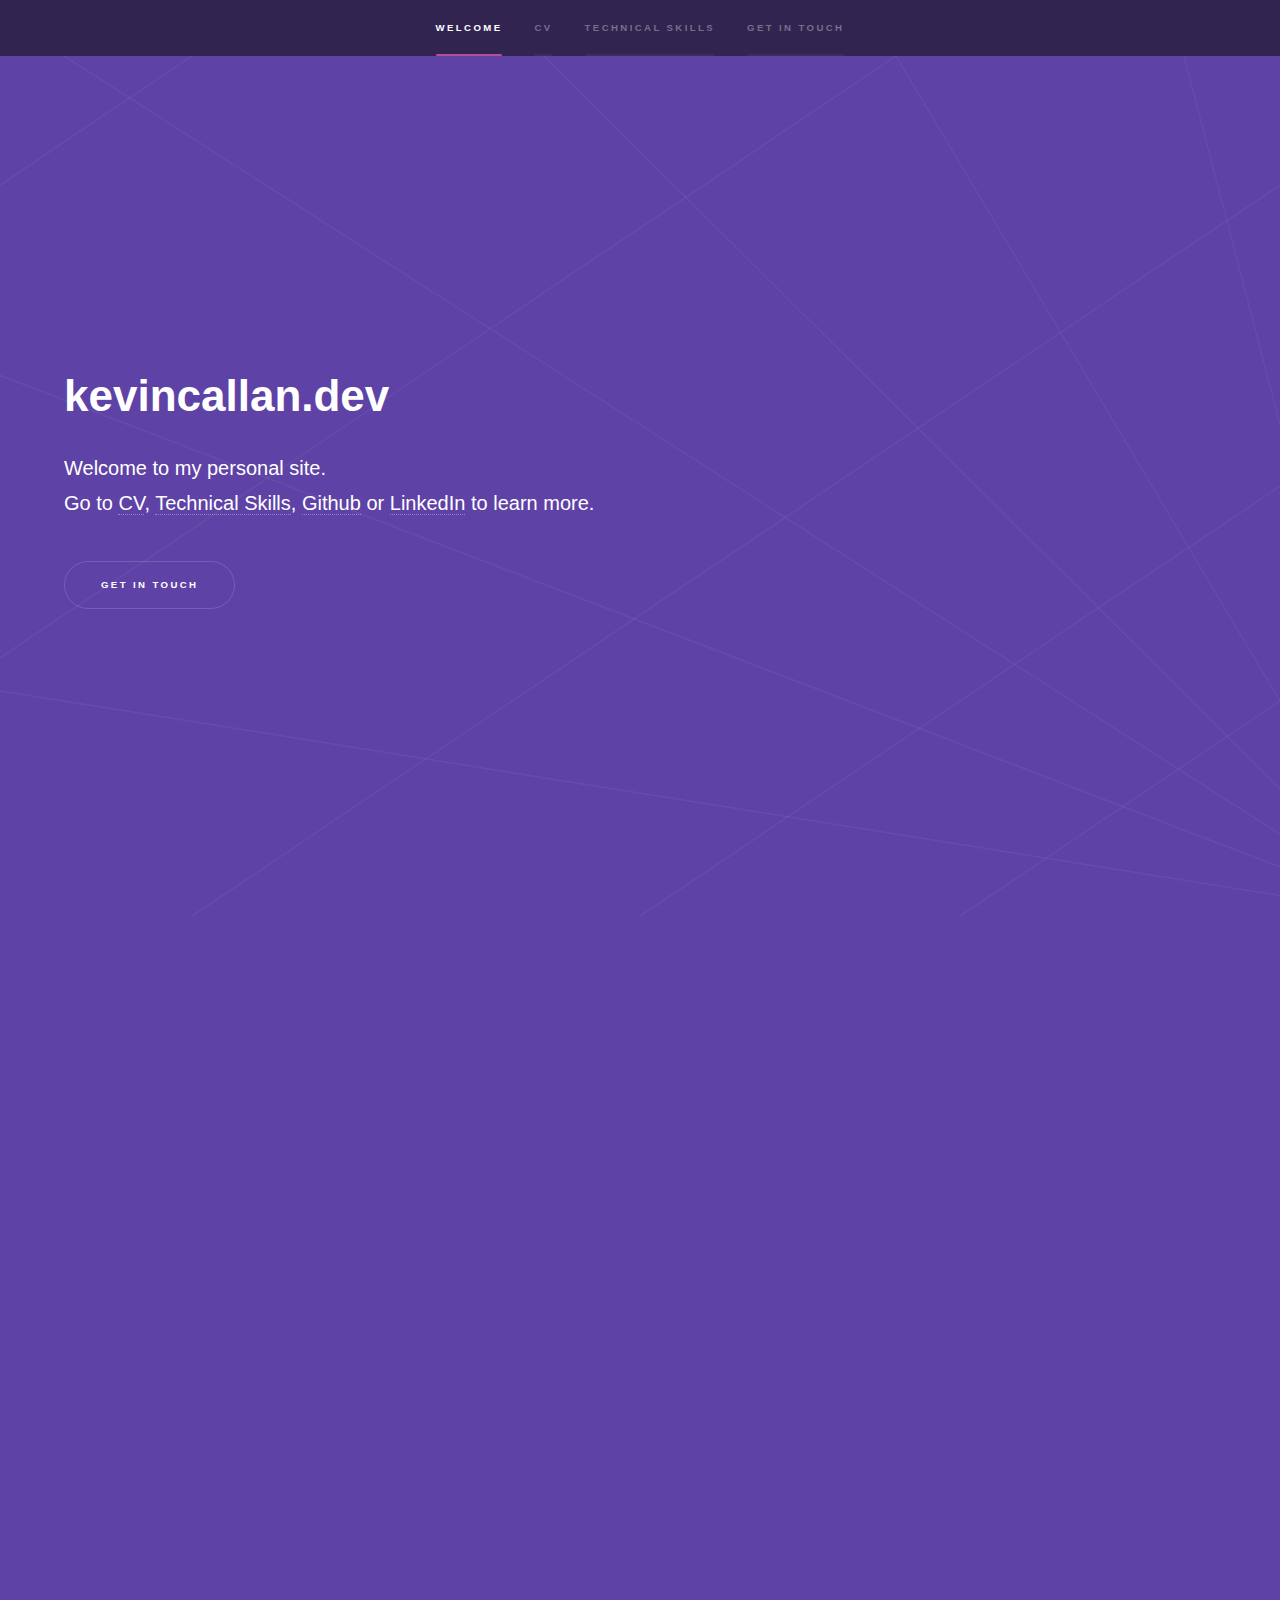
<file: index.html>
<!DOCTYPE html>
<!--
Kevin's Portfolio
-->
<html>
  <head>
    <title>Kevin Callan</title>
    <link
      rel="shortcut icon"
      type="image/x-icon"
      href="assets/css/images/code-icon-png-0.jpeg"
    />
    <meta charset="utf-8" />
    <meta
      name="viewport"
      content="width=device-width, initial-scale=1, user-scalable=no"
    />
    <link rel="stylesheet" href="assets/css/main.css" />
    <noscript
      ><link rel="stylesheet" href="assets/css/noscript.css"
    /></noscript>
  </head>
  <body class="is-preload">
    <!-- Sidebar -->
    <section id="sidebar">
      <div class="inner">
        <nav>
          <ul>
            <li><a href="#intro">Welcome</a></li>
            <li><a href="#one">CV</a></li>
            <li><a href="#two">Technical Skills</a></li>
            <!-- <li><a href="#two">My Work</a></li> -->
            <li><a href="#three">Get in touch</a></li>
          </ul>
        </nav>
      </div>
    </section>

    <!-- Wrapper -->
    <div id="wrapper">
      <!-- Intro -->
      <section id="intro" class="wrapper style1 fullscreen fade-up">
        <div class="inner">
          <h1>kevincallan.dev</h1>
          <p>
            Welcome to my personal site. <br />
            Go to <a href="#one">CV</a>, <a href="#two">Technical Skills</a>,
            <a href="https://github.com/kevincallan" target="_blank">Github</a>
            or
            <a href="https://linkedin.com/in/kevin-callan" target="_blank"
              >LinkedIn</a
            >
            to learn more.
          </p>
          <ul class="actions">
            <li><a href="#three" class="button scrolly">Get in touch</a></li>
          </ul>
        </div>
      </section>

      <!-- One -->
      <section id="one" class="wrapper style1 fade-up">
        <div class="inner">
          <h2>CV Highlights</h2>
          <p></p>
          <div class="features">
            <!-- <h3>Work Experience</h3> -->
            <section>
              <h3>Work Experience</h3>
              <b>Technical Data Analyst, Facebook (>3 years)</b>
              <ul>
                <li>
                  In my current role I focus on researching vulnerabilities and
                  risks across ads products in Facebook.<br />
                  Previously I have worked to scale Commerce Operations on
                  products like Instagram Shopping, Facebook Shops &
                  Marketplace.
                </li>
                <li>
                  Both roles involved global cross functional collaboration,
                  analytics & data engineering, process design along with
                  teaching and mentoring.
                </li>
                <li>
                  Read a more detailed overview of my work in Facebook
                  <a href="fbwork.html">here</a>
                </li>
              </ul>

              <b>Quantitative Researcher, LayerIV (<1 Year)</b>
              <ul>
                <li>
                  Research start up focusing on Pharmaceutical R&D. I helped to
                  shape the direction of the company from seed (4th Employee) to
                  Series A.
                </li>
                <li>
                  Built a back testing infrastructure to test hypothesis about
                  movements in financial markets and performance attribution to
                  strategies relevant to pharmaceutical clients.
                </li>
                <li>
                  Researched SEC filings using natural language processing and
                  sentiment analysis to understand if there was any alpha or
                  premium over the market for the firm's portfolios
                </li>
              </ul>
              <b
                >Data Quality Specialist, Irish Life Investment Managers (~ 2
                Years)</b
              >
              <ul>
                <li>
                  Worked to build and improve data infrastructure and changed
                  how the company used data to make decisions
                </li>
                <li>
                  Monitored market data feeds including security prices,
                  benchmarks, and currency data
                </li>
                <li>
                  Contributed to the ongoing improvement and automation effort
                  by Data Quality (DQ) with various projects delivering from
                  ideation to implementation, to speed up and improve both the
                  DQ work flow and DQ production
                </li>
                <li>
                  Responsible for coordinating the operational due diligence for
                  new externally managed investment funds
                </li>
              </ul>
            </section>
            <section>
              <h3>Education</h3>
              <b>MSc Computing & Data Analytics, Dublin City University</b>
              <ul>
                <li>
                  Research Title: Building an Artificial Intelligence System to
                  Detect Human Faces in Video and Predict Video Memorability.
                  <a
                    href="/Kevin Callan Computer Vision Paper.pdf"
                    target="_blank"
                  >
                    read it here</a
                  >
                </li>
              </ul>
              <b>BA Economics & Finance, Maynooth University</b>
              <ul>
                <li>
                  Graduated with First Class Honours & top 1% of class.
                </li>
                <li>
                  Covered Economics cirriculum along with Econometrics,
                  Derivatives Options & Portfolio Optmisation
                </li>
              </ul>
              <b>Data Streaming Nanodegree, Udacity </b>
              <ul>
                <li>
                  Real time event driven data processing using Apache Spark,
                  Kafka, Spark Streaming, and Kafka Streaming.
                  <a
                    href="https://github.com/kevincallan/Kafka_Streaming_Chicago_Transit"
                    target="_blank"
                  >
                    Github repo here</a
                  >
                </li>
              </ul>
              <b>Charter Financial Analyst Institute — </b>
              <ul>
                <li>
                  Among the 43% of candidates to pass level 1 in '17
                </li>
              </ul>
            </section>
          </div>
        </div>
      </section>
      <section id="two" class="wrapper style1 fade-up">
        <div class="inner">
          <h2>Technical Skills & Stats</h2>
          <p></p>
          <div class="features">
            <!-- <h3>Work Experience</h3> -->
            <section>
              <h3>Technical Skills</h3>
              <ul>
                <b>Advanced:</b>
                <li>
                  Python including Object-oriented programming common analytics
                  libraries pandas, numpy, stats etc
                </li>
                <li>
                  SQL with experience in MySQL, Hive, Presto & multiple other
                  *QL variants.
                </li>
                <li>
                  Dataswarm (batch processding) & Kafka (Streams) for Data
                  Engineering
                </li>
                <li>
                  Visualisation tools such as Tableau & Python libraries
                  including Plotly, Matplotlib and Seaborn
                </li>
                <li>
                  Familiarity with building computer vision applications with
                  image and video processing.
                </li>
                <li>
                  Experience in setting up ML models to make and monitor
                  predictions in production
                </li>
                <b>Intermediate:</b>
                <li>
                  Familiarity with Linux/CLI and Git
                </li>
                <li>
                  Django for personal projects and production code for Instagram
                  Lite
                </li>
                <li>Pytorch & Tensor Flow in Academic Research</li>
              </ul>
            </section>
            <section>
              <h3>Stats & Experimentation</h3>
              <ul>
                <b>Experienced in:</b>
                <li>
                  Experimental Design in Online Systems
                </li>
                <li>
                  Causal inference
                </li>
                <li>
                  Sampling Methodologies
                </li>
                <li>
                  Quantitative Risk Measurement
                </li>
                <li>
                  Hypothesis testing
                </li>
              </ul>
            </section>
          </div>
        </div>
      </section>
      <!-- Two
      <section id="two" class="wrapper style2 spotlights">
        <section>
          <a href="#" class="image"
            ><img src="images/pic01.jpg" alt="" data-position="center center"
          /></a>
          <div class="content">
            <div class="inner">
              <h2>Software & Data Engineering</h2>
              <p>
                Phasellus convallis elit id ullamcorper pulvinar. Duis aliquam
                turpis mauris, eu ultricies erat malesuada quis. Aliquam
                dapibus.
              </p>
              <ul class="actions">
                <li><a href="generic.html" class="button">Learn more</a></li>
              </ul>
            </div>
          </div>
        </section>
        <section>
          <a href="#" class="image"
            ><img src="images/pic02.jpg" alt="" data-position="top center"
          /></a>
          <div class="content">
            <div class="inner">
              <h2>Data Science, Experimentation & Machine Learning</h2>
              <p>
                Phasellus convallis elit id ullamcorper pulvinar. Duis aliquam
                turpis mauris, eu ultricies erat malesuada quis. Aliquam
                dapibus.
              </p>
              <ul class="actions">
                <li><a href="generic.html" class="button">Learn more</a></li>
              </ul>
            </div>
          </div>
        </section>
        <section>
          <a href="#" class="image"
            ><img src="images/pic03.jpg" alt="" data-position="25% 25%"
          /></a>
          <div class="content">
            <div class="inner">
              <h2>Writing</h2>
              <p>
                Phasellus convallis elit id ullamcorper pulvinar. Duis aliquam
                turpis mauris, eu ultricies erat malesuada quis. Aliquam
                dapibus.
              </p>
              <ul class="actions">
                <li><a href="generic.html" class="button">Learn more</a></li>
              </ul>
            </div>
          </div>
        </section>
      </section> -->

      <!-- Three -->
      <section id="three" class="wrapper style1 fade-up">
        <div class="inner">
          <h2>Get in touch</h2>
          <p>
            If you've made it this far please get in touch.
          </p>
          <div class="split style1">
            <section>
              <form action="https://formspree.io/f/mzbyaald" method="POST">
                <label>
                  Your email:
                  <input type="email" name="_replyto" />
                </label>
                <label>
                  Your message:
                  <textarea name="message"></textarea>
                </label>

                <!-- your other form fields go here -->

                <button type="submit">Send Message</button>
              </form>
            </section>
            <section>
              <ul class="contact">
                <li>
                  <h2>Social</h2>
                  <ul class="icons">
                    <!-- <li>
                      <a
                        href="https://twitter.com/callan_kevin"
                        class="icon brands fa-twitter"
                        ><span class="label">Twitter</span></a
                      >
                    </li> -->
                    <li>
                      <a
                        href="https://github.com/kevincallan"
                        class="icon brands fa-github"
                        ><span class="label">GitHub</span></a
                      >
                    </li>
                    <li>
                      <a
                        href="https://linkedin.com/in/kevin-callan"
                        class="icon brands fa-linkedin-in"
                        ><span class="label">LinkedIn</span></a
                      >
                    </li>
                  </ul>
                </li>
              </ul>
            </section>
          </div>
        </div>
      </section>
    </div>

    <!-- Scripts -->
    <script src="assets/js/jquery.min.js"></script>
    <script src="assets/js/jquery.scrollex.min.js"></script>
    <script src="assets/js/jquery.scrolly.min.js"></script>
    <script src="assets/js/browser.min.js"></script>
    <script src="assets/js/breakpoints.min.js"></script>
    <script src="assets/js/util.js"></script>
    <script src="assets/js/main.js"></script>
  </body>
</html>
</file>
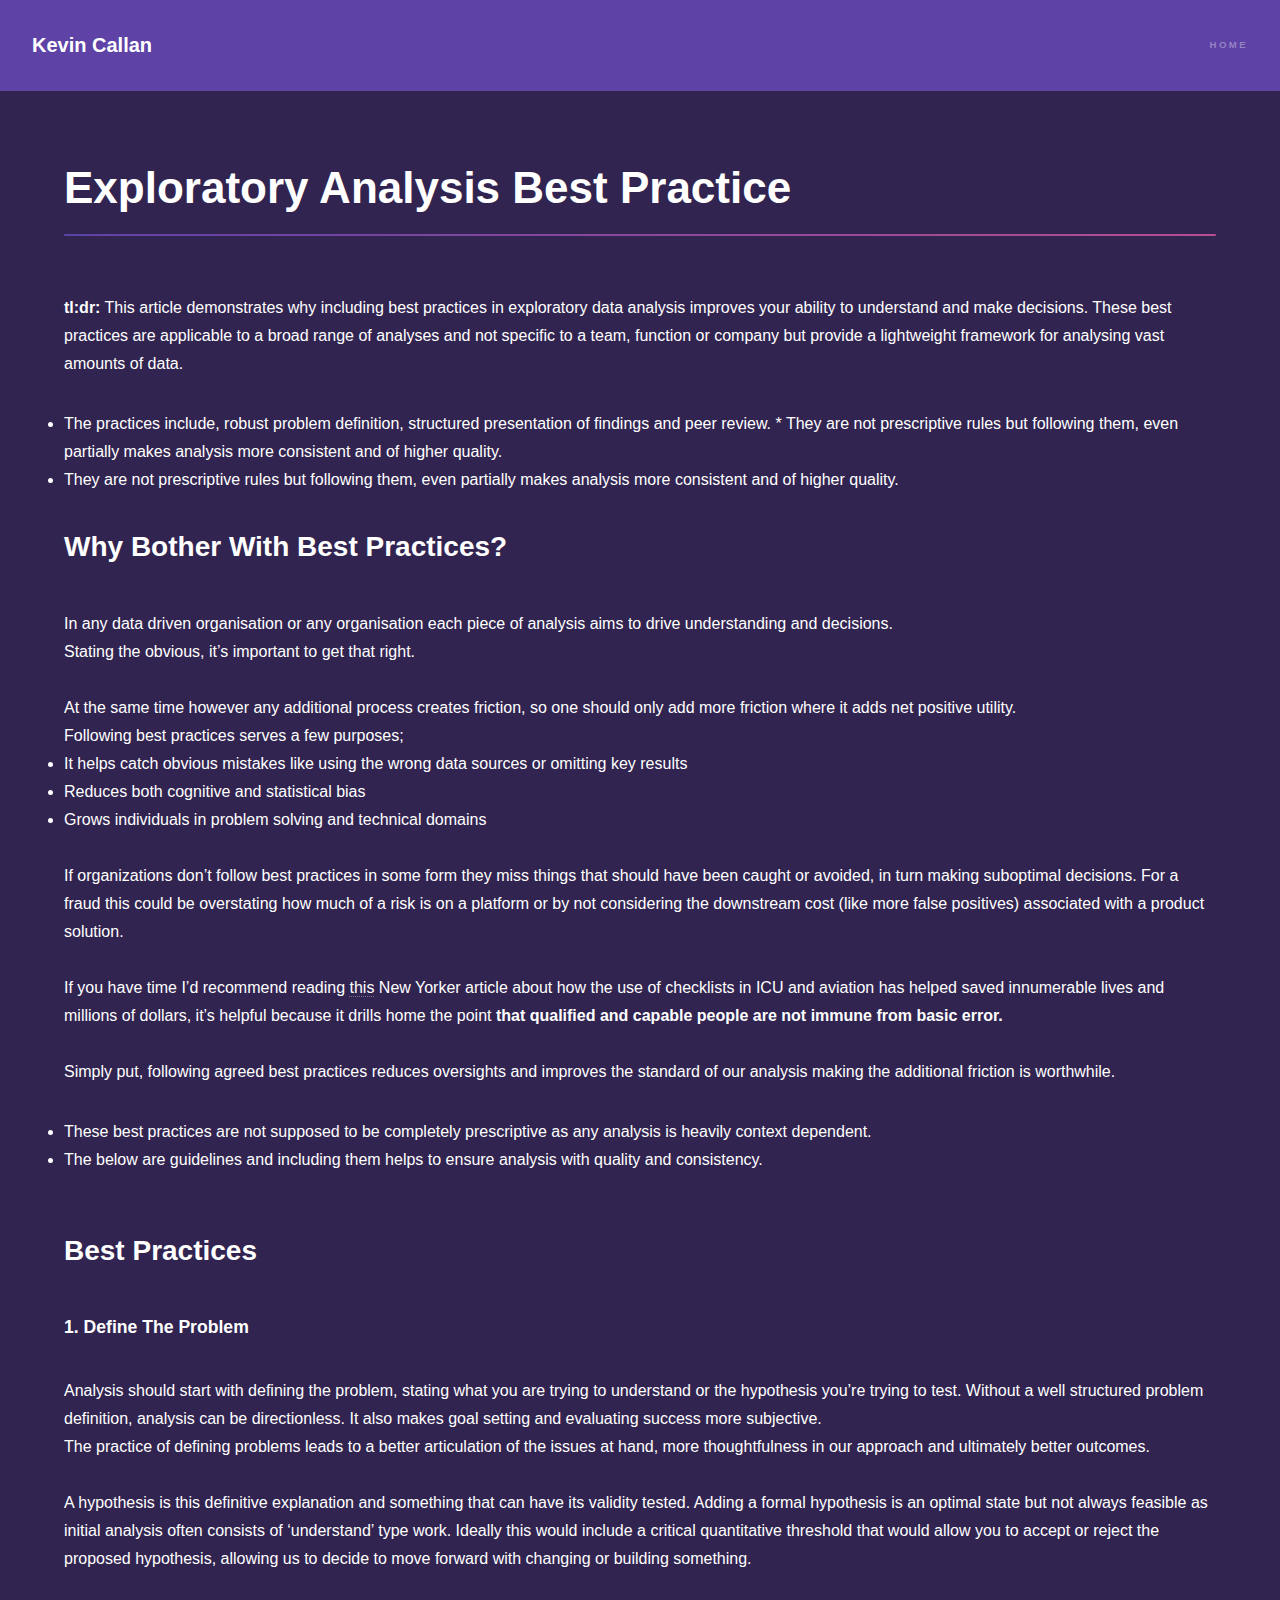
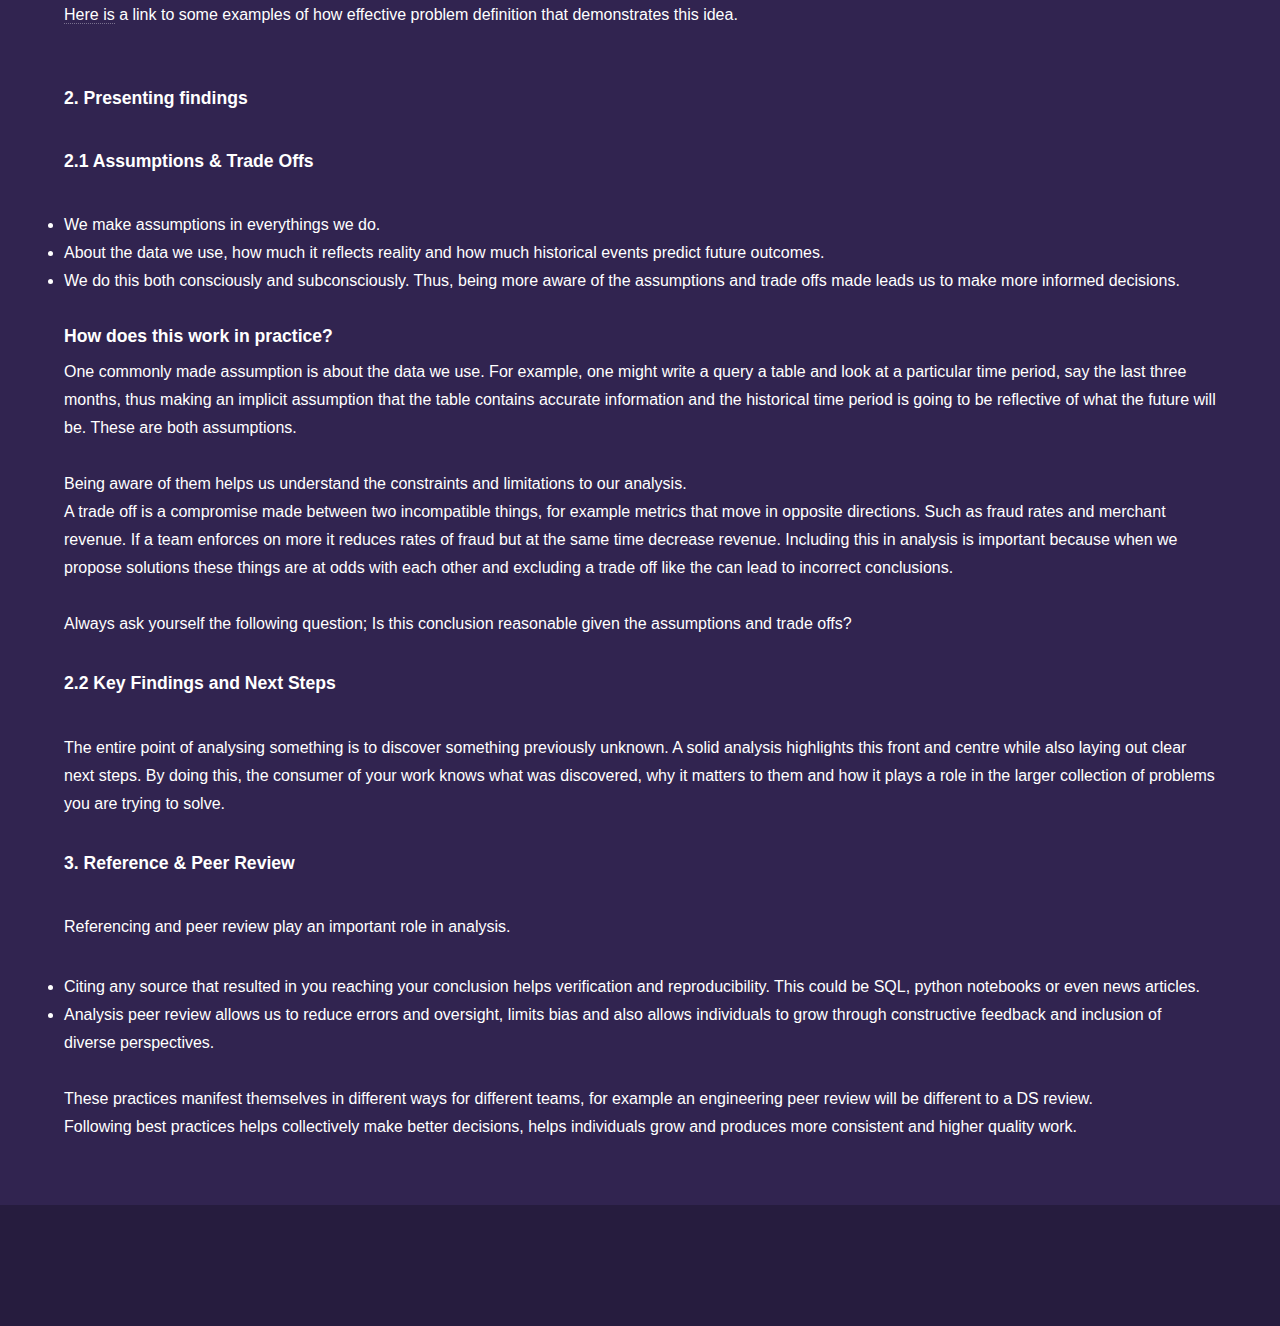
<file: eda_best_practice.html>
<!DOCTYPE html>
<html>
  <head>
    <title>Kevin Callan</title>
    <link
      rel="shortcut icon"
      type="image/x-icon"
      href="assets/css/images/code-icon-png-0.jpeg"
    />
    <meta charset="utf-8" />
    <meta
      name="viewport"
      content="width=device-width, initial-scale=1, user-scalable=no"
    />
    <link rel="stylesheet" href="assets/css/main.css" />
    <noscript
      ><link rel="stylesheet" href="assets/css/noscript.css"
    /></noscript>
  </head>
  <body class="is-preload">
    <!-- Header -->
    <header id="header">
      <a href="index.html" class="title">Kevin Callan</a>
      <nav>
        <ul>
          <li><a href="index.html">Home</a></li>
          <!-- <li><a href="generic.html" class="active">Generic</a></li>
          <li><a href="elements.html">Elements</a></li> -->
        </ul>
      </nav>
    </header>

    <!-- Wrapper -->
    <div id="wrapper">
      <!-- Main -->
      <section id="main" class="wrapper">
        <div class="inner">
          <h1 class="major">Exploratory Analysis Best Practice</h1>
          <p>
            <b>tl:dr:</b> This article demonstrates why including best practices
            in exploratory data analysis improves your ability to understand and
            make decisions. These best practices are applicable to a broad range
            of analyses and not specific to a team, function or company but
            provide a lightweight framework for analysing vast amounts of data.
          </p>
          <p>
            <li>
              The practices include, robust problem definition, structured
              presentation of findings and peer review. * They are not
              prescriptive rules but following them, even partially makes
              analysis more consistent and of higher quality.
            </li>
            <li>
              They are not prescriptive rules but following them, even partially
              makes analysis more consistent and of higher quality.
            </li>
          </p>
          <h2 class="major">Why Bother With Best Practices?</h2>
          <br />

          In any data driven organisation or any organisation each piece of
          analysis aims to drive understanding and decisions. <br />Stating the
          obvious, it’s important to get that right. <br />
          <br />At the same time however any additional process creates
          friction, so one should only add more friction where it adds net
          positive utility.<br />

          Following best practices serves a few purposes; <br />

          <li>
            It helps catch obvious mistakes like using the wrong data sources or
            omitting key results
          </li>
          <li>
            Reduces both cognitive and statistical bias
          </li>
          <li>
            Grows individuals in problem solving and technical domains
          </li>
          <br />

          <p>
            If organizations don’t follow best practices in some form they miss
            things that should have been caught or avoided, in turn making
            suboptimal decisions. For a fraud this could be overstating how much
            of a risk is on a platform or by not considering the downstream cost
            (like more false positives) associated with a product solution.
            <br />
            <br />
            If you have time I’d recommend reading
            <a
              href="https://www.newyorker.com/magazine/2007/12/10/the-checklist"
              >this</a
            >
            New Yorker article about how the use of checklists in ICU and
            aviation has helped saved innumerable lives and millions of dollars,
            it’s helpful because it drills home the point
            <b>
              that qualified and capable people are not immune from basic
              error.</b
            >
            <br /><br />

            Simply put, following agreed best practices reduces oversights and
            improves the standard of our analysis making the additional friction
            is worthwhile.<br />
          </p>

          <li>
            These best practices are not supposed to be completely prescriptive
            as any analysis is heavily context dependent.
          </li>

          <li>
            The below are guidelines and including them helps to ensure analysis
            with quality and consistency.
          </li>
          <br /><br />
          <h2 class="major">Best Practices</h2>
          <br />
          <h3 class="major">1. Define The Problem</h3>
          <br />

          Analysis should start with defining the problem, stating what you are
          trying to understand or the hypothesis you’re trying to test. Without
          a well structured problem definition, analysis can be directionless.
          It also makes goal setting and evaluating success more subjective.
          <br />
          The practice of defining problems leads to a better articulation of
          the issues at hand, more thoughtfulness in our approach and ultimately
          better outcomes. <br />
          <br />
          A hypothesis is this definitive explanation and something that can
          have its validity tested. Adding a formal hypothesis is an optimal
          state but not always feasible as initial analysis often consists of
          ‘understand’ type work. Ideally this would include a critical
          quantitative threshold that would allow you to accept or reject the
          proposed hypothesis, allowing us to decide to move forward with
          changing or building something. <br />
          <br />
          <a href="https://hbr.org/2012/09/the-power-of-defining-the-prob"
            >Here is</a
          >
          a link to some examples of how effective problem definition that
          demonstrates this idea.
          <br /><br />
          <br />
          <h3 class="major">2. Presenting findings</h3>
          <br />
          <h3 class="major">2.1 Assumptions & Trade Offs</h3>
          <br />

          <li>
            We make assumptions in everythings we do.
          </li>
          <li>
            About the data we use, how much it reflects reality and how much
            historical events predict future outcomes.
          </li>
          <li>
            We do this both consciously and subconsciously. Thus, being more
            aware of the assumptions and trade offs made leads us to make more
            informed decisions.
          </li>
          <br />
          <h3 class="major">How does this work in practice?</h3>

          <p>
            One commonly made assumption is about the data we use. For example,
            one might write a query a table and look at a particular time
            period, say the last three months, thus making an implicit
            assumption that the table contains accurate information and the
            historical time period is going to be reflective of what the future
            will be. These are both assumptions. <br />
            <br />
            Being aware of them helps us understand the constraints and
            limitations to our analysis. <br />
            A trade off is a compromise made between two incompatible things,
            for example metrics that move in opposite directions. Such as fraud
            rates and merchant revenue. If a team enforces on more it reduces
            rates of fraud but at the same time decrease revenue. Including this
            in analysis is important because when we propose solutions these
            things are at odds with each other and excluding a trade off like
            the can lead to incorrect conclusions.<br />
            <br />
            Always ask yourself the following question; Is this conclusion
            reasonable given the assumptions and trade offs?
            <br />
          </p>
          <h3 class="major">2.2 Key Findings and Next Steps</h3>
          <br />
          <p>
            The entire point of analysing something is to discover something
            previously unknown. A solid analysis highlights this front and
            centre while also laying out clear next steps. By doing this, the
            consumer of your work knows what was discovered, why it matters to
            them and how it plays a role in the larger collection of problems
            you are trying to solve.
          </p>
          <h3 class="major">3. Reference & Peer Review</h3>
          <br />
          <p>Referencing and peer review play an important role in analysis.</p>
          <li>
            Citing any source that resulted in you reaching your conclusion
            helps verification and reproducibility. This could be SQL, python
            notebooks or even news articles.
          </li>
          <li>
            Analysis peer review allows us to reduce errors and oversight,
            limits bias and also allows individuals to grow through constructive
            feedback and inclusion of diverse perspectives.
          </li>
          <br />
          <p>
            These practices manifest themselves in different ways for different
            teams, for example an engineering peer review will be different to a
            DS review. <br />
            Following best practices helps collectively make better decisions,
            helps individuals grow and produces more consistent and higher
            quality work.
          </p>
        </div>
      </section>
    </div>

    <!-- Footer -->
    <footer id="footer" class="wrapper alt">
      <div class="inner">
        <ul class="menu"></ul>
      </div>
    </footer>

    <!-- Scripts -->
    <script src="assets/js/jquery.min.js"></script>
    <script src="assets/js/jquery.scrollex.min.js"></script>
    <script src="assets/js/jquery.scrolly.min.js"></script>
    <script src="assets/js/browser.min.js"></script>
    <script src="assets/js/breakpoints.min.js"></script>
    <script src="assets/js/util.js"></script>
    <script src="assets/js/main.js"></script>
  </body>
</html>
</file>
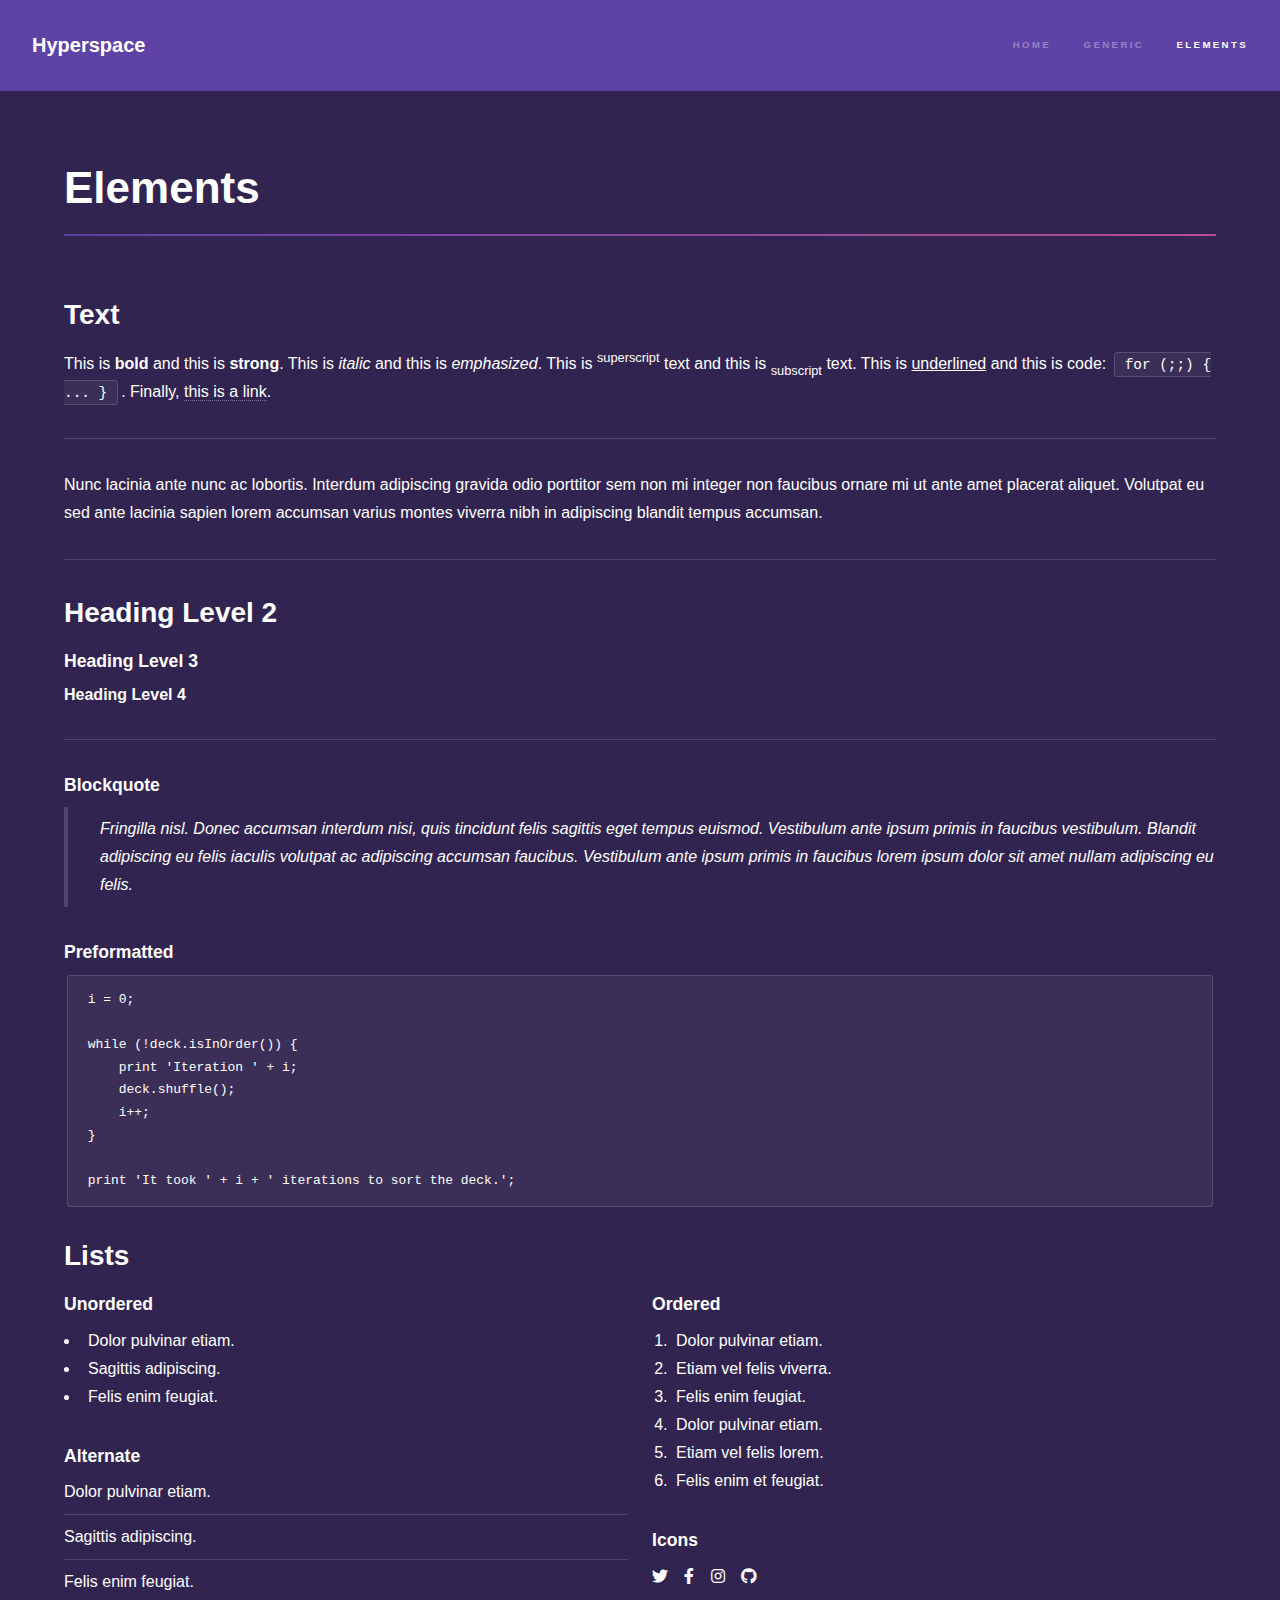
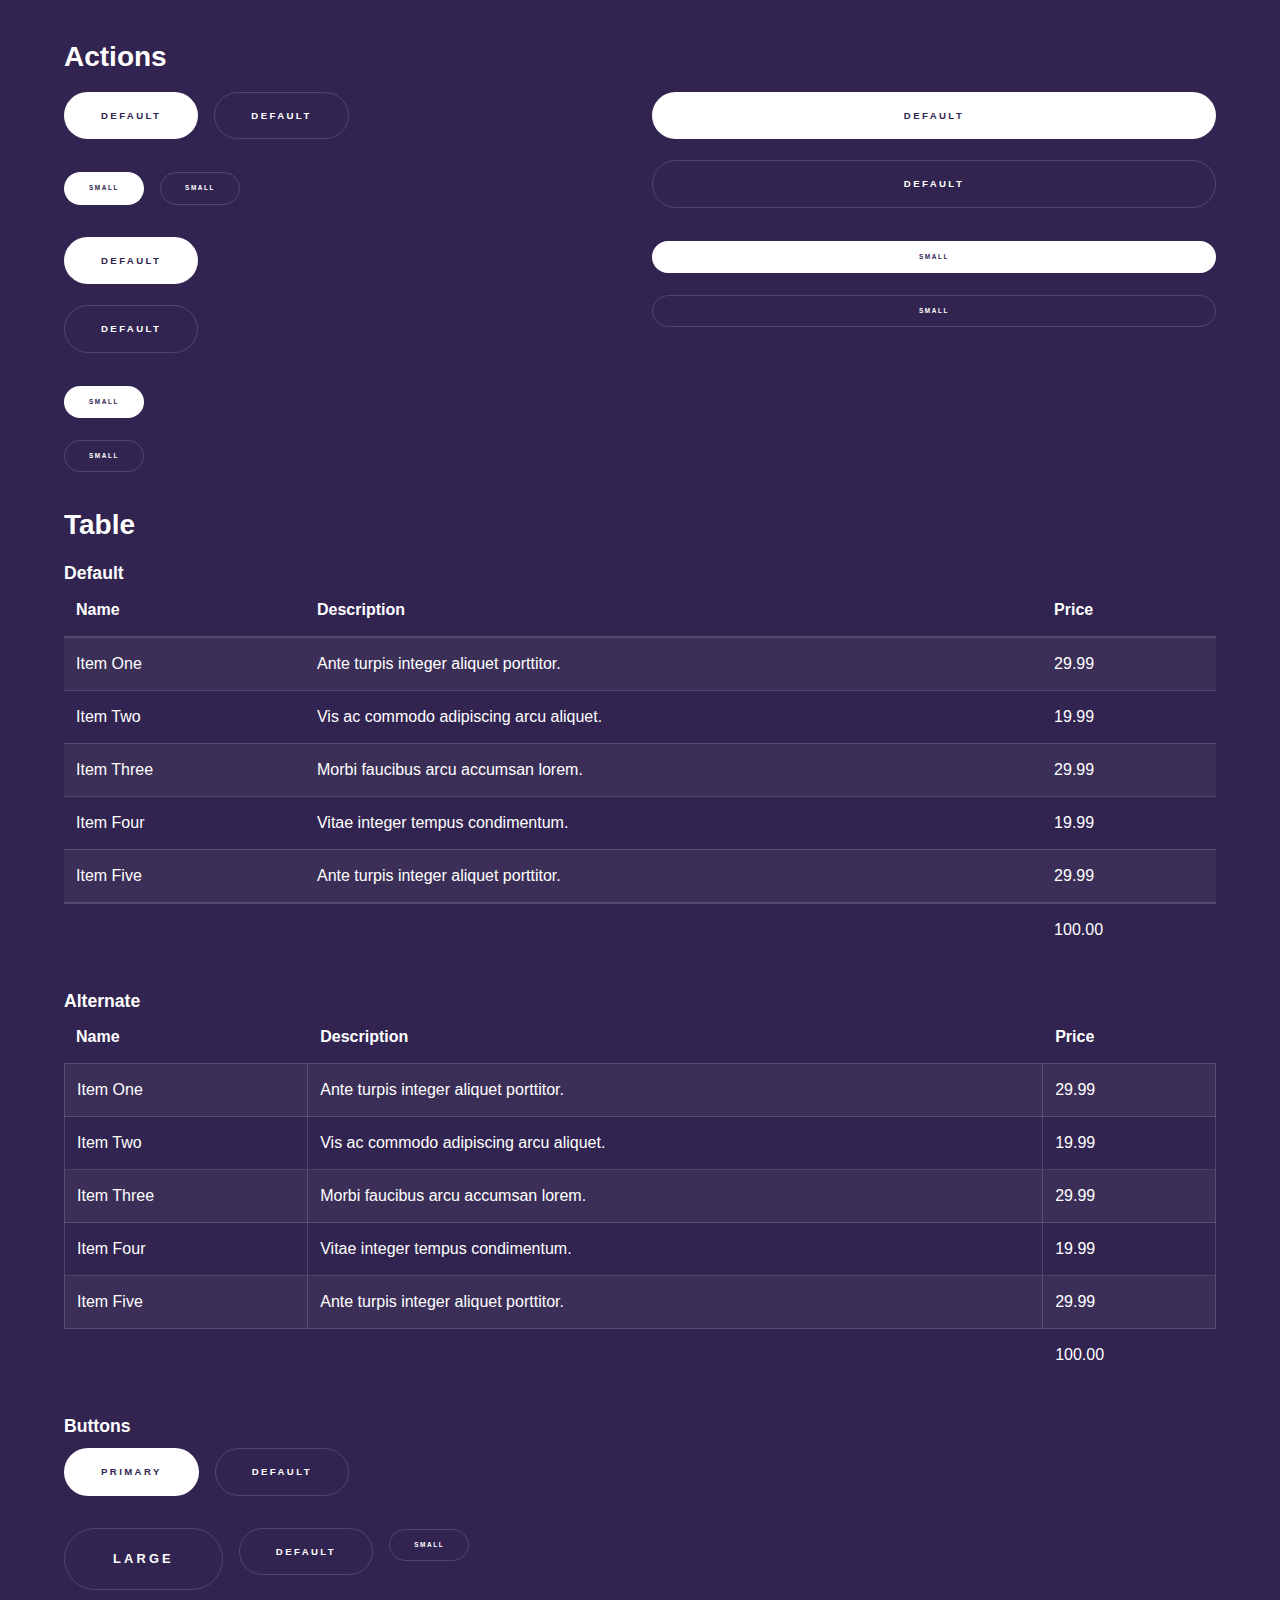
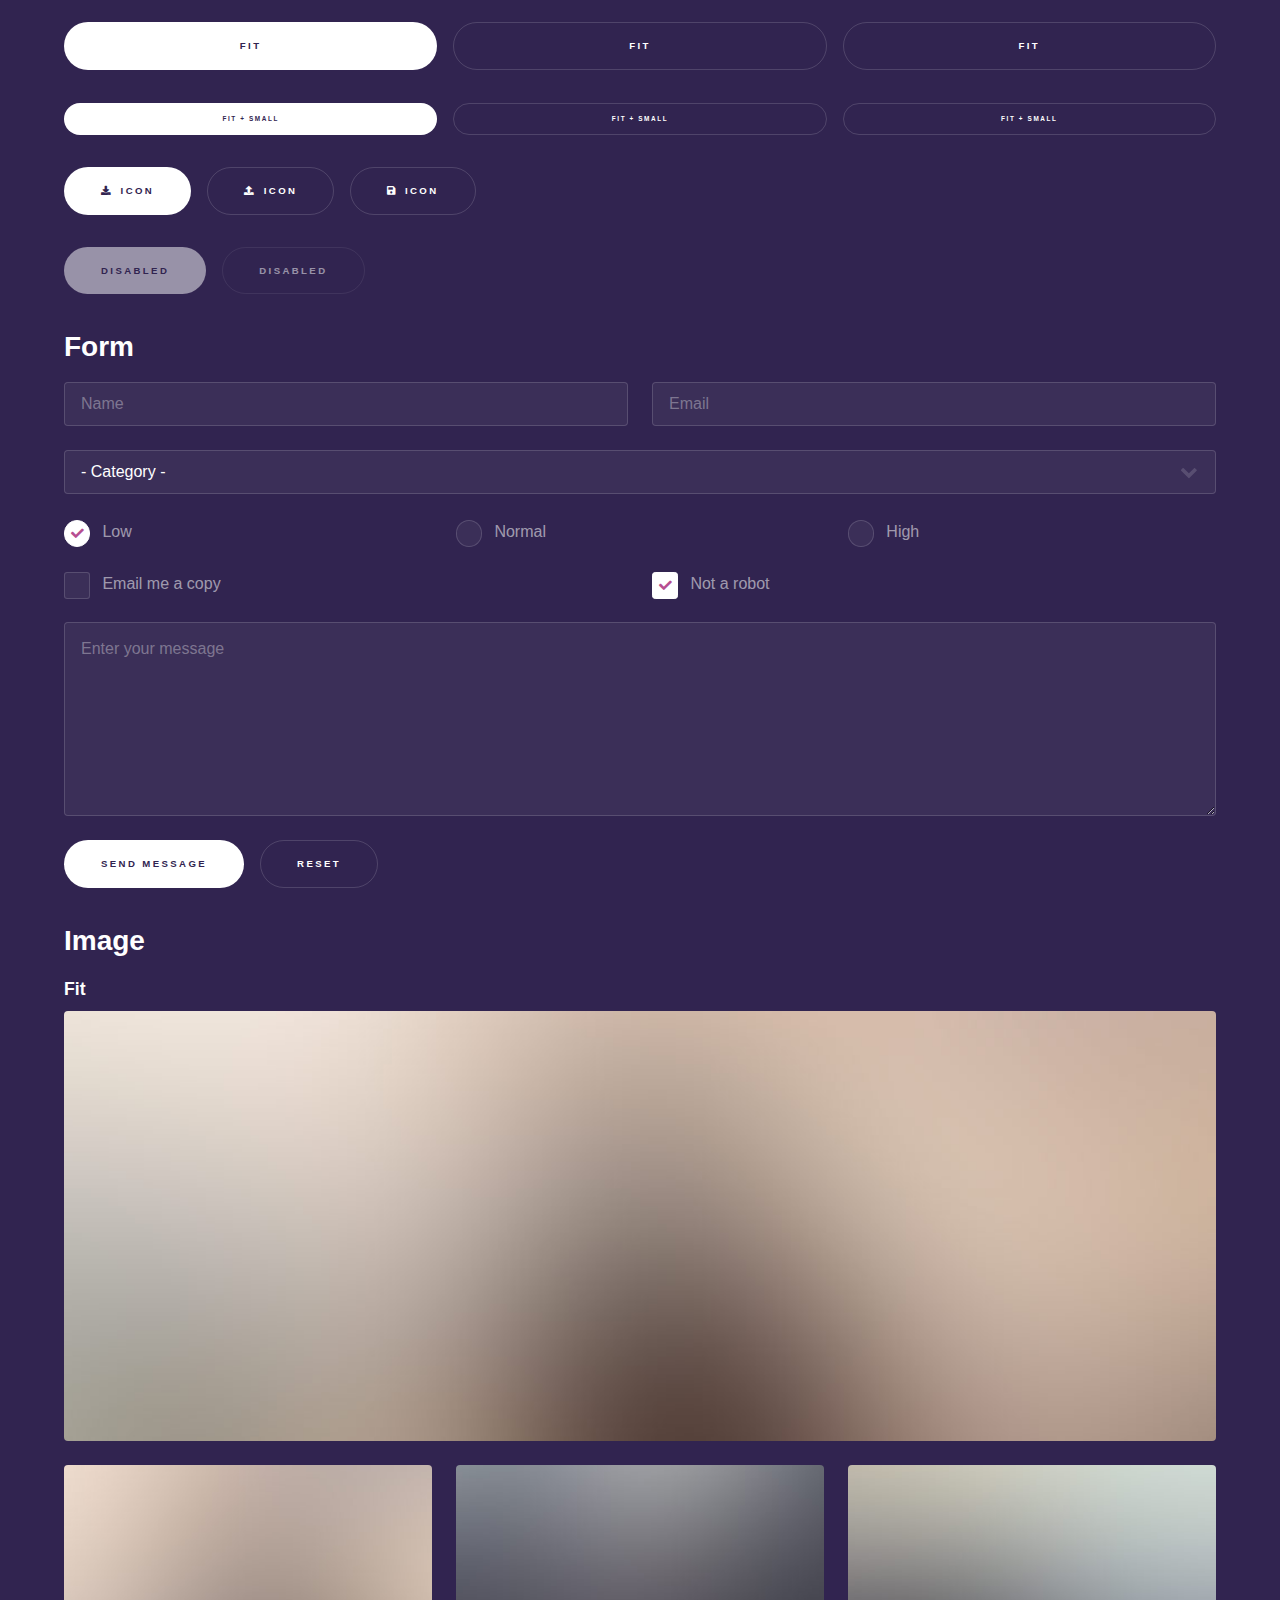
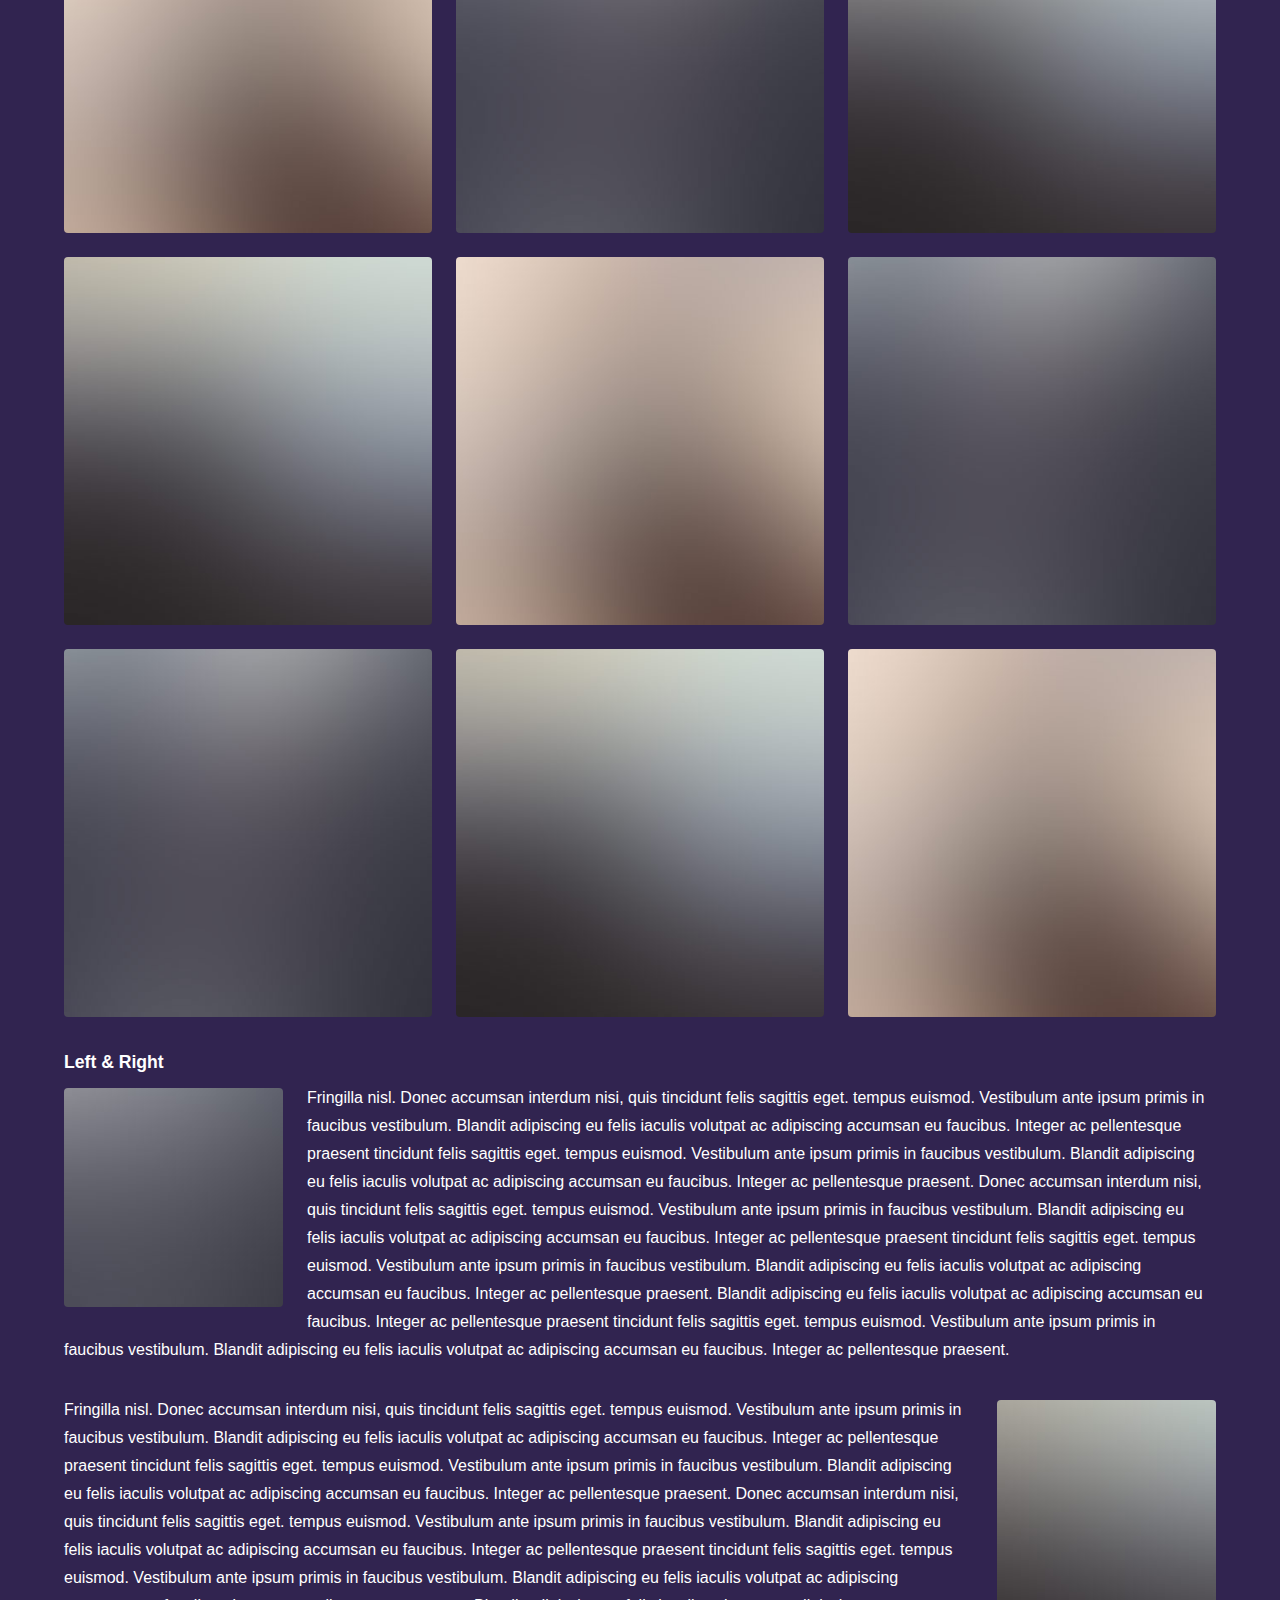
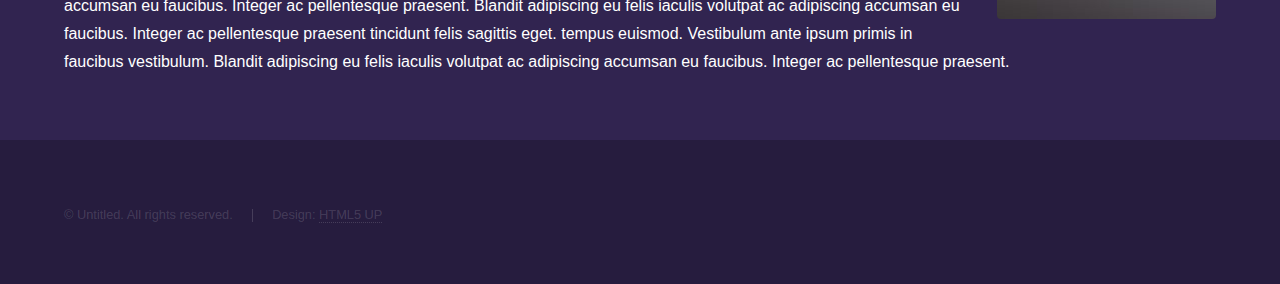
<file: elements.html>
<!DOCTYPE HTML>
<!--
	Hyperspace by HTML5 UP
	html5up.net | @ajlkn
	Free for personal and commercial use under the CCA 3.0 license (html5up.net/license)
-->
<html>
	<head>
		<title>Elements - Hyperspace by HTML5 UP</title>
		<meta charset="utf-8" />
		<meta name="viewport" content="width=device-width, initial-scale=1, user-scalable=no" />
		<link rel="stylesheet" href="assets/css/main.css" />
		<noscript><link rel="stylesheet" href="assets/css/noscript.css" /></noscript>
	</head>
	<body class="is-preload">

		<!-- Header -->
			<header id="header">
				<a href="index.html" class="title">Hyperspace</a>
				<nav>
					<ul>
						<li><a href="index.html">Home</a></li>
						<li><a href="generic.html">Generic</a></li>
						<li><a href="elements.html"  class="active">Elements</a></li>
					</ul>
				</nav>
			</header>

		<!-- Wrapper -->
			<div id="wrapper">

				<!-- Main -->
					<section id="main" class="wrapper">
						<div class="inner">
							<h1 class="major">Elements</h1>

							<!-- Text -->
								<section>
									<h2>Text</h2>
									<p>This is <b>bold</b> and this is <strong>strong</strong>. This is <i>italic</i> and this is <em>emphasized</em>.
									This is <sup>superscript</sup> text and this is <sub>subscript</sub> text.
									This is <u>underlined</u> and this is code: <code>for (;;) { ... }</code>. Finally, <a href="#">this is a link</a>.</p>
									<hr />
									<p>Nunc lacinia ante nunc ac lobortis. Interdum adipiscing gravida odio porttitor sem non mi integer non faucibus ornare mi ut ante amet placerat aliquet. Volutpat eu sed ante lacinia sapien lorem accumsan varius montes viverra nibh in adipiscing blandit tempus accumsan.</p>
									<hr />
									<h2>Heading Level 2</h2>
									<h3>Heading Level 3</h3>
									<h4>Heading Level 4</h4>
									<hr />
									<h3>Blockquote</h3>
									<blockquote>Fringilla nisl. Donec accumsan interdum nisi, quis tincidunt felis sagittis eget tempus euismod. Vestibulum ante ipsum primis in faucibus vestibulum. Blandit adipiscing eu felis iaculis volutpat ac adipiscing accumsan faucibus. Vestibulum ante ipsum primis in faucibus lorem ipsum dolor sit amet nullam adipiscing eu felis.</blockquote>
									<h3>Preformatted</h3>
									<pre><code>i = 0;

while (!deck.isInOrder()) {
    print 'Iteration ' + i;
    deck.shuffle();
    i++;
}

print 'It took ' + i + ' iterations to sort the deck.';</code></pre>
								</section>

							<!-- Lists -->
								<section>
									<h2>Lists</h2>
									<div class="row">
										<div class="col-6 col-12-medium">
											<h3>Unordered</h3>
											<ul>
												<li>Dolor pulvinar etiam.</li>
												<li>Sagittis adipiscing.</li>
												<li>Felis enim feugiat.</li>
											</ul>
											<h3>Alternate</h3>
											<ul class="alt">
												<li>Dolor pulvinar etiam.</li>
												<li>Sagittis adipiscing.</li>
												<li>Felis enim feugiat.</li>
											</ul>
										</div>
										<div class="col-6 col-12-medium">
											<h3>Ordered</h3>
											<ol>
												<li>Dolor pulvinar etiam.</li>
												<li>Etiam vel felis viverra.</li>
												<li>Felis enim feugiat.</li>
												<li>Dolor pulvinar etiam.</li>
												<li>Etiam vel felis lorem.</li>
												<li>Felis enim et feugiat.</li>
											</ol>
											<h3>Icons</h3>
											<ul class="icons">
												<li><a href="#" class="icon brands fa-twitter"><span class="label">Twitter</span></a></li>
												<li><a href="#" class="icon brands fa-facebook-f"><span class="label">Facebook</span></a></li>
												<li><a href="#" class="icon brands fa-instagram"><span class="label">Instagram</span></a></li>
												<li><a href="#" class="icon brands fa-github"><span class="label">Github</span></a></li>
											</ul>
										</div>
									</div>
									<h2>Actions</h2>
									<div class="row">
										<div class="col-6 col-12-medium">
											<ul class="actions">
												<li><a href="#" class="button primary">Default</a></li>
												<li><a href="#" class="button">Default</a></li>
											</ul>
											<ul class="actions small">
												<li><a href="#" class="button primary small">Small</a></li>
												<li><a href="#" class="button small">Small</a></li>
											</ul>
											<ul class="actions stacked">
												<li><a href="#" class="button primary">Default</a></li>
												<li><a href="#" class="button">Default</a></li>
											</ul>
											<ul class="actions stacked">
												<li><a href="#" class="button primary small">Small</a></li>
												<li><a href="#" class="button small">Small</a></li>
											</ul>
										</div>
										<div class="col-6 col-12-medium">
											<ul class="actions stacked">
												<li><a href="#" class="button primary fit">Default</a></li>
												<li><a href="#" class="button fit">Default</a></li>
											</ul>
											<ul class="actions stacked">
												<li><a href="#" class="button primary small fit">Small</a></li>
												<li><a href="#" class="button small fit">Small</a></li>
											</ul>
										</div>
									</div>
								</section>

							<!-- Table -->
								<section>
									<h2>Table</h2>
									<h3>Default</h3>
									<div class="table-wrapper">
										<table>
											<thead>
												<tr>
													<th>Name</th>
													<th>Description</th>
													<th>Price</th>
												</tr>
											</thead>
											<tbody>
												<tr>
													<td>Item One</td>
													<td>Ante turpis integer aliquet porttitor.</td>
													<td>29.99</td>
												</tr>
												<tr>
													<td>Item Two</td>
													<td>Vis ac commodo adipiscing arcu aliquet.</td>
													<td>19.99</td>
												</tr>
												<tr>
													<td>Item Three</td>
													<td> Morbi faucibus arcu accumsan lorem.</td>
													<td>29.99</td>
												</tr>
												<tr>
													<td>Item Four</td>
													<td>Vitae integer tempus condimentum.</td>
													<td>19.99</td>
												</tr>
												<tr>
													<td>Item Five</td>
													<td>Ante turpis integer aliquet porttitor.</td>
													<td>29.99</td>
												</tr>
											</tbody>
											<tfoot>
												<tr>
													<td colspan="2"></td>
													<td>100.00</td>
												</tr>
											</tfoot>
										</table>
									</div>

									<h3>Alternate</h3>
									<div class="table-wrapper">
										<table class="alt">
											<thead>
												<tr>
													<th>Name</th>
													<th>Description</th>
													<th>Price</th>
												</tr>
											</thead>
											<tbody>
												<tr>
													<td>Item One</td>
													<td>Ante turpis integer aliquet porttitor.</td>
													<td>29.99</td>
												</tr>
												<tr>
													<td>Item Two</td>
													<td>Vis ac commodo adipiscing arcu aliquet.</td>
													<td>19.99</td>
												</tr>
												<tr>
													<td>Item Three</td>
													<td> Morbi faucibus arcu accumsan lorem.</td>
													<td>29.99</td>
												</tr>
												<tr>
													<td>Item Four</td>
													<td>Vitae integer tempus condimentum.</td>
													<td>19.99</td>
												</tr>
												<tr>
													<td>Item Five</td>
													<td>Ante turpis integer aliquet porttitor.</td>
													<td>29.99</td>
												</tr>
											</tbody>
											<tfoot>
												<tr>
													<td colspan="2"></td>
													<td>100.00</td>
												</tr>
											</tfoot>
										</table>
									</div>
								</section>

							<!-- Buttons -->
								<section>
									<h3>Buttons</h3>
									<ul class="actions">
										<li><a href="#" class="button primary">Primary</a></li>
										<li><a href="#" class="button">Default</a></li>
									</ul>
									<ul class="actions">
										<li><a href="#" class="button large">Large</a></li>
										<li><a href="#" class="button">Default</a></li>
										<li><a href="#" class="button small">Small</a></li>
									</ul>
									<ul class="actions fit">
										<li><a href="#" class="button primary fit">Fit</a></li>
										<li><a href="#" class="button fit">Fit</a></li>
										<li><a href="#" class="button fit">Fit</a></li>
									</ul>
									<ul class="actions fit small">
										<li><a href="#" class="button primary fit small">Fit + Small</a></li>
										<li><a href="#" class="button fit small">Fit + Small</a></li>
										<li><a href="#" class="button fit small">Fit + Small</a></li>
									</ul>
									<ul class="actions">
										<li><a href="#" class="button primary icon solid fa-download">Icon</a></li>
										<li><a href="#" class="button icon solid fa-upload">Icon</a></li>
										<li><a href="#" class="button icon solid fa-save">Icon</a></li>
									</ul>
									<ul class="actions">
										<li><span class="button primary disabled">Disabled</span></li>
										<li><span class="button disabled">Disabled</span></li>
									</ul>
								</section>

							<!-- Form -->
								<section>
									<h2>Form</h2>
									<form method="post" action="#">
										<div class="row gtr-uniform">
											<div class="col-6 col-12-xsmall">
												<input type="text" name="demo-name" id="demo-name" value="" placeholder="Name" />
											</div>
											<div class="col-6 col-12-xsmall">
												<input type="email" name="demo-email" id="demo-email" value="" placeholder="Email" />
											</div>
											<div class="col-12">
												<select name="demo-category" id="demo-category">
													<option value="">- Category -</option>
													<option value="1">Manufacturing</option>
													<option value="1">Shipping</option>
													<option value="1">Administration</option>
													<option value="1">Human Resources</option>
												</select>
											</div>
											<div class="col-4 col-12-small">
												<input type="radio" id="demo-priority-low" name="demo-priority" checked>
												<label for="demo-priority-low">Low</label>
											</div>
											<div class="col-4 col-12-small">
												<input type="radio" id="demo-priority-normal" name="demo-priority">
												<label for="demo-priority-normal">Normal</label>
											</div>
											<div class="col-4 col-12-small">
												<input type="radio" id="demo-priority-high" name="demo-priority">
												<label for="demo-priority-high">High</label>
											</div>
											<div class="col-6 col-12-small">
												<input type="checkbox" id="demo-copy" name="demo-copy">
												<label for="demo-copy">Email me a copy</label>
											</div>
											<div class="col-6 col-12-small">
												<input type="checkbox" id="demo-human" name="demo-human" checked>
												<label for="demo-human">Not a robot</label>
											</div>
											<div class="col-12">
												<textarea name="demo-message" id="demo-message" placeholder="Enter your message" rows="6"></textarea>
											</div>
											<div class="col-12">
												<ul class="actions">
													<li><input type="submit" value="Send Message" class="primary" /></li>
													<li><input type="reset" value="Reset" /></li>
												</ul>
											</div>
										</div>
									</form>
								</section>

							<!-- Image -->
								<section>
									<h2>Image</h2>
									<h3>Fit</h3>
									<div class="box alt">
										<div class="row gtr-uniform">
											<div class="col-12"><span class="image fit"><img src="images/pic04.jpg" alt="" /></span></div>
											<div class="col-4"><span class="image fit"><img src="images/pic01.jpg" alt="" /></span></div>
											<div class="col-4"><span class="image fit"><img src="images/pic02.jpg" alt="" /></span></div>
											<div class="col-4"><span class="image fit"><img src="images/pic03.jpg" alt="" /></span></div>
											<div class="col-4"><span class="image fit"><img src="images/pic03.jpg" alt="" /></span></div>
											<div class="col-4"><span class="image fit"><img src="images/pic01.jpg" alt="" /></span></div>
											<div class="col-4"><span class="image fit"><img src="images/pic02.jpg" alt="" /></span></div>
											<div class="col-4"><span class="image fit"><img src="images/pic02.jpg" alt="" /></span></div>
											<div class="col-4"><span class="image fit"><img src="images/pic03.jpg" alt="" /></span></div>
											<div class="col-4"><span class="image fit"><img src="images/pic01.jpg" alt="" /></span></div>
										</div>
									</div>
									<h3>Left &amp; Right</h3>
									<p><span class="image left"><img src="images/pic05.jpg" alt="" /></span>Fringilla nisl. Donec accumsan interdum nisi, quis tincidunt felis sagittis eget. tempus euismod. Vestibulum ante ipsum primis in faucibus vestibulum. Blandit adipiscing eu felis iaculis volutpat ac adipiscing accumsan eu faucibus. Integer ac pellentesque praesent tincidunt felis sagittis eget. tempus euismod. Vestibulum ante ipsum primis in faucibus vestibulum. Blandit adipiscing eu felis iaculis volutpat ac adipiscing accumsan eu faucibus. Integer ac pellentesque praesent. Donec accumsan interdum nisi, quis tincidunt felis sagittis eget. tempus euismod. Vestibulum ante ipsum primis in faucibus vestibulum. Blandit adipiscing eu felis iaculis volutpat ac adipiscing accumsan eu faucibus. Integer ac pellentesque praesent tincidunt felis sagittis eget. tempus euismod. Vestibulum ante ipsum primis in faucibus vestibulum. Blandit adipiscing eu felis iaculis volutpat ac adipiscing accumsan eu faucibus. Integer ac pellentesque praesent. Blandit adipiscing eu felis iaculis volutpat ac adipiscing accumsan eu faucibus. Integer ac pellentesque praesent tincidunt felis sagittis eget. tempus euismod. Vestibulum ante ipsum primis in faucibus vestibulum. Blandit adipiscing eu felis iaculis volutpat ac adipiscing accumsan eu faucibus. Integer ac pellentesque praesent.</p>
									<p><span class="image right"><img src="images/pic06.jpg" alt="" /></span>Fringilla nisl. Donec accumsan interdum nisi, quis tincidunt felis sagittis eget. tempus euismod. Vestibulum ante ipsum primis in faucibus vestibulum. Blandit adipiscing eu felis iaculis volutpat ac adipiscing accumsan eu faucibus. Integer ac pellentesque praesent tincidunt felis sagittis eget. tempus euismod. Vestibulum ante ipsum primis in faucibus vestibulum. Blandit adipiscing eu felis iaculis volutpat ac adipiscing accumsan eu faucibus. Integer ac pellentesque praesent. Donec accumsan interdum nisi, quis tincidunt felis sagittis eget. tempus euismod. Vestibulum ante ipsum primis in faucibus vestibulum. Blandit adipiscing eu felis iaculis volutpat ac adipiscing accumsan eu faucibus. Integer ac pellentesque praesent tincidunt felis sagittis eget. tempus euismod. Vestibulum ante ipsum primis in faucibus vestibulum. Blandit adipiscing eu felis iaculis volutpat ac adipiscing accumsan eu faucibus. Integer ac pellentesque praesent. Blandit adipiscing eu felis iaculis volutpat ac adipiscing accumsan eu faucibus. Integer ac pellentesque praesent tincidunt felis sagittis eget. tempus euismod. Vestibulum ante ipsum primis in faucibus vestibulum. Blandit adipiscing eu felis iaculis volutpat ac adipiscing accumsan eu faucibus. Integer ac pellentesque praesent.</p>
								</section>

						</div>
					</section>

			</div>

		<!-- Footer -->
			<footer id="footer" class="wrapper alt">
				<div class="inner">
					<ul class="menu">
						<li>&copy; Untitled. All rights reserved.</li><li>Design: <a href="http://html5up.net">HTML5 UP</a></li>
					</ul>
				</div>
			</footer>

		<!-- Scripts -->
			<script src="assets/js/jquery.min.js"></script>
			<script src="assets/js/jquery.scrollex.min.js"></script>
			<script src="assets/js/jquery.scrolly.min.js"></script>
			<script src="assets/js/browser.min.js"></script>
			<script src="assets/js/breakpoints.min.js"></script>
			<script src="assets/js/util.js"></script>
			<script src="assets/js/main.js"></script>

	</body>
</html>
</file>
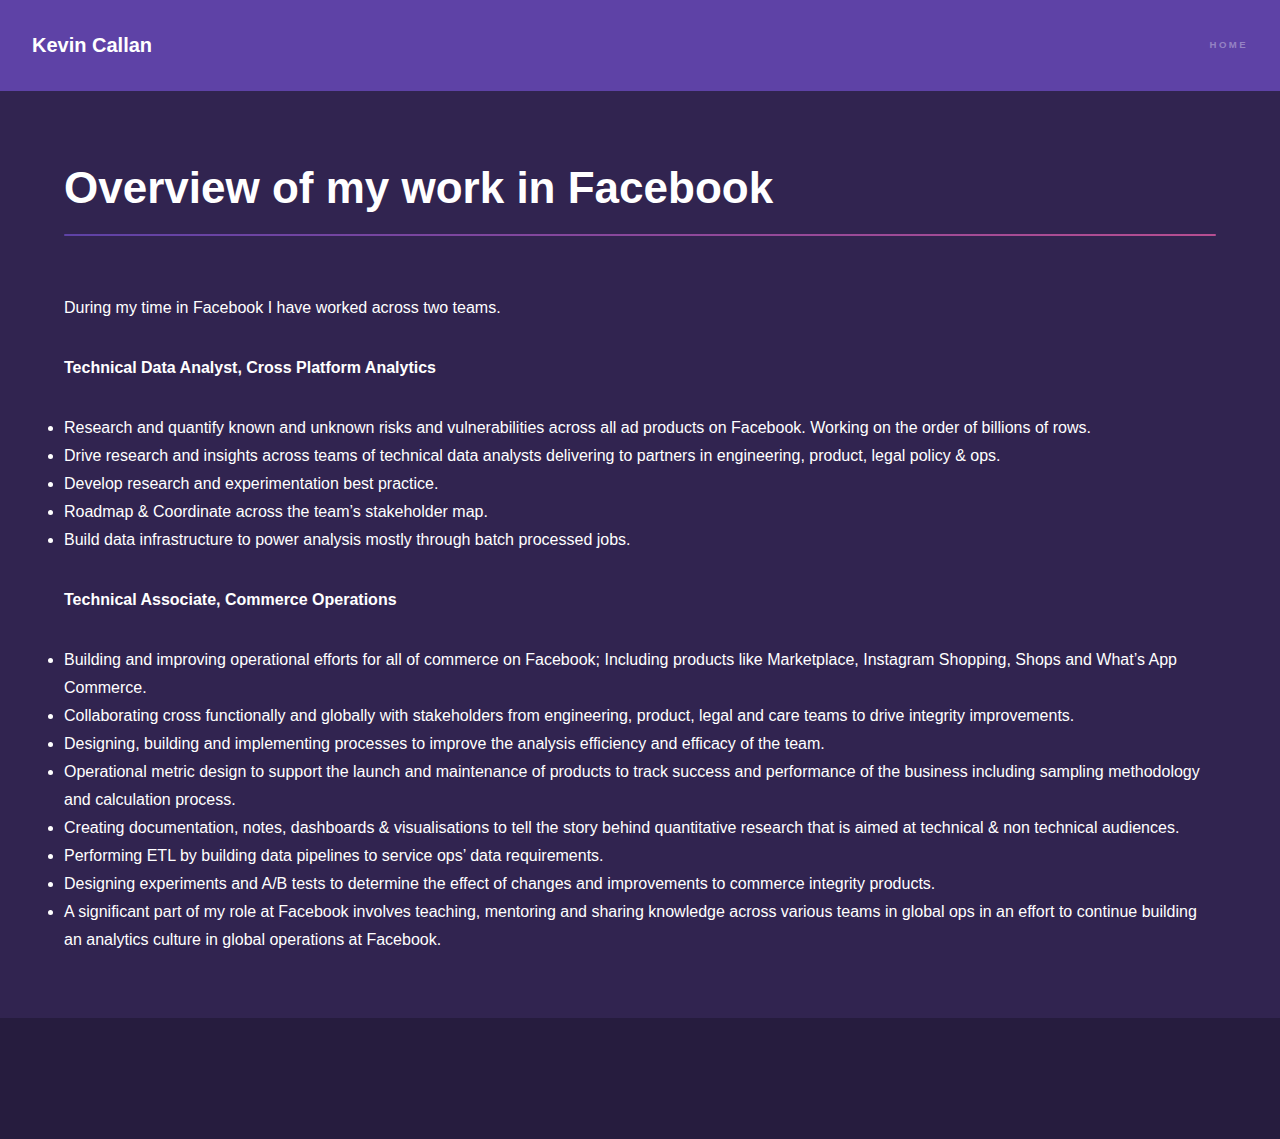
<file: fbwork.html>
<!DOCTYPE html>
<!--
	Hyperspace by HTML5 UP
	html5up.net | @ajlkn
	Free for personal and commercial use under the CCA 3.0 license (html5up.net/license)
-->
<html>
  <head>
    <title>Kevin Callan</title>
    <meta charset="utf-8" />
    <meta
      name="viewport"
      content="width=device-width, initial-scale=1, user-scalable=no"
    />
    <link rel="stylesheet" href="assets/css/main.css" />
    <noscript
      ><link rel="stylesheet" href="assets/css/noscript.css"
    /></noscript>
  </head>
  <body class="is-preload">
    <!-- Header -->
    <header id="header">
      <a href="index.html" class="title">Kevin Callan</a>
      <nav>
        <ul>
          <li><a href="index.html">Home</a></li>
          <!-- <li><a href="generic.html" class="active">Generic</a></li>
          <li><a href="elements.html">Elements</a></li> -->
        </ul>
      </nav>
    </header>

    <!-- Wrapper -->
    <div id="wrapper">
      <!-- Main -->
      <section id="main" class="wrapper">
        <div class="inner">
          <h1 class="major">Overview of my work in Facebook</h1>
          <p>During my time in Facebook I have worked across two teams.</p>
          <b>Technical Data Analyst, Cross Platform Analytics</b>
          <p>
            <li>
              Research and quantify known and unknown risks and vulnerabilities
              across all ad products on Facebook. Working on the order of
              billions of rows.
            </li>
            <li>
              Drive research and insights across teams of technical data
              analysts delivering to partners in engineering, product, legal
              policy & ops.
            </li>
            <li>Develop research and experimentation best practice.</li>
            <li>Roadmap & Coordinate across the team’s stakeholder map.</li>
            <li>
              Build data infrastructure to power analysis mostly through batch
              processed jobs.
            </li>
          </p>
          <p>
            <b>Technical Associate, Commerce Operations</b>
            <li>
              Building and improving operational efforts for all of commerce on
              Facebook; Including products like Marketplace, Instagram Shopping,
              Shops and What’s App Commerce.
            </li>
            <li>
              Collaborating cross functionally and globally with stakeholders
              from engineering, product, legal and care teams to drive integrity
              improvements.
            </li>
            <li>
              Designing, building and implementing processes to improve the
              analysis efficiency and efficacy of the team.
            </li>

            <li>
              Operational metric design to support the launch and maintenance of
              products to track success and performance of the business
              including sampling methodology and calculation process.
            </li>

            <li>
              Creating documentation, notes, dashboards & visualisations to tell
              the story behind quantitative research that is aimed at technical
              & non technical audiences.
            </li>

            <li>
              Performing ETL by building data pipelines to service ops’ data
              requirements.
            </li>
            <li>
              Designing experiments and A/B tests to determine the effect of
              changes and improvements to commerce integrity products.
            </li>
            <li>
              A significant part of my role at Facebook involves teaching,
              mentoring and sharing knowledge across various teams in global ops
              in an effort to continue building an analytics culture in global
              operations at Facebook.
            </li>
          </p>
        </div>
      </section>
    </div>

    <!-- Footer -->
    <footer id="footer" class="wrapper alt">
      <div class="inner">
        <ul class="menu"></ul>
      </div>
    </footer>

    <!-- Scripts -->
    <script src="assets/js/jquery.min.js"></script>
    <script src="assets/js/jquery.scrollex.min.js"></script>
    <script src="assets/js/jquery.scrolly.min.js"></script>
    <script src="assets/js/browser.min.js"></script>
    <script src="assets/js/breakpoints.min.js"></script>
    <script src="assets/js/util.js"></script>
    <script src="assets/js/main.js"></script>
  </body>
</html>
</file>
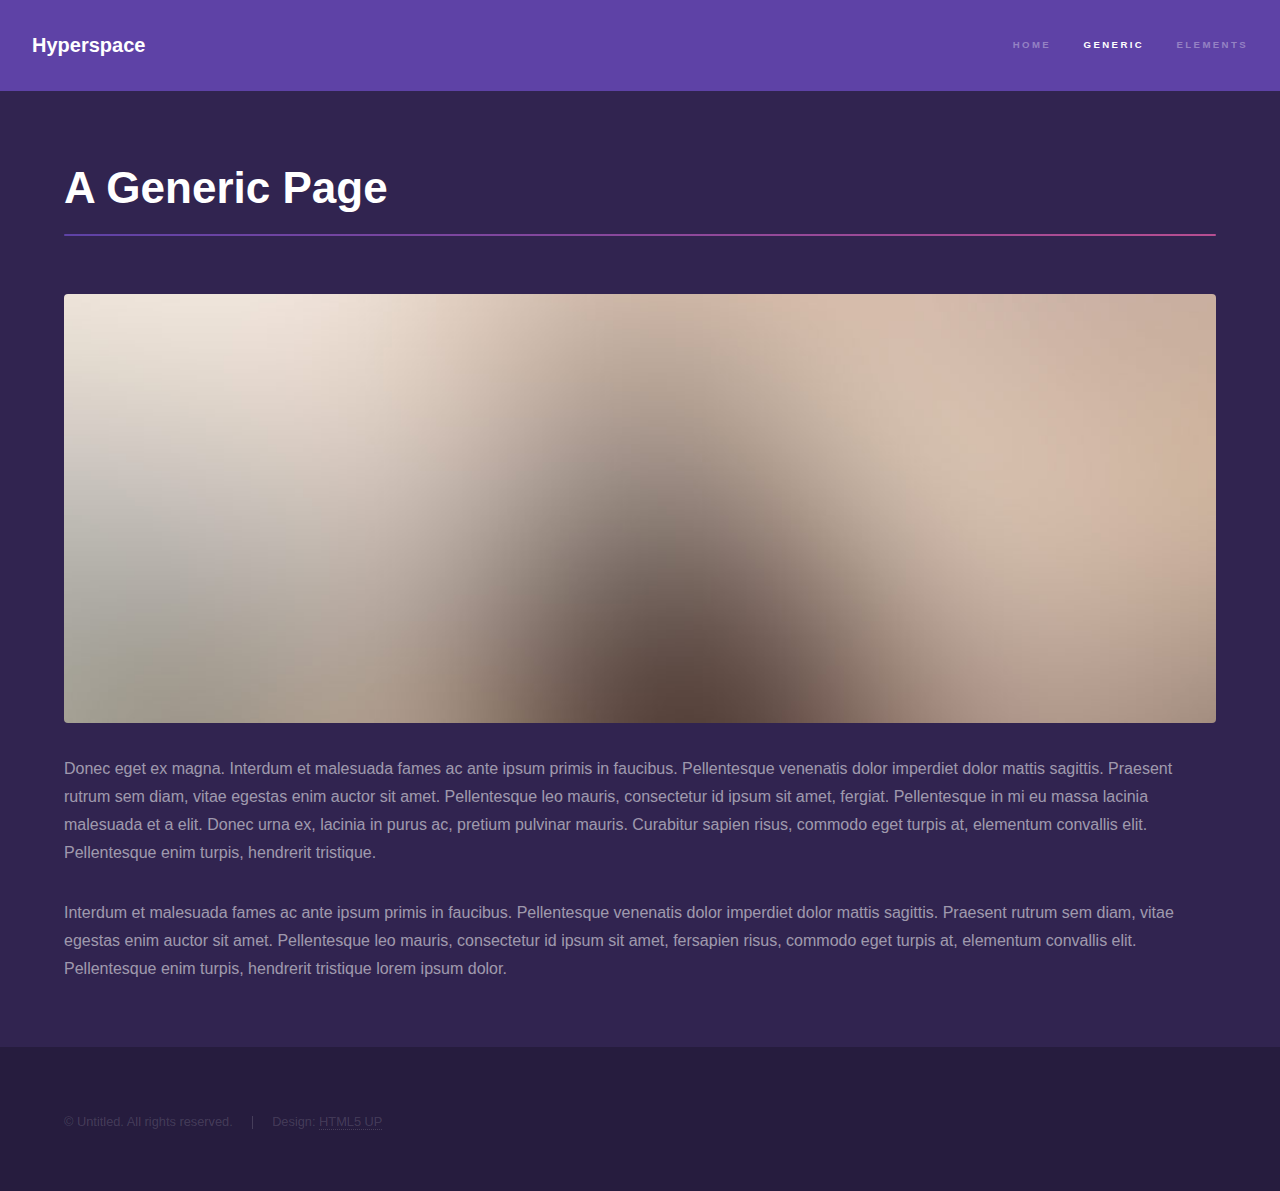
<file: html5up-hyperspace_github_profile/generic.html>
<!DOCTYPE HTML>
<!--
	Hyperspace by HTML5 UP
	html5up.net | @ajlkn
	Free for personal and commercial use under the CCA 3.0 license (html5up.net/license)
-->
<html>
	<head>
		<title>Generic - Hyperspace by HTML5 UP</title>
		<meta charset="utf-8" />
		<meta name="viewport" content="width=device-width, initial-scale=1, user-scalable=no" />
		<link rel="stylesheet" href="assets/css/main.css" />
		<noscript><link rel="stylesheet" href="assets/css/noscript.css" /></noscript>
	</head>
	<body class="is-preload">

		<!-- Header -->
			<header id="header">
				<a href="index.html" class="title">Hyperspace</a>
				<nav>
					<ul>
						<li><a href="index.html">Home</a></li>
						<li><a href="generic.html" class="active">Generic</a></li>
						<li><a href="elements.html">Elements</a></li>
					</ul>
				</nav>
			</header>

		<!-- Wrapper -->
			<div id="wrapper">

				<!-- Main -->
					<section id="main" class="wrapper">
						<div class="inner">
							<h1 class="major">A Generic Page</h1>
							<span class="image fit"><img src="images/pic04.jpg" alt="" /></span>
							<p>Donec eget ex magna. Interdum et malesuada fames ac ante ipsum primis in faucibus. Pellentesque venenatis dolor imperdiet dolor mattis sagittis. Praesent rutrum sem diam, vitae egestas enim auctor sit amet. Pellentesque leo mauris, consectetur id ipsum sit amet, fergiat. Pellentesque in mi eu massa lacinia malesuada et a elit. Donec urna ex, lacinia in purus ac, pretium pulvinar mauris. Curabitur sapien risus, commodo eget turpis at, elementum convallis elit. Pellentesque enim turpis, hendrerit tristique.</p>
							<p>Interdum et malesuada fames ac ante ipsum primis in faucibus. Pellentesque venenatis dolor imperdiet dolor mattis sagittis. Praesent rutrum sem diam, vitae egestas enim auctor sit amet. Pellentesque leo mauris, consectetur id ipsum sit amet, fersapien risus, commodo eget turpis at, elementum convallis elit. Pellentesque enim turpis, hendrerit tristique lorem ipsum dolor.</p>
						</div>
					</section>

			</div>

		<!-- Footer -->
			<footer id="footer" class="wrapper alt">
				<div class="inner">
					<ul class="menu">
						<li>&copy; Untitled. All rights reserved.</li><li>Design: <a href="http://html5up.net">HTML5 UP</a></li>
					</ul>
				</div>
			</footer>

		<!-- Scripts -->
			<script src="assets/js/jquery.min.js"></script>
			<script src="assets/js/jquery.scrollex.min.js"></script>
			<script src="assets/js/jquery.scrolly.min.js"></script>
			<script src="assets/js/browser.min.js"></script>
			<script src="assets/js/breakpoints.min.js"></script>
			<script src="assets/js/util.js"></script>
			<script src="assets/js/main.js"></script>

	</body>
</html>
</file>
<file: assets/css/noscript.css>
/*
	Hyperspace by HTML5 UP
	html5up.net | @ajlkn
	Free for personal and commercial use under the CCA 3.0 license (html5up.net/license)
*/

/* Spotlights */

	.spotlights > section > .image:before {
		opacity: 0 !important;
	}

	.spotlights > section > .content > .inner {
		-moz-transform: none !important;
		-webkit-transform: none !important;
		-ms-transform: none !important;
		transform: none !important;
		opacity: 1 !important;
	}

/* Wrapper */

	.wrapper > .inner {
		opacity: 1 !important;
		-moz-transform: none !important;
		-webkit-transform: none !important;
		-ms-transform: none !important;
		transform: none !important;
	}

/* Sidebar */

	#sidebar > .inner {
		opacity: 1 !important;
	}

	#sidebar nav > ul > li {
		-moz-transform: none !important;
		-webkit-transform: none !important;
		-ms-transform: none !important;
		transform: none !important;
		opacity: 1 !important;
	}
</file>
<file: html5up-hyperspace_github_profile/assets/css/noscript.css>
/*
	Hyperspace by HTML5 UP
	html5up.net | @ajlkn
	Free for personal and commercial use under the CCA 3.0 license (html5up.net/license)
*/

/* Spotlights */

	.spotlights > section > .image:before {
		opacity: 0 !important;
	}

	.spotlights > section > .content > .inner {
		-moz-transform: none !important;
		-webkit-transform: none !important;
		-ms-transform: none !important;
		transform: none !important;
		opacity: 1 !important;
	}

/* Wrapper */

	.wrapper > .inner {
		opacity: 1 !important;
		-moz-transform: none !important;
		-webkit-transform: none !important;
		-ms-transform: none !important;
		transform: none !important;
	}

/* Sidebar */

	#sidebar > .inner {
		opacity: 1 !important;
	}

	#sidebar nav > ul > li {
		-moz-transform: none !important;
		-webkit-transform: none !important;
		-ms-transform: none !important;
		transform: none !important;
		opacity: 1 !important;
	}
</file>
<file: assets/css/main.css>
@import url(fontawesome-all.min.css);

/*
	Hyperspace by HTML5 UP
	html5up.net | @ajlkn
	Free for personal and commercial use under the CCA 3.0 license (html5up.net/license)
*/

html,
body,
div,
span,
applet,
object,
iframe,
h1,
h2,
h3,
h4,
h5,
h6,
p,
blockquote,
pre,
a,
abbr,
acronym,
address,
big,
cite,
code,
del,
dfn,
em,
img,
ins,
kbd,
q,
s,
samp,
small,
strike,
strong,
sub,
sup,
tt,
var,
b,
u,
i,
center,
dl,
dt,
dd,
ol,
ul,
li,
fieldset,
form,
label,
legend,
table,
caption,
tbody,
tfoot,
thead,
tr,
th,
td,
article,
aside,
canvas,
details,
embed,
figure,
figcaption,
footer,
header,
hgroup,
menu,
nav,
output,
ruby,
section,
summary,
time,
mark,
audio,
video {
  margin: 0;
  padding: 0;
  border: 0;
  font-size: 100%;
  font: inherit;
  vertical-align: baseline;
}

article,
aside,
details,
figcaption,
figure,
footer,
header,
hgroup,
menu,
nav,
section {
  display: block;
}

body {
  line-height: 1;
}

ol,
ul {
  list-style: none;
}

blockquote,
q {
  quotes: none;
}

blockquote:before,
blockquote:after,
q:before,
q:after {
  content: "";
  content: none;
}

table {
  border-collapse: collapse;
  border-spacing: 0;
}

body {
  -webkit-text-size-adjust: none;
}

mark {
  background-color: transparent;
  color: inherit;
}

input::-moz-focus-inner {
  border: 0;
  padding: 0;
}

input,
select,
textarea {
  -moz-appearance: none;
  -webkit-appearance: none;
  -ms-appearance: none;
  appearance: none;
}

/* Basic */

@-ms-viewport {
  width: device-width;
}

body {
  -ms-overflow-style: scrollbar;
}

@media screen and (max-width: 480px) {
  html,
  body {
    min-width: 320px;
  }
}

html {
  box-sizing: border-box;
}

*,
*:before,
*:after {
  box-sizing: inherit;
}

body {
  background: #312450;
}

body.is-preload *,
body.is-preload *:before,
body.is-preload *:after {
  -moz-animation: none !important;
  -webkit-animation: none !important;
  -ms-animation: none !important;
  animation: none !important;
  -moz-transition: none !important;
  -webkit-transition: none !important;
  -ms-transition: none !important;
  transition: none !important;
}

/* Type */

body,
input,
select,
textarea {
  color: rgb(255, 255, 255);
  font-family: Arial, Helvetica, sans-serif;
  font-size: 16.5pt;
  font-weight: normal;
  line-height: 1.75;
}

@media screen and (max-width: 1680px) {
  body,
  input,
  select,
  textarea {
    font-size: 13pt;
  }
}

@media screen and (max-width: 1280px) {
  body,
  input,
  select,
  textarea {
    font-size: 12pt;
  }
}

@media screen and (max-width: 360px) {
  body,
  input,
  select,
  textarea {
    font-size: 11pt;
  }
}

a {
  -moz-transition: color 0.2s ease, border-bottom-color 0.2s ease;
  -webkit-transition: color 0.2s ease, border-bottom-color 0.2s ease;
  -ms-transition: color 0.2s ease, border-bottom-color 0.2s ease;
  transition: color 0.2s ease, border-bottom-color 0.2s ease;
  border-bottom: dotted 1px rgba(255, 255, 255, 0.35);
  color: inherit;
  text-decoration: none;
}

a:hover {
  border-bottom-color: transparent;
  color: #ffffff;
}

strong,
b {
  color: #ffffff;
  font-weight: bold;
}

em,
i {
  font-style: italic;
}

p {
  margin: 0 0 2em 0;
}

h1,
h2,
h3,
h4,
h5,
h6 {
  color: #ffffff;
  font-weight: bold;
  line-height: 1.5;
  margin: 0 0 0.5em 0;
}

h1 a,
h2 a,
h3 a,
h4 a,
h5 a,
h6 a {
  color: inherit;
  text-decoration: none;
}

h1 {
  font-size: 2.75em;
}

h1.major {
  margin: 0 0 1.3em 0;
  position: relative;
  padding-bottom: 0.35em;
}

h1.major:after {
  background-image: -moz-linear-gradient(to right, #5e42a6, #b74e91);
  background-image: -webkit-linear-gradient(to right, #5e42a6, #b74e91);
  background-image: -ms-linear-gradient(to right, #5e42a6, #b74e91);
  background-image: linear-gradient(to right, #5e42a6, #b74e91);
  -moz-transition: max-width 0.2s ease;
  -webkit-transition: max-width 0.2s ease;
  -ms-transition: max-width 0.2s ease;
  transition: max-width 0.2s ease;
  border-radius: 0.2em;
  bottom: 0;
  content: "";
  height: 0.05em;
  position: absolute;
  right: 0;
  width: 100%;
}

h2 {
  font-size: 1.75em;
}

h3 {
  font-size: 1.1em;
}

h4 {
  font-size: 1em;
}

h5 {
  font-size: 0.8em;
}

h6 {
  font-size: 0.6em;
}

@media screen and (max-width: 736px) {
  h1 {
    font-size: 2em;
  }

  h2 {
    font-size: 1.25em;
  }

  h3 {
    font-size: 1em;
  }

  h4 {
    font-size: 0.8em;
  }

  h5 {
    font-size: 0.6em;
  }

  h6 {
    font-size: 0.6em;
  }
}

sub {
  font-size: 0.8em;
  position: relative;
  top: 0.5em;
}

sup {
  font-size: 0.8em;
  position: relative;
  top: -0.5em;
}

blockquote {
  border-left: solid 4px rgba(255, 255, 255, 0.15);
  font-style: italic;
  margin: 0 0 2em 0;
  padding: 0.5em 0 0.5em 2em;
}

code {
  background: rgba(255, 255, 255, 0.05);
  border-radius: 0.25em;
  border: solid 1px rgba(255, 255, 255, 0.15);
  font-family: "Courier New", monospace;
  font-size: 0.9em;
  margin: 0 0.25em;
  padding: 0.25em 0.65em;
}

pre {
  -webkit-overflow-scrolling: touch;
  font-family: "Courier New", monospace;
  font-size: 0.9em;
  margin: 0 0 2em 0;
}

pre code {
  display: block;
  line-height: 1.75em;
  padding: 1em 1.5em;
  overflow-x: auto;
}

hr {
  border: 0;
  border-bottom: solid 1px rgba(255, 255, 255, 0.15);
  margin: 2em 0;
}

hr.major {
  margin: 3em 0;
}

.align-left {
  text-align: left;
}

.align-center {
  text-align: center;
}

.align-right {
  text-align: right;
}

/* Row */

.row {
  display: flex;
  flex-wrap: wrap;
  box-sizing: border-box;
  align-items: stretch;
}

.row > * {
  box-sizing: border-box;
}

.row.gtr-uniform > * > :last-child {
  margin-bottom: 0;
}

.row.aln-left {
  justify-content: flex-start;
}

.row.aln-center {
  justify-content: center;
}

.row.aln-right {
  justify-content: flex-end;
}

.row.aln-top {
  align-items: flex-start;
}

.row.aln-middle {
  align-items: center;
}

.row.aln-bottom {
  align-items: flex-end;
}

.row > .imp {
  order: -1;
}

.row > .col-1 {
  width: 8.33333%;
}

.row > .off-1 {
  margin-left: 8.33333%;
}

.row > .col-2 {
  width: 16.66667%;
}

.row > .off-2 {
  margin-left: 16.66667%;
}

.row > .col-3 {
  width: 25%;
}

.row > .off-3 {
  margin-left: 25%;
}

.row > .col-4 {
  width: 33.33333%;
}

.row > .off-4 {
  margin-left: 33.33333%;
}

.row > .col-5 {
  width: 41.66667%;
}

.row > .off-5 {
  margin-left: 41.66667%;
}

.row > .col-6 {
  width: 50%;
}

.row > .off-6 {
  margin-left: 50%;
}

.row > .col-7 {
  width: 58.33333%;
}

.row > .off-7 {
  margin-left: 58.33333%;
}

.row > .col-8 {
  width: 66.66667%;
}

.row > .off-8 {
  margin-left: 66.66667%;
}

.row > .col-9 {
  width: 75%;
}

.row > .off-9 {
  margin-left: 75%;
}

.row > .col-10 {
  width: 83.33333%;
}

.row > .off-10 {
  margin-left: 83.33333%;
}

.row > .col-11 {
  width: 91.66667%;
}

.row > .off-11 {
  margin-left: 91.66667%;
}

.row > .col-12 {
  width: 100%;
}

.row > .off-12 {
  margin-left: 100%;
}

.row.gtr-0 {
  margin-top: 0;
  margin-left: 0em;
}

.row.gtr-0 > * {
  padding: 0 0 0 0em;
}

.row.gtr-0.gtr-uniform {
  margin-top: 0em;
}

.row.gtr-0.gtr-uniform > * {
  padding-top: 0em;
}

.row.gtr-25 {
  margin-top: 0;
  margin-left: -0.375em;
}

.row.gtr-25 > * {
  padding: 0 0 0 0.375em;
}

.row.gtr-25.gtr-uniform {
  margin-top: -0.375em;
}

.row.gtr-25.gtr-uniform > * {
  padding-top: 0.375em;
}

.row.gtr-50 {
  margin-top: 0;
  margin-left: -0.75em;
}

.row.gtr-50 > * {
  padding: 0 0 0 0.75em;
}

.row.gtr-50.gtr-uniform {
  margin-top: -0.75em;
}

.row.gtr-50.gtr-uniform > * {
  padding-top: 0.75em;
}

.row {
  margin-top: 0;
  margin-left: -1.5em;
}

.row > * {
  padding: 0 0 0 1.5em;
}

.row.gtr-uniform {
  margin-top: -1.5em;
}

.row.gtr-uniform > * {
  padding-top: 1.5em;
}

.row.gtr-150 {
  margin-top: 0;
  margin-left: -2.25em;
}

.row.gtr-150 > * {
  padding: 0 0 0 2.25em;
}

.row.gtr-150.gtr-uniform {
  margin-top: -2.25em;
}

.row.gtr-150.gtr-uniform > * {
  padding-top: 2.25em;
}

.row.gtr-200 {
  margin-top: 0;
  margin-left: -3em;
}

.row.gtr-200 > * {
  padding: 0 0 0 3em;
}

.row.gtr-200.gtr-uniform {
  margin-top: -3em;
}

.row.gtr-200.gtr-uniform > * {
  padding-top: 3em;
}

@media screen and (max-width: 1680px) {
  .row {
    display: flex;
    flex-wrap: wrap;
    box-sizing: border-box;
    align-items: stretch;
  }

  .row > * {
    box-sizing: border-box;
  }

  .row.gtr-uniform > * > :last-child {
    margin-bottom: 0;
  }

  .row.aln-left {
    justify-content: flex-start;
  }

  .row.aln-center {
    justify-content: center;
  }

  .row.aln-right {
    justify-content: flex-end;
  }

  .row.aln-top {
    align-items: flex-start;
  }

  .row.aln-middle {
    align-items: center;
  }

  .row.aln-bottom {
    align-items: flex-end;
  }

  .row > .imp-xlarge {
    order: -1;
  }

  .row > .col-1-xlarge {
    width: 8.33333%;
  }

  .row > .off-1-xlarge {
    margin-left: 8.33333%;
  }

  .row > .col-2-xlarge {
    width: 16.66667%;
  }

  .row > .off-2-xlarge {
    margin-left: 16.66667%;
  }

  .row > .col-3-xlarge {
    width: 25%;
  }

  .row > .off-3-xlarge {
    margin-left: 25%;
  }

  .row > .col-4-xlarge {
    width: 33.33333%;
  }

  .row > .off-4-xlarge {
    margin-left: 33.33333%;
  }

  .row > .col-5-xlarge {
    width: 41.66667%;
  }

  .row > .off-5-xlarge {
    margin-left: 41.66667%;
  }

  .row > .col-6-xlarge {
    width: 50%;
  }

  .row > .off-6-xlarge {
    margin-left: 50%;
  }

  .row > .col-7-xlarge {
    width: 58.33333%;
  }

  .row > .off-7-xlarge {
    margin-left: 58.33333%;
  }

  .row > .col-8-xlarge {
    width: 66.66667%;
  }

  .row > .off-8-xlarge {
    margin-left: 66.66667%;
  }

  .row > .col-9-xlarge {
    width: 75%;
  }

  .row > .off-9-xlarge {
    margin-left: 75%;
  }

  .row > .col-10-xlarge {
    width: 83.33333%;
  }

  .row > .off-10-xlarge {
    margin-left: 83.33333%;
  }

  .row > .col-11-xlarge {
    width: 91.66667%;
  }

  .row > .off-11-xlarge {
    margin-left: 91.66667%;
  }

  .row > .col-12-xlarge {
    width: 100%;
  }

  .row > .off-12-xlarge {
    margin-left: 100%;
  }

  .row.gtr-0 {
    margin-top: 0;
    margin-left: 0em;
  }

  .row.gtr-0 > * {
    padding: 0 0 0 0em;
  }

  .row.gtr-0.gtr-uniform {
    margin-top: 0em;
  }

  .row.gtr-0.gtr-uniform > * {
    padding-top: 0em;
  }

  .row.gtr-25 {
    margin-top: 0;
    margin-left: -0.375em;
  }

  .row.gtr-25 > * {
    padding: 0 0 0 0.375em;
  }

  .row.gtr-25.gtr-uniform {
    margin-top: -0.375em;
  }

  .row.gtr-25.gtr-uniform > * {
    padding-top: 0.375em;
  }

  .row.gtr-50 {
    margin-top: 0;
    margin-left: -0.75em;
  }

  .row.gtr-50 > * {
    padding: 0 0 0 0.75em;
  }

  .row.gtr-50.gtr-uniform {
    margin-top: -0.75em;
  }

  .row.gtr-50.gtr-uniform > * {
    padding-top: 0.75em;
  }

  .row {
    margin-top: 0;
    margin-left: -1.5em;
  }

  .row > * {
    padding: 0 0 0 1.5em;
  }

  .row.gtr-uniform {
    margin-top: -1.5em;
  }

  .row.gtr-uniform > * {
    padding-top: 1.5em;
  }

  .row.gtr-150 {
    margin-top: 0;
    margin-left: -2.25em;
  }

  .row.gtr-150 > * {
    padding: 0 0 0 2.25em;
  }

  .row.gtr-150.gtr-uniform {
    margin-top: -2.25em;
  }

  .row.gtr-150.gtr-uniform > * {
    padding-top: 2.25em;
  }

  .row.gtr-200 {
    margin-top: 0;
    margin-left: -3em;
  }

  .row.gtr-200 > * {
    padding: 0 0 0 3em;
  }

  .row.gtr-200.gtr-uniform {
    margin-top: -3em;
  }

  .row.gtr-200.gtr-uniform > * {
    padding-top: 3em;
  }
}

@media screen and (max-width: 1280px) {
  .row {
    display: flex;
    flex-wrap: wrap;
    box-sizing: border-box;
    align-items: stretch;
  }

  .row > * {
    box-sizing: border-box;
  }

  .row.gtr-uniform > * > :last-child {
    margin-bottom: 0;
  }

  .row.aln-left {
    justify-content: flex-start;
  }

  .row.aln-center {
    justify-content: center;
  }

  .row.aln-right {
    justify-content: flex-end;
  }

  .row.aln-top {
    align-items: flex-start;
  }

  .row.aln-middle {
    align-items: center;
  }

  .row.aln-bottom {
    align-items: flex-end;
  }

  .row > .imp-large {
    order: -1;
  }

  .row > .col-1-large {
    width: 8.33333%;
  }

  .row > .off-1-large {
    margin-left: 8.33333%;
  }

  .row > .col-2-large {
    width: 16.66667%;
  }

  .row > .off-2-large {
    margin-left: 16.66667%;
  }

  .row > .col-3-large {
    width: 25%;
  }

  .row > .off-3-large {
    margin-left: 25%;
  }

  .row > .col-4-large {
    width: 33.33333%;
  }

  .row > .off-4-large {
    margin-left: 33.33333%;
  }

  .row > .col-5-large {
    width: 41.66667%;
  }

  .row > .off-5-large {
    margin-left: 41.66667%;
  }

  .row > .col-6-large {
    width: 50%;
  }

  .row > .off-6-large {
    margin-left: 50%;
  }

  .row > .col-7-large {
    width: 58.33333%;
  }

  .row > .off-7-large {
    margin-left: 58.33333%;
  }

  .row > .col-8-large {
    width: 66.66667%;
  }

  .row > .off-8-large {
    margin-left: 66.66667%;
  }

  .row > .col-9-large {
    width: 75%;
  }

  .row > .off-9-large {
    margin-left: 75%;
  }

  .row > .col-10-large {
    width: 83.33333%;
  }

  .row > .off-10-large {
    margin-left: 83.33333%;
  }

  .row > .col-11-large {
    width: 91.66667%;
  }

  .row > .off-11-large {
    margin-left: 91.66667%;
  }

  .row > .col-12-large {
    width: 100%;
  }

  .row > .off-12-large {
    margin-left: 100%;
  }

  .row.gtr-0 {
    margin-top: 0;
    margin-left: 0em;
  }

  .row.gtr-0 > * {
    padding: 0 0 0 0em;
  }

  .row.gtr-0.gtr-uniform {
    margin-top: 0em;
  }

  .row.gtr-0.gtr-uniform > * {
    padding-top: 0em;
  }

  .row.gtr-25 {
    margin-top: 0;
    margin-left: -0.375em;
  }

  .row.gtr-25 > * {
    padding: 0 0 0 0.375em;
  }

  .row.gtr-25.gtr-uniform {
    margin-top: -0.375em;
  }

  .row.gtr-25.gtr-uniform > * {
    padding-top: 0.375em;
  }

  .row.gtr-50 {
    margin-top: 0;
    margin-left: -0.75em;
  }

  .row.gtr-50 > * {
    padding: 0 0 0 0.75em;
  }

  .row.gtr-50.gtr-uniform {
    margin-top: -0.75em;
  }

  .row.gtr-50.gtr-uniform > * {
    padding-top: 0.75em;
  }

  .row {
    margin-top: 0;
    margin-left: -1.5em;
  }

  .row > * {
    padding: 0 0 0 1.5em;
  }

  .row.gtr-uniform {
    margin-top: -1.5em;
  }

  .row.gtr-uniform > * {
    padding-top: 1.5em;
  }

  .row.gtr-150 {
    margin-top: 0;
    margin-left: -2.25em;
  }

  .row.gtr-150 > * {
    padding: 0 0 0 2.25em;
  }

  .row.gtr-150.gtr-uniform {
    margin-top: -2.25em;
  }

  .row.gtr-150.gtr-uniform > * {
    padding-top: 2.25em;
  }

  .row.gtr-200 {
    margin-top: 0;
    margin-left: -3em;
  }

  .row.gtr-200 > * {
    padding: 0 0 0 3em;
  }

  .row.gtr-200.gtr-uniform {
    margin-top: -3em;
  }

  .row.gtr-200.gtr-uniform > * {
    padding-top: 3em;
  }
}

@media screen and (max-width: 980px) {
  .row {
    display: flex;
    flex-wrap: wrap;
    box-sizing: border-box;
    align-items: stretch;
  }

  .row > * {
    box-sizing: border-box;
  }

  .row.gtr-uniform > * > :last-child {
    margin-bottom: 0;
  }

  .row.aln-left {
    justify-content: flex-start;
  }

  .row.aln-center {
    justify-content: center;
  }

  .row.aln-right {
    justify-content: flex-end;
  }

  .row.aln-top {
    align-items: flex-start;
  }

  .row.aln-middle {
    align-items: center;
  }

  .row.aln-bottom {
    align-items: flex-end;
  }

  .row > .imp-medium {
    order: -1;
  }

  .row > .col-1-medium {
    width: 8.33333%;
  }

  .row > .off-1-medium {
    margin-left: 8.33333%;
  }

  .row > .col-2-medium {
    width: 16.66667%;
  }

  .row > .off-2-medium {
    margin-left: 16.66667%;
  }

  .row > .col-3-medium {
    width: 25%;
  }

  .row > .off-3-medium {
    margin-left: 25%;
  }

  .row > .col-4-medium {
    width: 33.33333%;
  }

  .row > .off-4-medium {
    margin-left: 33.33333%;
  }

  .row > .col-5-medium {
    width: 41.66667%;
  }

  .row > .off-5-medium {
    margin-left: 41.66667%;
  }

  .row > .col-6-medium {
    width: 50%;
  }

  .row > .off-6-medium {
    margin-left: 50%;
  }

  .row > .col-7-medium {
    width: 58.33333%;
  }

  .row > .off-7-medium {
    margin-left: 58.33333%;
  }

  .row > .col-8-medium {
    width: 66.66667%;
  }

  .row > .off-8-medium {
    margin-left: 66.66667%;
  }

  .row > .col-9-medium {
    width: 75%;
  }

  .row > .off-9-medium {
    margin-left: 75%;
  }

  .row > .col-10-medium {
    width: 83.33333%;
  }

  .row > .off-10-medium {
    margin-left: 83.33333%;
  }

  .row > .col-11-medium {
    width: 91.66667%;
  }

  .row > .off-11-medium {
    margin-left: 91.66667%;
  }

  .row > .col-12-medium {
    width: 100%;
  }

  .row > .off-12-medium {
    margin-left: 100%;
  }

  .row.gtr-0 {
    margin-top: 0;
    margin-left: 0em;
  }

  .row.gtr-0 > * {
    padding: 0 0 0 0em;
  }

  .row.gtr-0.gtr-uniform {
    margin-top: 0em;
  }

  .row.gtr-0.gtr-uniform > * {
    padding-top: 0em;
  }

  .row.gtr-25 {
    margin-top: 0;
    margin-left: -0.375em;
  }

  .row.gtr-25 > * {
    padding: 0 0 0 0.375em;
  }

  .row.gtr-25.gtr-uniform {
    margin-top: -0.375em;
  }

  .row.gtr-25.gtr-uniform > * {
    padding-top: 0.375em;
  }

  .row.gtr-50 {
    margin-top: 0;
    margin-left: -0.75em;
  }

  .row.gtr-50 > * {
    padding: 0 0 0 0.75em;
  }

  .row.gtr-50.gtr-uniform {
    margin-top: -0.75em;
  }

  .row.gtr-50.gtr-uniform > * {
    padding-top: 0.75em;
  }

  .row {
    margin-top: 0;
    margin-left: -1.5em;
  }

  .row > * {
    padding: 0 0 0 1.5em;
  }

  .row.gtr-uniform {
    margin-top: -1.5em;
  }

  .row.gtr-uniform > * {
    padding-top: 1.5em;
  }

  .row.gtr-150 {
    margin-top: 0;
    margin-left: -2.25em;
  }

  .row.gtr-150 > * {
    padding: 0 0 0 2.25em;
  }

  .row.gtr-150.gtr-uniform {
    margin-top: -2.25em;
  }

  .row.gtr-150.gtr-uniform > * {
    padding-top: 2.25em;
  }

  .row.gtr-200 {
    margin-top: 0;
    margin-left: -3em;
  }

  .row.gtr-200 > * {
    padding: 0 0 0 3em;
  }

  .row.gtr-200.gtr-uniform {
    margin-top: -3em;
  }

  .row.gtr-200.gtr-uniform > * {
    padding-top: 3em;
  }
}

@media screen and (max-width: 736px) {
  .row {
    display: flex;
    flex-wrap: wrap;
    box-sizing: border-box;
    align-items: stretch;
  }

  .row > * {
    box-sizing: border-box;
  }

  .row.gtr-uniform > * > :last-child {
    margin-bottom: 0;
  }

  .row.aln-left {
    justify-content: flex-start;
  }

  .row.aln-center {
    justify-content: center;
  }

  .row.aln-right {
    justify-content: flex-end;
  }

  .row.aln-top {
    align-items: flex-start;
  }

  .row.aln-middle {
    align-items: center;
  }

  .row.aln-bottom {
    align-items: flex-end;
  }

  .row > .imp-small {
    order: -1;
  }

  .row > .col-1-small {
    width: 8.33333%;
  }

  .row > .off-1-small {
    margin-left: 8.33333%;
  }

  .row > .col-2-small {
    width: 16.66667%;
  }

  .row > .off-2-small {
    margin-left: 16.66667%;
  }

  .row > .col-3-small {
    width: 25%;
  }

  .row > .off-3-small {
    margin-left: 25%;
  }

  .row > .col-4-small {
    width: 33.33333%;
  }

  .row > .off-4-small {
    margin-left: 33.33333%;
  }

  .row > .col-5-small {
    width: 41.66667%;
  }

  .row > .off-5-small {
    margin-left: 41.66667%;
  }

  .row > .col-6-small {
    width: 50%;
  }

  .row > .off-6-small {
    margin-left: 50%;
  }

  .row > .col-7-small {
    width: 58.33333%;
  }

  .row > .off-7-small {
    margin-left: 58.33333%;
  }

  .row > .col-8-small {
    width: 66.66667%;
  }

  .row > .off-8-small {
    margin-left: 66.66667%;
  }

  .row > .col-9-small {
    width: 75%;
  }

  .row > .off-9-small {
    margin-left: 75%;
  }

  .row > .col-10-small {
    width: 83.33333%;
  }

  .row > .off-10-small {
    margin-left: 83.33333%;
  }

  .row > .col-11-small {
    width: 91.66667%;
  }

  .row > .off-11-small {
    margin-left: 91.66667%;
  }

  .row > .col-12-small {
    width: 100%;
  }

  .row > .off-12-small {
    margin-left: 100%;
  }

  .row.gtr-0 {
    margin-top: 0;
    margin-left: 0em;
  }

  .row.gtr-0 > * {
    padding: 0 0 0 0em;
  }

  .row.gtr-0.gtr-uniform {
    margin-top: 0em;
  }

  .row.gtr-0.gtr-uniform > * {
    padding-top: 0em;
  }

  .row.gtr-25 {
    margin-top: 0;
    margin-left: -0.375em;
  }

  .row.gtr-25 > * {
    padding: 0 0 0 0.375em;
  }

  .row.gtr-25.gtr-uniform {
    margin-top: -0.375em;
  }

  .row.gtr-25.gtr-uniform > * {
    padding-top: 0.375em;
  }

  .row.gtr-50 {
    margin-top: 0;
    margin-left: -0.75em;
  }

  .row.gtr-50 > * {
    padding: 0 0 0 0.75em;
  }

  .row.gtr-50.gtr-uniform {
    margin-top: -0.75em;
  }

  .row.gtr-50.gtr-uniform > * {
    padding-top: 0.75em;
  }

  .row {
    margin-top: 0;
    margin-left: -1.5em;
  }

  .row > * {
    padding: 0 0 0 1.5em;
  }

  .row.gtr-uniform {
    margin-top: -1.5em;
  }

  .row.gtr-uniform > * {
    padding-top: 1.5em;
  }

  .row.gtr-150 {
    margin-top: 0;
    margin-left: -2.25em;
  }

  .row.gtr-150 > * {
    padding: 0 0 0 2.25em;
  }

  .row.gtr-150.gtr-uniform {
    margin-top: -2.25em;
  }

  .row.gtr-150.gtr-uniform > * {
    padding-top: 2.25em;
  }

  .row.gtr-200 {
    margin-top: 0;
    margin-left: -3em;
  }

  .row.gtr-200 > * {
    padding: 0 0 0 3em;
  }

  .row.gtr-200.gtr-uniform {
    margin-top: -3em;
  }

  .row.gtr-200.gtr-uniform > * {
    padding-top: 3em;
  }
}

@media screen and (max-width: 480px) {
  .row {
    display: flex;
    flex-wrap: wrap;
    box-sizing: border-box;
    align-items: stretch;
  }

  .row > * {
    box-sizing: border-box;
  }

  .row.gtr-uniform > * > :last-child {
    margin-bottom: 0;
  }

  .row.aln-left {
    justify-content: flex-start;
  }

  .row.aln-center {
    justify-content: center;
  }

  .row.aln-right {
    justify-content: flex-end;
  }

  .row.aln-top {
    align-items: flex-start;
  }

  .row.aln-middle {
    align-items: center;
  }

  .row.aln-bottom {
    align-items: flex-end;
  }

  .row > .imp-xsmall {
    order: -1;
  }

  .row > .col-1-xsmall {
    width: 8.33333%;
  }

  .row > .off-1-xsmall {
    margin-left: 8.33333%;
  }

  .row > .col-2-xsmall {
    width: 16.66667%;
  }

  .row > .off-2-xsmall {
    margin-left: 16.66667%;
  }

  .row > .col-3-xsmall {
    width: 25%;
  }

  .row > .off-3-xsmall {
    margin-left: 25%;
  }

  .row > .col-4-xsmall {
    width: 33.33333%;
  }

  .row > .off-4-xsmall {
    margin-left: 33.33333%;
  }

  .row > .col-5-xsmall {
    width: 41.66667%;
  }

  .row > .off-5-xsmall {
    margin-left: 41.66667%;
  }

  .row > .col-6-xsmall {
    width: 50%;
  }

  .row > .off-6-xsmall {
    margin-left: 50%;
  }

  .row > .col-7-xsmall {
    width: 58.33333%;
  }

  .row > .off-7-xsmall {
    margin-left: 58.33333%;
  }

  .row > .col-8-xsmall {
    width: 66.66667%;
  }

  .row > .off-8-xsmall {
    margin-left: 66.66667%;
  }

  .row > .col-9-xsmall {
    width: 75%;
  }

  .row > .off-9-xsmall {
    margin-left: 75%;
  }

  .row > .col-10-xsmall {
    width: 83.33333%;
  }

  .row > .off-10-xsmall {
    margin-left: 83.33333%;
  }

  .row > .col-11-xsmall {
    width: 91.66667%;
  }

  .row > .off-11-xsmall {
    margin-left: 91.66667%;
  }

  .row > .col-12-xsmall {
    width: 100%;
  }

  .row > .off-12-xsmall {
    margin-left: 100%;
  }

  .row.gtr-0 {
    margin-top: 0;
    margin-left: 0em;
  }

  .row.gtr-0 > * {
    padding: 0 0 0 0em;
  }

  .row.gtr-0.gtr-uniform {
    margin-top: 0em;
  }

  .row.gtr-0.gtr-uniform > * {
    padding-top: 0em;
  }

  .row.gtr-25 {
    margin-top: 0;
    margin-left: -0.375em;
  }

  .row.gtr-25 > * {
    padding: 0 0 0 0.375em;
  }

  .row.gtr-25.gtr-uniform {
    margin-top: -0.375em;
  }

  .row.gtr-25.gtr-uniform > * {
    padding-top: 0.375em;
  }

  .row.gtr-50 {
    margin-top: 0;
    margin-left: -0.75em;
  }

  .row.gtr-50 > * {
    padding: 0 0 0 0.75em;
  }

  .row.gtr-50.gtr-uniform {
    margin-top: -0.75em;
  }

  .row.gtr-50.gtr-uniform > * {
    padding-top: 0.75em;
  }

  .row {
    margin-top: 0;
    margin-left: -1.5em;
  }

  .row > * {
    padding: 0 0 0 1.5em;
  }

  .row.gtr-uniform {
    margin-top: -1.5em;
  }

  .row.gtr-uniform > * {
    padding-top: 1.5em;
  }

  .row.gtr-150 {
    margin-top: 0;
    margin-left: -2.25em;
  }

  .row.gtr-150 > * {
    padding: 0 0 0 2.25em;
  }

  .row.gtr-150.gtr-uniform {
    margin-top: -2.25em;
  }

  .row.gtr-150.gtr-uniform > * {
    padding-top: 2.25em;
  }

  .row.gtr-200 {
    margin-top: 0;
    margin-left: -3em;
  }

  .row.gtr-200 > * {
    padding: 0 0 0 3em;
  }

  .row.gtr-200.gtr-uniform {
    margin-top: -3em;
  }

  .row.gtr-200.gtr-uniform > * {
    padding-top: 3em;
  }
}

/* Box */

.box {
  border-radius: 0.25em;
  border: solid 1px rgba(255, 255, 255, 0.15);
  margin-bottom: 2em;
  padding: 1.5em;
}

.box > :last-child,
.box > :last-child > :last-child,
.box > :last-child > :last-child > :last-child {
  margin-bottom: 0;
}

.box.alt {
  border: 0;
  border-radius: 0;
  padding: 0;
}

/* Button */

input[type="submit"],
input[type="reset"],
input[type="button"],
button,
.button {
  -moz-appearance: none;
  -webkit-appearance: none;
  -ms-appearance: none;
  appearance: none;
  -moz-transition: border-color 0.2s ease;
  -webkit-transition: border-color 0.2s ease;
  -ms-transition: border-color 0.2s ease;
  transition: border-color 0.2s ease;
  background-color: transparent;
  border: solid 1px !important;
  border-color: rgba(255, 255, 255, 0.15) !important;
  border-radius: 3em;
  color: #ffffff !important;
  cursor: pointer;
  display: inline-block;
  font-size: 0.6em;
  font-weight: bold;
  height: calc(4.75em + 2px);
  letter-spacing: 0.25em;
  line-height: 4.75em;
  outline: 0;
  padding: 0 3.75em;
  position: relative;
  text-align: center;
  text-decoration: none;
  text-transform: uppercase;
  white-space: nowrap;
}

input[type="submit"]:after,
input[type="reset"]:after,
input[type="button"]:after,
button:after,
.button:after {
  -moz-transform: scale(0.25);
  -webkit-transform: scale(0.25);
  -ms-transform: scale(0.25);
  transform: scale(0.25);
  pointer-events: none;
  -moz-transition: opacity 0.2s ease, -moz-transform 0.2s ease;
  -webkit-transition: opacity 0.2s ease, -webkit-transform 0.2s ease;
  -ms-transition: opacity 0.2s ease, -ms-transform 0.2s ease;
  transition: opacity 0.2s ease, transform 0.2s ease;
  background: #ffffff;
  border-radius: 3em;
  content: "";
  height: 100%;
  left: 0;
  opacity: 0;
  position: absolute;
  top: 0;
  width: 100%;
}

input[type="submit"].icon:before,
input[type="reset"].icon:before,
input[type="button"].icon:before,
button.icon:before,
.button.icon:before {
  margin-right: 0.75em;
}

input[type="submit"].fit,
input[type="reset"].fit,
input[type="button"].fit,
button.fit,
.button.fit {
  width: 100%;
}

input[type="submit"].small,
input[type="reset"].small,
input[type="button"].small,
button.small,
.button.small {
  font-size: 0.4em;
}

input[type="submit"].large,
input[type="reset"].large,
input[type="button"].large,
button.large,
.button.large {
  font-size: 0.8em;
}

input[type="submit"].primary,
input[type="reset"].primary,
input[type="button"].primary,
button.primary,
.button.primary {
  background-color: #ffffff;
  color: #312450 !important;
}

input[type="submit"].primary:after,
input[type="reset"].primary:after,
input[type="button"].primary:after,
button.primary:after,
.button.primary:after {
  display: none;
}

input[type="submit"].disabled,
input[type="submit"]:disabled,
input[type="reset"].disabled,
input[type="reset"]:disabled,
input[type="button"].disabled,
input[type="button"]:disabled,
button.disabled,
button:disabled,
.button.disabled,
.button:disabled {
  cursor: default;
  opacity: 0.5;
  pointer-events: none;
}

input[type="submit"]:hover,
input[type="reset"]:hover,
input[type="button"]:hover,
button:hover,
.button:hover {
  border-color: rgba(255, 255, 255, 0.55) !important;
}

input[type="submit"]:hover:after,
input[type="reset"]:hover:after,
input[type="button"]:hover:after,
button:hover:after,
.button:hover:after {
  opacity: 0.05;
  -moz-transform: scale(1);
  -webkit-transform: scale(1);
  -ms-transform: scale(1);
  transform: scale(1);
}

input[type="submit"]:hover:active,
input[type="reset"]:hover:active,
input[type="button"]:hover:active,
button:hover:active,
.button:hover:active {
  border-color: #ffffff !important;
}

input[type="submit"]:hover:active:after,
input[type="reset"]:hover:active:after,
input[type="button"]:hover:active:after,
button:hover:active:after,
.button:hover:active:after {
  opacity: 0.1;
}

/* Features */

.features {
  display: -moz-flex;
  display: -webkit-flex;
  display: -ms-flex;
  display: flex;
  -moz-flex-wrap: wrap;
  -webkit-flex-wrap: wrap;
  -ms-flex-wrap: wrap;
  flex-wrap: wrap;
  border-radius: 0.25em;
  border: solid 1px rgba(255, 255, 255, 0.15);
  background: rgba(255, 255, 255, 0.05);
  margin: 0 0 2em 0;
}

.features section {
  padding: 3.5em 3em 1em 7em;
  width: 50%;
  border-top: solid 1px rgba(255, 255, 255, 0.15);
  position: relative;
}

.features section:nth-child(-n + 2) {
  border-top-width: 0;
}

.features section:nth-child(2n) {
  border-left: solid 1px rgba(255, 255, 255, 0.15);
}

.features section .icon {
  -moz-transition: opacity 0.5s ease, -moz-transform 0.5s ease;
  -webkit-transition: opacity 0.5s ease, -webkit-transform 0.5s ease;
  -ms-transition: opacity 0.5s ease, -ms-transform 0.5s ease;
  transition: opacity 0.5s ease, transform 0.5s ease;
  -moz-transition-delay: 1s;
  -webkit-transition-delay: 1s;
  -ms-transition-delay: 1s;
  transition-delay: 1s;
  -moz-transform: scale(1);
  -webkit-transform: scale(1);
  -ms-transform: scale(1);
  transform: scale(1);
  position: absolute;
  left: 3em;
  top: 3em;
  opacity: 1;
}

.features section:nth-child(1) .icon {
  -moz-transition-delay: 0.15s;
  -webkit-transition-delay: 0.15s;
  -ms-transition-delay: 0.15s;
  transition-delay: 0.15s;
}

.features section:nth-child(2) .icon {
  -moz-transition-delay: 0.3s;
  -webkit-transition-delay: 0.3s;
  -ms-transition-delay: 0.3s;
  transition-delay: 0.3s;
}

.features section:nth-child(3) .icon {
  -moz-transition-delay: 0.45s;
  -webkit-transition-delay: 0.45s;
  -ms-transition-delay: 0.45s;
  transition-delay: 0.45s;
}

.features section:nth-child(4) .icon {
  -moz-transition-delay: 0.6s;
  -webkit-transition-delay: 0.6s;
  -ms-transition-delay: 0.6s;
  transition-delay: 0.6s;
}

.features section:nth-child(5) .icon {
  -moz-transition-delay: 0.75s;
  -webkit-transition-delay: 0.75s;
  -ms-transition-delay: 0.75s;
  transition-delay: 0.75s;
}

.features section:nth-child(6) .icon {
  -moz-transition-delay: 0.9s;
  -webkit-transition-delay: 0.9s;
  -ms-transition-delay: 0.9s;
  transition-delay: 0.9s;
}

.features section:nth-child(7) .icon {
  -moz-transition-delay: 1.05s;
  -webkit-transition-delay: 1.05s;
  -ms-transition-delay: 1.05s;
  transition-delay: 1.05s;
}

.features section:nth-child(8) .icon {
  -moz-transition-delay: 1.2s;
  -webkit-transition-delay: 1.2s;
  -ms-transition-delay: 1.2s;
  transition-delay: 1.2s;
}

.features section:nth-child(9) .icon {
  -moz-transition-delay: 1.35s;
  -webkit-transition-delay: 1.35s;
  -ms-transition-delay: 1.35s;
  transition-delay: 1.35s;
}

.features section:nth-child(10) .icon {
  -moz-transition-delay: 1.5s;
  -webkit-transition-delay: 1.5s;
  -ms-transition-delay: 1.5s;
  transition-delay: 1.5s;
}

.features section:nth-child(11) .icon {
  -moz-transition-delay: 1.65s;
  -webkit-transition-delay: 1.65s;
  -ms-transition-delay: 1.65s;
  transition-delay: 1.65s;
}

.features section:nth-child(12) .icon {
  -moz-transition-delay: 1.8s;
  -webkit-transition-delay: 1.8s;
  -ms-transition-delay: 1.8s;
  transition-delay: 1.8s;
}

.features section:nth-child(13) .icon {
  -moz-transition-delay: 1.95s;
  -webkit-transition-delay: 1.95s;
  -ms-transition-delay: 1.95s;
  transition-delay: 1.95s;
}

.features section:nth-child(14) .icon {
  -moz-transition-delay: 2.1s;
  -webkit-transition-delay: 2.1s;
  -ms-transition-delay: 2.1s;
  transition-delay: 2.1s;
}

.features section:nth-child(15) .icon {
  -moz-transition-delay: 2.25s;
  -webkit-transition-delay: 2.25s;
  -ms-transition-delay: 2.25s;
  transition-delay: 2.25s;
}

.features section:nth-child(16) .icon {
  -moz-transition-delay: 2.4s;
  -webkit-transition-delay: 2.4s;
  -ms-transition-delay: 2.4s;
  transition-delay: 2.4s;
}

.features section:nth-child(17) .icon {
  -moz-transition-delay: 2.55s;
  -webkit-transition-delay: 2.55s;
  -ms-transition-delay: 2.55s;
  transition-delay: 2.55s;
}

.features section:nth-child(18) .icon {
  -moz-transition-delay: 2.7s;
  -webkit-transition-delay: 2.7s;
  -ms-transition-delay: 2.7s;
  transition-delay: 2.7s;
}

.features section:nth-child(19) .icon {
  -moz-transition-delay: 2.85s;
  -webkit-transition-delay: 2.85s;
  -ms-transition-delay: 2.85s;
  transition-delay: 2.85s;
}

.features section:nth-child(20) .icon {
  -moz-transition-delay: 3s;
  -webkit-transition-delay: 3s;
  -ms-transition-delay: 3s;
  transition-delay: 3s;
}

.features.inactive section .icon {
  -moz-transform: scale(0.5);
  -webkit-transform: scale(0.5);
  -ms-transform: scale(0.5);
  transform: scale(0.5);
  opacity: 0;
}

@media screen and (max-width: 980px) {
  .features {
    display: block;
  }

  .features section {
    border-top-width: 1px !important;
    border-left-width: 0 !important;
    width: 100%;
  }

  .features section:first-child {
    border-top-width: 0 !important;
  }
}

@media screen and (max-width: 736px) {
  .features section {
    padding: 2.5em 1.5em 0.1em 5.5em;
  }

  .features section .icon {
    left: 1.5em;
    top: 2em;
  }
}

@media screen and (max-width: 480px) {
  .features section {
    padding: 2em 1.5em 0.1em 1.5em;
  }

  .features section .icon {
    left: 0;
    position: relative;
    top: 0;
  }
}

/* Form */

form {
  margin: 0 0 2em 0;
}

form > :last-child {
  margin-bottom: 0;
}

form > .fields {
  display: -moz-flex;
  display: -webkit-flex;
  display: -ms-flex;
  display: flex;
  -moz-flex-wrap: wrap;
  -webkit-flex-wrap: wrap;
  -ms-flex-wrap: wrap;
  flex-wrap: wrap;
  width: calc(100% + 3em);
  margin: -1.5em 0 2em -1.5em;
}

form > .fields > .field {
  -moz-flex-grow: 0;
  -webkit-flex-grow: 0;
  -ms-flex-grow: 0;
  flex-grow: 0;
  -moz-flex-shrink: 0;
  -webkit-flex-shrink: 0;
  -ms-flex-shrink: 0;
  flex-shrink: 0;
  padding: 1.5em 0 0 1.5em;
  width: calc(100% - 1.5em);
}

form > .fields > .field.half {
  width: calc(50% - 0.75em);
}

form > .fields > .field.third {
  width: calc(100% / 3 - 0.5em);
}

form > .fields > .field.quarter {
  width: calc(25% - 0.375em);
}

@media screen and (max-width: 480px) {
  form > .fields {
    width: calc(100% + 3em);
    margin: -1.5em 0 2em -1.5em;
  }

  form > .fields > .field {
    padding: 1.5em 0 0 1.5em;
    width: calc(100% - 1.5em);
  }

  form > .fields > .field.half {
    width: calc(100% - 1.5em);
  }

  form > .fields > .field.third {
    width: calc(100% - 1.5em);
  }

  form > .fields > .field.quarter {
    width: calc(100% - 1.5em);
  }
}

label {
  color: #ffffff;
  font-weight: bold;
  line-height: 1.5;
  margin: 0 0 0.7em 0;
  display: block;
  font-size: 1.1em;
}

input[type="text"],
input[type="password"],
input[type="email"],
input[type="tel"],
select,
textarea {
  -moz-appearance: none;
  -webkit-appearance: none;
  -ms-appearance: none;
  appearance: none;
  background: rgba(255, 255, 255, 0.05);
  border-radius: 0.25em;
  border: none;
  border: solid 1px rgba(255, 255, 255, 0.15);
  color: inherit;
  display: block;
  outline: 0;
  padding: 0 1em;
  text-decoration: none;
  width: 100%;
}

input[type="text"]:invalid,
input[type="password"]:invalid,
input[type="email"]:invalid,
input[type="tel"]:invalid,
select:invalid,
textarea:invalid {
  box-shadow: none;
}

input[type="text"]:focus,
input[type="password"]:focus,
input[type="email"]:focus,
input[type="tel"]:focus,
select:focus,
textarea:focus {
  border-color: #ffffff;
  box-shadow: 0 0 0 1px #ffffff;
}

select {
  background-image: url("data:image/svg+xml;charset=utf8,%3Csvg xmlns='http://www.w3.org/2000/svg' width='40' height='40' preserveAspectRatio='none' viewBox='0 0 40 40'%3E%3Cpath d='M9.4,12.3l10.4,10.4l10.4-10.4c0.2-0.2,0.5-0.4,0.9-0.4c0.3,0,0.6,0.1,0.9,0.4l3.3,3.3c0.2,0.2,0.4,0.5,0.4,0.9 c0,0.4-0.1,0.6-0.4,0.9L20.7,31.9c-0.2,0.2-0.5,0.4-0.9,0.4c-0.3,0-0.6-0.1-0.9-0.4L4.3,17.3c-0.2-0.2-0.4-0.5-0.4-0.9 c0-0.4,0.1-0.6,0.4-0.9l3.3-3.3c0.2-0.2,0.5-0.4,0.9-0.4S9.1,12.1,9.4,12.3z' fill='rgba(255, 255, 255, 0.15)' /%3E%3C/svg%3E");
  background-size: 1.25rem;
  background-repeat: no-repeat;
  background-position: calc(100% - 1rem) center;
  height: 2.75em;
  padding-right: 2.75em;
  text-overflow: ellipsis;
}

select option {
  color: #ffffff;
  background: #312450;
}

select:focus::-ms-value {
  background-color: transparent;
}

select::-ms-expand {
  display: none;
}

input[type="text"],
input[type="password"],
input[type="email"],
select {
  height: 2.75em;
}

textarea {
  padding: 0.75em 1em;
}

body.is-ie textarea {
  min-height: 10em;
}

input[type="checkbox"],
input[type="radio"] {
  -moz-appearance: none;
  -webkit-appearance: none;
  -ms-appearance: none;
  appearance: none;
  display: block;
  float: left;
  margin-right: -2em;
  opacity: 0;
  width: 1em;
  z-index: -1;
}

input[type="checkbox"] + label,
input[type="radio"] + label {
  text-decoration: none;
  color: rgba(255, 255, 255, 0.55);
  cursor: pointer;
  display: inline-block;
  font-size: 1em;
  font-weight: normal;
  padding-left: 2.4em;
  padding-right: 0.75em;
  position: relative;
}

input[type="checkbox"] + label:before,
input[type="radio"] + label:before {
  -moz-osx-font-smoothing: grayscale;
  -webkit-font-smoothing: antialiased;
  display: inline-block;
  font-style: normal;
  font-variant: normal;
  text-rendering: auto;
  line-height: 1;
  text-transform: none !important;
  font-family: "Font Awesome 5 Free";
  font-weight: 900;
}

input[type="checkbox"] + label:before,
input[type="radio"] + label:before {
  background: rgba(255, 255, 255, 0.05);
  border-radius: 0.25em;
  border: solid 1px rgba(255, 255, 255, 0.15);
  content: "";
  display: inline-block;
  font-size: 0.8em;
  height: 2.0625em;
  left: 0;
  line-height: 2.0625em;
  position: absolute;
  text-align: center;
  top: 0;
  width: 2.0625em;
}

input[type="checkbox"]:checked + label:before,
input[type="radio"]:checked + label:before {
  background: #ffffff;
  border-color: #ffffff;
  color: #b74e91;
  content: "\f00c";
}

input[type="checkbox"]:focus + label:before,
input[type="radio"]:focus + label:before {
  border-color: #ffffff;
  box-shadow: 0 0 0 1px #ffffff;
}

input[type="checkbox"] + label:before {
  border-radius: 0.25em;
}

input[type="radio"] + label:before {
  border-radius: 100%;
}

::-webkit-input-placeholder {
  color: rgba(255, 255, 255, 0.35) !important;
  opacity: 1;
}

:-moz-placeholder {
  color: rgba(255, 255, 255, 0.35) !important;
  opacity: 1;
}

::-moz-placeholder {
  color: rgba(255, 255, 255, 0.35) !important;
  opacity: 1;
}

:-ms-input-placeholder {
  color: rgba(255, 255, 255, 0.35) !important;
  opacity: 1;
}

/* Icon */

.icon {
  text-decoration: none;
  border-bottom: none;
  position: relative;
}

.icon:before {
  -moz-osx-font-smoothing: grayscale;
  -webkit-font-smoothing: antialiased;
  display: inline-block;
  font-style: normal;
  font-variant: normal;
  text-rendering: auto;
  line-height: 1;
  text-transform: none !important;
  font-family: "Font Awesome 5 Free";
  font-weight: 400;
}

.icon > .label {
  display: none;
}

.icon:before {
  line-height: inherit;
}

.icon.solid:before {
  font-weight: 900;
}

.icon.brands:before {
  font-family: "Font Awesome 5 Brands";
}

.icon.major {
  width: 2.5em;
  height: 2.5em;
  display: block;
  background: #ffffff;
  border-radius: 100%;
  color: #312450;
  text-align: center;
  line-height: 2.5em;
  margin: 0 0 1.3em 0;
}

.icon.major:before {
  font-size: 1.25em;
}

.wrapper.style1 .icon.major:before {
  color: #5e42a6;
}

.wrapper.style1-alt .icon.major:before {
  color: #493382;
}

.wrapper.style2 .icon.major:before {
  color: #5052b5;
}

.wrapper.style2-alt .icon.major:before {
  color: #3e4094;
}

.wrapper.style3 .icon.major:before {
  color: #b74e91;
}

.wrapper.style3-alt .icon.major:before {
  color: #953d75;
}

/* Image */

.image {
  border-radius: 0.25em;
  border: 0;
  display: inline-block;
  position: relative;
}

.image img {
  border-radius: 0.25em;
  display: block;
}

.image.left,
.image.right {
  max-width: 40%;
}

.image.left img,
.image.right img {
  width: 100%;
}

.image.left {
  float: left;
  margin: 0 1.5em 1em 0;
  top: 0.25em;
}

.image.right {
  float: right;
  margin: 0 0 1em 1.5em;
  top: 0.25em;
}

.image.fit {
  display: block;
  margin: 0 0 2em 0;
  width: 100%;
}

.image.fit img {
  width: 100%;
}

.image.main {
  display: block;
  margin: 0 0 3em 0;
  width: 100%;
}

.image.main img {
  width: 100%;
}

/* List */

ol {
  list-style: decimal;
  margin: 0 0 2em 0;
  padding-left: 1.25em;
}

ol li {
  padding-left: 0.25em;
}

ul {
  list-style: disc;
  margin: 0 0 2em 0;
  padding-left: 1em;
}

ul li {
  padding-left: 0.5em;
}

ul.alt {
  list-style: none;
  padding-left: 0;
}

ul.alt li {
  border-top: solid 1px rgba(255, 255, 255, 0.15);
  padding: 0.5em 0;
}

ul.alt li:first-child {
  border-top: 0;
  padding-top: 0;
}

dl {
  margin: 0 0 2em 0;
}

dl dt {
  display: block;
  font-weight: bold;
  margin: 0 0 1em 0;
}

dl dd {
  margin-left: 2em;
}

/* Actions */

ul.actions {
  display: -moz-flex;
  display: -webkit-flex;
  display: -ms-flex;
  display: flex;
  cursor: default;
  list-style: none;
  margin-left: -1em;
  padding-left: 0;
}

ul.actions li {
  padding: 0 0 0 1em;
  vertical-align: middle;
}

ul.actions.special {
  -moz-justify-content: center;
  -webkit-justify-content: center;
  -ms-justify-content: center;
  justify-content: center;
  width: 100%;
  margin-left: 0;
}

ul.actions.special li:first-child {
  padding-left: 0;
}

ul.actions.stacked {
  -moz-flex-direction: column;
  -webkit-flex-direction: column;
  -ms-flex-direction: column;
  flex-direction: column;
  margin-left: 0;
}

ul.actions.stacked li {
  padding: 1.3em 0 0 0;
}

ul.actions.stacked li:first-child {
  padding-top: 0;
}

ul.actions.fit {
  width: calc(100% + 1em);
}

ul.actions.fit li {
  -moz-flex-grow: 1;
  -webkit-flex-grow: 1;
  -ms-flex-grow: 1;
  flex-grow: 1;
  -moz-flex-shrink: 1;
  -webkit-flex-shrink: 1;
  -ms-flex-shrink: 1;
  flex-shrink: 1;
  width: 100%;
}

ul.actions.fit li > * {
  width: 100%;
}

ul.actions.fit.stacked {
  width: 100%;
}

@media screen and (max-width: 480px) {
  ul.actions:not(.fixed) {
    -moz-flex-direction: column;
    -webkit-flex-direction: column;
    -ms-flex-direction: column;
    flex-direction: column;
    margin-left: 0;
    width: 100% !important;
  }

  ul.actions:not(.fixed) li {
    -moz-flex-grow: 1;
    -webkit-flex-grow: 1;
    -ms-flex-grow: 1;
    flex-grow: 1;
    -moz-flex-shrink: 1;
    -webkit-flex-shrink: 1;
    -ms-flex-shrink: 1;
    flex-shrink: 1;
    padding: 1em 0 0 0;
    text-align: center;
    width: 100%;
  }

  ul.actions:not(.fixed) li > * {
    width: 100%;
  }

  ul.actions:not(.fixed) li:first-child {
    padding-top: 0;
  }

  ul.actions:not(.fixed) li input[type="submit"],
  ul.actions:not(.fixed) li input[type="reset"],
  ul.actions:not(.fixed) li input[type="button"],
  ul.actions:not(.fixed) li button,
  ul.actions:not(.fixed) li .button {
    width: 100%;
  }

  ul.actions:not(.fixed) li input[type="submit"].icon:before,
  ul.actions:not(.fixed) li input[type="reset"].icon:before,
  ul.actions:not(.fixed) li input[type="button"].icon:before,
  ul.actions:not(.fixed) li button.icon:before,
  ul.actions:not(.fixed) li .button.icon:before {
    margin-left: -0.5rem;
  }
}

/* Contact */

ul.contact {
  list-style: none;
  padding: 0;
}

ul.contact > li {
  padding: 0;
  margin: 1.5em 0 0 0;
}

ul.contact > li:first-child {
  margin-top: 0;
}

/* Icons */

ul.icons {
  cursor: default;
  list-style: none;
  padding-left: 0;
}

ul.icons li {
  display: inline-block;
  padding: 0 0.75em 0 0;
}

ul.icons li:last-child {
  padding-right: 0;
}

ul.icons li > a,
ul.icons li > span {
  border: 0;
}

ul.icons li > a .label,
ul.icons li > span .label {
  display: none;
}

/* Menu */

ul.menu {
  list-style: none;
  padding: 0;
}

ul.menu > li {
  border-left: solid 1px rgba(255, 255, 255, 0.15);
  display: inline-block;
  line-height: 1;
  margin-left: 1.5em;
  padding: 0 0 0 1.5em;
}

ul.menu > li:first-child {
  border-left: 0;
  margin: 0;
  padding-left: 0;
}

@media screen and (max-width: 480px) {
  ul.menu > li {
    border-left: 0;
    display: block;
    line-height: inherit;
    margin: 0.5em 0 0 0;
    padding-left: 0;
  }
}

/* Section/Article */

section.special,
article.special {
  text-align: center;
}

header p {
  color: rgb(255, 255, 255);
  position: relative;
  margin: 0 0 1.5em 0;
}

header h2 + p {
  font-size: 1.25em;
  margin-top: -1em;
  line-height: 1.5em;
}

header h3 + p {
  font-size: 1.1em;
  margin-top: -0.8em;
  line-height: 1.5em;
}

header h4 + p,
header h5 + p,
header h6 + p {
  font-size: 0.9em;
  margin-top: -0.6em;
  line-height: 1.5em;
}

/* Split */

.split {
  display: -moz-flex;
  display: -webkit-flex;
  display: -ms-flex;
  display: flex;
}

.split > * {
  width: calc(50% - 2.5em);
}

.split > :nth-child(2n - 1) {
  padding-right: 2.5em;
  border-right: solid 1px rgba(255, 255, 255, 0.15);
}

.split > :nth-child(2n) {
  padding-left: 2.5em;
}

.split.style1 > :nth-child(2n - 1) {
  width: calc(66.66666% - 2.5em);
}

.split.style1 > :nth-child(2n) {
  width: calc(33.33333% - 2.5em);
}

@media screen and (max-width: 1680px) {
  .split > * {
    width: calc(50% - 2em);
  }

  .split > :nth-child(2n - 1) {
    padding-right: 2em;
  }

  .split > :nth-child(2n) {
    padding-left: 2em;
  }

  .split.style1 > :nth-child(2n - 1) {
    width: calc(66.66666% - 2em);
  }

  .split.style1 > :nth-child(2n) {
    width: calc(33.33333% - 2em);
  }
}

@media screen and (max-width: 980px) {
  .split {
    display: block;
  }

  .split > * {
    border-top: solid 1px rgba(255, 255, 255, 0.15);
    margin: 4em 0 0 0;
    padding: 4em 0 0 0;
    width: 100% !important;
  }

  .split > :nth-child(2n - 1) {
    border-right: 0;
    padding-right: 0;
  }

  .split > :nth-child(2n) {
    padding-left: 0;
  }

  .split > :first-child {
    border-top: 0;
    margin-top: 0;
    padding-top: 0;
  }
}

@media screen and (max-width: 736px) {
  .split > * {
    margin: 3em 0 0 0;
    padding: 3em 0 0 0;
  }
}

/* Spotlights */

.spotlights > section {
  display: -moz-flex;
  display: -webkit-flex;
  display: -ms-flex;
  display: flex;
  -moz-flex-direction: row;
  -webkit-flex-direction: row;
  -ms-flex-direction: row;
  flex-direction: row;
  min-height: 22.5em;
}

body.is-ie .spotlights > section {
  min-height: 0;
}

.spotlights > section > .image {
  background-position: center center;
  background-size: cover;
  border-radius: 0;
  display: block;
  position: relative;
  width: 25em;
}

.spotlights > section > .image img {
  border-radius: 0;
  display: block;
}

.spotlights > section > .image:before {
  -moz-transition: opacity 1s ease;
  -webkit-transition: opacity 1s ease;
  -ms-transition: opacity 1s ease;
  transition: opacity 1s ease;
  background: rgba(49, 36, 80, 0.9);
  content: "";
  display: block;
  height: 100%;
  left: 0;
  opacity: 0;
  position: absolute;
  top: 0;
  width: 100%;
}

.spotlights > section > .content {
  padding: 4em 5em 2em 5em;
  display: -moz-flex;
  display: -webkit-flex;
  display: -ms-flex;
  display: flex;
  -moz-flex-direction: column;
  -webkit-flex-direction: column;
  -ms-flex-direction: column;
  flex-direction: column;
  -moz-justify-content: center;
  -webkit-justify-content: center;
  -ms-justify-content: center;
  justify-content: center;
  width: 50em;
  -ms-flex: 1;
}

.spotlights > section > .content > .inner {
  -moz-transform: translateX(0) translateY(0);
  -webkit-transform: translateX(0) translateY(0);
  -ms-transform: translateX(0) translateY(0);
  transform: translateX(0) translateY(0);
  -moz-transition: opacity 1s ease, -moz-transform 1s ease;
  -webkit-transition: opacity 1s ease, -webkit-transform 1s ease;
  -ms-transition: opacity 1s ease, -ms-transform 1s ease;
  transition: opacity 1s ease, transform 1s ease;
  opacity: 1;
}

.spotlights > section:nth-child(2) {
  background-color: rgba(0, 0, 0, 0.05);
}

.spotlights > section:nth-child(3) {
  background-color: rgba(0, 0, 0, 0.1);
}

.spotlights > section.inactive > .image:before,
body.is-preload .spotlights > section > .image:before {
  opacity: 1;
}

.spotlights > section.inactive > .content > .inner,
body.is-preload .spotlights > section > .content > .inner {
  -moz-transform: translateX(-1em);
  -webkit-transform: translateX(-1em);
  -ms-transform: translateX(-1em);
  transform: translateX(-1em);
  opacity: 0;
}

@media screen and (max-width: 1680px) {
  .spotlights > section > .content {
    padding: 4em 4em 2em 4em;
  }
}

@media screen and (max-width: 980px) {
  .spotlights > section {
    display: block;
  }

  .spotlights > section > .image {
    width: 100%;
    height: 50vh;
  }

  .spotlights > section > .content {
    width: 100%;
  }

  .spotlights > section.inactive > .content > .inner,
  body.is-preload .spotlights > section > .content > .inner {
    -moz-transform: translateY(1em);
    -webkit-transform: translateY(1em);
    -ms-transform: translateY(1em);
    transform: translateY(1em);
  }
}

@media screen and (max-width: 736px) {
  .spotlights > section > .image {
    height: 50vh;
    min-height: 15em;
  }

  .spotlights > section > .content {
    padding: 3em 2em 1em 2em;
  }
}

/* Table */

.table-wrapper {
  -webkit-overflow-scrolling: touch;
  overflow-x: auto;
}

table {
  margin: 0 0 2em 0;
  width: 100%;
}

table tbody tr {
  border: solid 1px rgba(255, 255, 255, 0.15);
  border-left: 0;
  border-right: 0;
}

table tbody tr:nth-child(2n + 1) {
  background-color: rgba(255, 255, 255, 0.05);
}

table td {
  padding: 0.75em 0.75em;
}

table th {
  color: #ffffff;
  font-size: 1em;
  font-weight: bold;
  padding: 0 0.75em 0.75em 0.75em;
  text-align: left;
}

table thead {
  border-bottom: solid 2px rgba(255, 255, 255, 0.15);
}

table tfoot {
  border-top: solid 2px rgba(255, 255, 255, 0.15);
}

table.alt {
  border-collapse: separate;
}

table.alt tbody tr td {
  border: solid 1px rgba(255, 255, 255, 0.15);
  border-left-width: 0;
  border-top-width: 0;
}

table.alt tbody tr td:first-child {
  border-left-width: 1px;
}

table.alt tbody tr:first-child td {
  border-top-width: 1px;
}

table.alt thead {
  border-bottom: 0;
}

table.alt tfoot {
  border-top: 0;
}

/* Wrapper */

.wrapper {
  position: relative;
}

.wrapper > .inner {
  padding: 5em 5em 3em 5em;
  max-width: 100%;
  width: 75em;
}

@media screen and (max-width: 1680px) {
  .wrapper > .inner {
    padding: 4em 4em 2em 4em;
  }
}

@media screen and (max-width: 1280px) {
  .wrapper > .inner {
    width: 100%;
  }
}

@media screen and (max-width: 736px) {
  .wrapper > .inner {
    padding: 3em 2em 1em 2em;
  }
}

.wrapper.alt {
  background-color: #261c3e;
}

.wrapper.style1 {
  background-color: #5e42a6;
}

.wrapper.style1-alt {
  background-color: #493382;
}

.wrapper.style2 {
  background-color: #5052b5;
}

.wrapper.style2-alt {
  background-color: #3e4094;
}

.wrapper.style3 {
  background-color: #b74e91;
}

.wrapper.style3-alt {
  background-color: #953d75;
}

.wrapper.fullscreen {
  display: -moz-flex;
  display: -webkit-flex;
  display: -ms-flex;
  display: flex;
  -moz-flex-direction: column;
  -webkit-flex-direction: column;
  -ms-flex-direction: column;
  flex-direction: column;
  -moz-justify-content: center;
  -webkit-justify-content: center;
  -ms-justify-content: center;
  justify-content: center;
  min-height: 100vh;
}

body.is-ie .wrapper.fullscreen {
  height: 100vh;
}

@media screen and (max-width: 1280px) {
  .wrapper.fullscreen {
    min-height: calc(100vh - 2.5em);
  }

  body.is-ie .wrapper.fullscreen {
    height: calc(100vh - 2.5em);
  }
}

@media screen and (max-width: 736px) {
  .wrapper.fullscreen {
    padding: 2em 0;
    min-height: 0;
  }

  body.is-ie .wrapper.fullscreen {
    height: auto;
  }
}

.wrapper.fade-up > .inner {
  -moz-transform: translateY(0);
  -webkit-transform: translateY(0);
  -ms-transform: translateY(0);
  transform: translateY(0);
  -moz-transition: opacity 1s ease, -moz-transform 1s ease;
  -webkit-transition: opacity 1s ease, -webkit-transform 1s ease;
  -ms-transition: opacity 1s ease, -ms-transform 1s ease;
  transition: opacity 1s ease, transform 1s ease;
  opacity: 1;
}

.wrapper.fade-up.inactive > .inner,
body.is-preload .wrapper.fade-up > .inner {
  opacity: 0;
  -moz-transform: translateY(1em);
  -webkit-transform: translateY(1em);
  -ms-transform: translateY(1em);
  transform: translateY(1em);
}

.wrapper.fade-down > .inner {
  -moz-transform: translateY(0);
  -webkit-transform: translateY(0);
  -ms-transform: translateY(0);
  transform: translateY(0);
  -moz-transition: opacity 1s ease, -moz-transform 1s ease;
  -webkit-transition: opacity 1s ease, -webkit-transform 1s ease;
  -ms-transition: opacity 1s ease, -ms-transform 1s ease;
  transition: opacity 1s ease, transform 1s ease;
  opacity: 1;
}

.wrapper.fade-down.inactive > .inner,
body.is-preload .wrapper.fade-down > .inner {
  opacity: 0;
  -moz-transform: translateY(-1em);
  -webkit-transform: translateY(-1em);
  -ms-transform: translateY(-1em);
  transform: translateY(-1em);
}

.wrapper.fade > .inner {
  -moz-transition: opacity 1s ease;
  -webkit-transition: opacity 1s ease;
  -ms-transition: opacity 1s ease;
  transition: opacity 1s ease;
  opacity: 1;
}

.wrapper.fade.inactive > .inner,
body.is-preload .wrapper.fade > .inner {
  opacity: 0;
}

/* Header */

#header {
  display: -moz-flex;
  display: -webkit-flex;
  display: -ms-flex;
  display: flex;
  background-color: #5e42a6;
  cursor: default;
  padding: 1.75em 2em;
}

#header > .title {
  border: 0;
  color: #ffffff;
  display: block;
  font-size: 1.25em;
  font-weight: bold;
}

#header > nav {
  -moz-flex: 1;
  -webkit-flex: 1;
  -ms-flex: 1;
  flex: 1;
  text-align: right;
}

#header > nav > ul {
  margin: 0;
  padding: 0;
}

#header > nav > ul > li {
  display: inline-block;
  margin-left: 1.75em;
  padding: 0;
  vertical-align: middle;
}

#header > nav > ul > li:first-child {
  margin-left: 0;
}

#header > nav > ul > li a {
  border: 0;
  color: rgba(255, 255, 255, 0.35);
  display: inline-block;
  font-size: 0.6em;
  font-weight: bold;
  letter-spacing: 0.25em;
  text-transform: uppercase;
}

#header > nav > ul > li a:hover {
  color: rgba(255, 255, 255, 0.55);
}

#header > nav > ul > li a.active {
  color: #ffffff;
}

@media screen and (max-width: 736px) {
  #header {
    padding: 1em 2em;
  }
}

@media screen and (max-width: 480px) {
  #header {
    display: block;
    padding: 0 2em;
    text-align: left;
  }

  #header .title {
    font-size: 1.25em;
    padding: 1em 0;
  }

  #header > nav {
    border-top: solid 1px rgba(255, 255, 255, 0.15);
    text-align: inherit;
  }

  #header > nav > ul > li {
    margin-left: 1.5em;
  }

  #header > nav > ul > li a {
    height: 6em;
    line-height: 6em;
  }
}

/* Wrapper (main) */

#sidebar + #wrapper {
  margin-left: 18em;
}

@media screen and (max-width: 1280px) {
  #sidebar + #wrapper {
    margin-left: 0;
    padding-top: 3.5em;
  }
}

@media screen and (max-width: 736px) {
  #sidebar + #wrapper {
    padding-top: 0;
  }
}

#header + #wrapper > .wrapper > .inner {
  margin: 0 auto;
}

/* Footer */

#sidebar + #wrapper + #footer {
  margin-left: 18em;
}

@media screen and (max-width: 1280px) {
  #sidebar + #wrapper + #footer {
    margin-left: 0;
  }
}

#footer > .inner a {
  border-bottom-color: rgba(255, 255, 255, 0.15);
}

#footer > .inner a:hover {
  border-bottom-color: transparent;
}

#footer > .inner .menu {
  font-size: 0.8em;
  color: rgba(255, 255, 255, 0.15);
}

#header + #wrapper + #footer > .inner {
  margin: 0 auto;
}

/* Sidebar */

#sidebar {
  padding: 2.5em 2.5em 0.5em 2.5em;
  background: #312450;
  cursor: default;
  height: 100vh;
  left: 0;
  overflow-x: hidden;
  overflow-y: auto;
  position: fixed;
  text-align: right;
  top: 0;
  width: 18em;
  z-index: 10000;
}

#sidebar > .inner {
  display: -moz-flex;
  display: -webkit-flex;
  display: -ms-flex;
  display: flex;
  -moz-flex-direction: column;
  -webkit-flex-direction: column;
  -ms-flex-direction: column;
  flex-direction: column;
  -moz-justify-content: center;
  -webkit-justify-content: center;
  -ms-justify-content: center;
  justify-content: center;
  -moz-transform: translateY(0);
  -webkit-transform: translateY(0);
  -ms-transform: translateY(0);
  transform: translateY(0);
  -moz-transition: opacity 1s ease;
  -webkit-transition: opacity 1s ease;
  -ms-transition: opacity 1s ease;
  transition: opacity 1s ease;
  min-height: 100%;
  opacity: 1;
  width: 100%;
}

body.is-ie #sidebar > .inner {
  height: 100%;
}

#sidebar nav > ul {
  list-style: none;
  padding: 0;
}

#sidebar nav > ul > li {
  -moz-transform: translateY(0);
  -webkit-transform: translateY(0);
  -ms-transform: translateY(0);
  transform: translateY(0);
  -moz-transition: opacity 0.15s ease, -moz-transform 0.75s ease;
  -webkit-transition: opacity 0.15s ease, -webkit-transform 0.75s ease;
  -ms-transition: opacity 0.15s ease, -ms-transform 0.75s ease;
  transition: opacity 0.15s ease, transform 0.75s ease;
  margin: 1.5em 0 0 0;
  opacity: 1;
  padding: 0;
  position: relative;
}

#sidebar nav > ul > li:first-child {
  margin: 0;
}

#sidebar nav > ul > li:nth-child(1) {
  -moz-transition-delay: 0.45s;
  -webkit-transition-delay: 0.45s;
  -ms-transition-delay: 0.45s;
  transition-delay: 0.45s;
}

#sidebar nav > ul > li:nth-child(2) {
  -moz-transition-delay: 0.65s;
  -webkit-transition-delay: 0.65s;
  -ms-transition-delay: 0.65s;
  transition-delay: 0.65s;
}

#sidebar nav > ul > li:nth-child(3) {
  -moz-transition-delay: 0.85s;
  -webkit-transition-delay: 0.85s;
  -ms-transition-delay: 0.85s;
  transition-delay: 0.85s;
}

#sidebar nav > ul > li:nth-child(4) {
  -moz-transition-delay: 1.05s;
  -webkit-transition-delay: 1.05s;
  -ms-transition-delay: 1.05s;
  transition-delay: 1.05s;
}

#sidebar nav > ul > li:nth-child(5) {
  -moz-transition-delay: 1.25s;
  -webkit-transition-delay: 1.25s;
  -ms-transition-delay: 1.25s;
  transition-delay: 1.25s;
}

#sidebar nav > ul > li:nth-child(6) {
  -moz-transition-delay: 1.45s;
  -webkit-transition-delay: 1.45s;
  -ms-transition-delay: 1.45s;
  transition-delay: 1.45s;
}

#sidebar nav > ul > li:nth-child(7) {
  -moz-transition-delay: 1.65s;
  -webkit-transition-delay: 1.65s;
  -ms-transition-delay: 1.65s;
  transition-delay: 1.65s;
}

#sidebar nav > ul > li:nth-child(8) {
  -moz-transition-delay: 1.85s;
  -webkit-transition-delay: 1.85s;
  -ms-transition-delay: 1.85s;
  transition-delay: 1.85s;
}

#sidebar nav > ul > li:nth-child(9) {
  -moz-transition-delay: 2.05s;
  -webkit-transition-delay: 2.05s;
  -ms-transition-delay: 2.05s;
  transition-delay: 2.05s;
}

#sidebar nav > ul > li:nth-child(10) {
  -moz-transition-delay: 2.25s;
  -webkit-transition-delay: 2.25s;
  -ms-transition-delay: 2.25s;
  transition-delay: 2.25s;
}

#sidebar nav > ul > li:nth-child(11) {
  -moz-transition-delay: 2.45s;
  -webkit-transition-delay: 2.45s;
  -ms-transition-delay: 2.45s;
  transition-delay: 2.45s;
}

#sidebar nav > ul > li:nth-child(12) {
  -moz-transition-delay: 2.65s;
  -webkit-transition-delay: 2.65s;
  -ms-transition-delay: 2.65s;
  transition-delay: 2.65s;
}

#sidebar nav > ul > li:nth-child(13) {
  -moz-transition-delay: 2.85s;
  -webkit-transition-delay: 2.85s;
  -ms-transition-delay: 2.85s;
  transition-delay: 2.85s;
}

#sidebar nav > ul > li:nth-child(14) {
  -moz-transition-delay: 3.05s;
  -webkit-transition-delay: 3.05s;
  -ms-transition-delay: 3.05s;
  transition-delay: 3.05s;
}

#sidebar nav > ul > li:nth-child(15) {
  -moz-transition-delay: 3.25s;
  -webkit-transition-delay: 3.25s;
  -ms-transition-delay: 3.25s;
  transition-delay: 3.25s;
}

#sidebar nav > ul > li:nth-child(16) {
  -moz-transition-delay: 3.45s;
  -webkit-transition-delay: 3.45s;
  -ms-transition-delay: 3.45s;
  transition-delay: 3.45s;
}

#sidebar nav > ul > li:nth-child(17) {
  -moz-transition-delay: 3.65s;
  -webkit-transition-delay: 3.65s;
  -ms-transition-delay: 3.65s;
  transition-delay: 3.65s;
}

#sidebar nav > ul > li:nth-child(18) {
  -moz-transition-delay: 3.85s;
  -webkit-transition-delay: 3.85s;
  -ms-transition-delay: 3.85s;
  transition-delay: 3.85s;
}

#sidebar nav > ul > li:nth-child(19) {
  -moz-transition-delay: 4.05s;
  -webkit-transition-delay: 4.05s;
  -ms-transition-delay: 4.05s;
  transition-delay: 4.05s;
}

#sidebar nav > ul > li:nth-child(20) {
  -moz-transition-delay: 4.25s;
  -webkit-transition-delay: 4.25s;
  -ms-transition-delay: 4.25s;
  transition-delay: 4.25s;
}

#sidebar nav a {
  -moz-transition: color 0.2s ease;
  -webkit-transition: color 0.2s ease;
  -ms-transition: color 0.2s ease;
  transition: color 0.2s ease;
  border: 0;
  color: rgba(255, 255, 255, 0.35);
  display: block;
  font-size: 0.6em;
  font-weight: bold;
  letter-spacing: 0.25em;
  line-height: 1.75;
  outline: 0;
  padding: 1.35em 0;
  position: relative;
  text-decoration: none;
  text-transform: uppercase;
}

#sidebar nav a:before,
#sidebar nav a:after {
  border-radius: 0.2em;
  bottom: 0;
  content: "";
  height: 0.2em;
  position: absolute;
  right: 0;
  width: 100%;
}

#sidebar nav a:before {
  background: #3c2c62;
}

#sidebar nav a:after {
  background-image: -moz-linear-gradient(to right, #5e42a6, #b74e91);
  background-image: -webkit-linear-gradient(to right, #5e42a6, #b74e91);
  background-image: -ms-linear-gradient(to right, #5e42a6, #b74e91);
  background-image: linear-gradient(to right, #5e42a6, #b74e91);
  -moz-transition: max-width 0.2s ease;
  -webkit-transition: max-width 0.2s ease;
  -ms-transition: max-width 0.2s ease;
  transition: max-width 0.2s ease;
  max-width: 0;
}

#sidebar nav a:hover {
  color: rgba(255, 255, 255, 0.55);
}

#sidebar nav a.active {
  color: #ffffff;
}

#sidebar nav a.active:after {
  max-width: 100%;
}

body.is-preload #sidebar > .inner {
  opacity: 0;
}

body.is-preload #sidebar nav ul li {
  -moz-transform: translateY(2em);
  -webkit-transform: translateY(2em);
  -ms-transform: translateY(2em);
  transform: translateY(2em);
  opacity: 0;
}

@media screen and (max-width: 1280px) {
  #sidebar {
    height: 3.5em;
    left: 0;
    line-height: 3.5em;
    overflow: hidden;
    padding: 0;
    text-align: center;
    top: 0;
    width: 100%;
  }

  #sidebar > .inner {
    -moz-flex-direction: row;
    -webkit-flex-direction: row;
    -ms-flex-direction: row;
    flex-direction: row;
    -moz-align-items: -moz-stretch;
    -webkit-align-items: -webkit-stretch;
    -ms-align-items: -ms-stretch;
    align-items: stretch;
    height: inherit;
    line-height: inherit;
  }

  #sidebar nav {
    height: inherit;
    line-height: inherit;
  }

  #sidebar nav ul {
    display: -moz-flex;
    display: -webkit-flex;
    display: -ms-flex;
    display: flex;
    height: inherit;
    line-height: inherit;
    margin: 0;
  }

  #sidebar nav ul li {
    display: block;
    height: inherit;
    line-height: inherit;
    margin: 0 0 0 2em;
    padding: 0;
  }

  #sidebar nav a {
    height: inherit;
    line-height: inherit;
    padding: 0;
  }

  #sidebar nav a:after {
    background-image: none;
    background-color: #b74e91;
  }
}

@media screen and (max-width: 736px) {
  #sidebar {
    display: none;
  }
}

/* Intro */

#intro {
  background-attachment: fixed;
  background-image: url("images/intro.svg");
  background-position: top right;
  background-repeat: no-repeat;
  background-size: 100% 100%;
}

#intro p {
  font-size: 1.25em;
}

@media screen and (max-width: 980px) {
  #intro p br {
    display: none;
  }
}

@media screen and (max-width: 736px) {
  #intro p {
    font-size: 1em;
  }
}

@media screen and (max-width: 1280px) {
  #intro {
    background-attachment: scroll;
  }
}
</file>
<file: html5up-hyperspace_github_profile/assets/css/main.css>
@import url(fontawesome-all.min.css);

/*
	Hyperspace by HTML5 UP
	html5up.net | @ajlkn
	Free for personal and commercial use under the CCA 3.0 license (html5up.net/license)
*/

html, body, div, span, applet, object,
iframe, h1, h2, h3, h4, h5, h6, p, blockquote,
pre, a, abbr, acronym, address, big, cite,
code, del, dfn, em, img, ins, kbd, q, s, samp,
small, strike, strong, sub, sup, tt, var, b,
u, i, center, dl, dt, dd, ol, ul, li, fieldset,
form, label, legend, table, caption, tbody,
tfoot, thead, tr, th, td, article, aside,
canvas, details, embed, figure, figcaption,
footer, header, hgroup, menu, nav, output, ruby,
section, summary, time, mark, audio, video {
	margin: 0;
	padding: 0;
	border: 0;
	font-size: 100%;
	font: inherit;
	vertical-align: baseline;}

article, aside, details, figcaption, figure,
footer, header, hgroup, menu, nav, section {
	display: block;}

body {
	line-height: 1;
}

ol, ul {
	list-style: none;
}

blockquote, q {
	quotes: none;
}

	blockquote:before, blockquote:after, q:before, q:after {
		content: '';
		content: none;
	}

table {
	border-collapse: collapse;
	border-spacing: 0;
}

body {
	-webkit-text-size-adjust: none;
}

mark {
	background-color: transparent;
	color: inherit;
}

input::-moz-focus-inner {
	border: 0;
	padding: 0;
}

input, select, textarea {
	-moz-appearance: none;
	-webkit-appearance: none;
	-ms-appearance: none;
	appearance: none;
}

/* Basic */

	@-ms-viewport {
		width: device-width;
	}

	body {
		-ms-overflow-style: scrollbar;
	}

	@media screen and (max-width: 480px) {

		html, body {
			min-width: 320px;
		}

	}

	html {
		box-sizing: border-box;
	}

	*, *:before, *:after {
		box-sizing: inherit;
	}

	body {
		background: #312450;
	}

		body.is-preload *, body.is-preload *:before, body.is-preload *:after {
			-moz-animation: none !important;
			-webkit-animation: none !important;
			-ms-animation: none !important;
			animation: none !important;
			-moz-transition: none !important;
			-webkit-transition: none !important;
			-ms-transition: none !important;
			transition: none !important;
		}

/* Type */

	body, input, select, textarea {
		color: rgba(255, 255, 255, 0.55);
		font-family: Arial, Helvetica, sans-serif;
		font-size: 16.5pt;
		font-weight: normal;
		line-height: 1.75;
	}

		@media screen and (max-width: 1680px) {

			body, input, select, textarea {
				font-size: 13pt;
			}

		}

		@media screen and (max-width: 1280px) {

			body, input, select, textarea {
				font-size: 12pt;
			}

		}

		@media screen and (max-width: 360px) {

			body, input, select, textarea {
				font-size: 11pt;
			}

		}

	a {
		-moz-transition: color 0.2s ease, border-bottom-color 0.2s ease;
		-webkit-transition: color 0.2s ease, border-bottom-color 0.2s ease;
		-ms-transition: color 0.2s ease, border-bottom-color 0.2s ease;
		transition: color 0.2s ease, border-bottom-color 0.2s ease;
		border-bottom: dotted 1px rgba(255, 255, 255, 0.35);
		color: inherit;
		text-decoration: none;
	}

		a:hover {
			border-bottom-color: transparent;
			color: #ffffff;
		}

	strong, b {
		color: #ffffff;
		font-weight: bold;
	}

	em, i {
		font-style: italic;
	}

	p {
		margin: 0 0 2em 0;
	}

	h1, h2, h3, h4, h5, h6 {
		color: #ffffff;
		font-weight: bold;
		line-height: 1.5;
		margin: 0 0 0.5em 0;
	}

		h1 a, h2 a, h3 a, h4 a, h5 a, h6 a {
			color: inherit;
			text-decoration: none;
		}

	h1 {
		font-size: 2.75em;
	}

		h1.major {
			margin: 0 0 1.3em 0;
			position: relative;
			padding-bottom: 0.35em;
		}

			h1.major:after {
				background-image: -moz-linear-gradient(to right, #5e42a6, #b74e91);
				background-image: -webkit-linear-gradient(to right, #5e42a6, #b74e91);
				background-image: -ms-linear-gradient(to right, #5e42a6, #b74e91);
				background-image: linear-gradient(to right, #5e42a6, #b74e91);
				-moz-transition: max-width 0.2s ease;
				-webkit-transition: max-width 0.2s ease;
				-ms-transition: max-width 0.2s ease;
				transition: max-width 0.2s ease;
				border-radius: 0.2em;
				bottom: 0;
				content: '';
				height: 0.05em;
				position: absolute;
				right: 0;
				width: 100%;
			}

	h2 {
		font-size: 1.75em;
	}

	h3 {
		font-size: 1.1em;
	}

	h4 {
		font-size: 1em;
	}

	h5 {
		font-size: 0.8em;
	}

	h6 {
		font-size: 0.6em;
	}

	@media screen and (max-width: 736px) {

		h1 {
			font-size: 2em;
		}

		h2 {
			font-size: 1.25em;
		}

		h3 {
			font-size: 1em;
		}

		h4 {
			font-size: 0.8em;
		}

		h5 {
			font-size: 0.6em;
		}

		h6 {
			font-size: 0.6em;
		}

	}

	sub {
		font-size: 0.8em;
		position: relative;
		top: 0.5em;
	}

	sup {
		font-size: 0.8em;
		position: relative;
		top: -0.5em;
	}

	blockquote {
		border-left: solid 4px rgba(255, 255, 255, 0.15);
		font-style: italic;
		margin: 0 0 2em 0;
		padding: 0.5em 0 0.5em 2em;
	}

	code {
		background: rgba(255, 255, 255, 0.05);
		border-radius: 0.25em;
		border: solid 1px rgba(255, 255, 255, 0.15);
		font-family: "Courier New", monospace;
		font-size: 0.9em;
		margin: 0 0.25em;
		padding: 0.25em 0.65em;
	}

	pre {
		-webkit-overflow-scrolling: touch;
		font-family: "Courier New", monospace;
		font-size: 0.9em;
		margin: 0 0 2em 0;
	}

		pre code {
			display: block;
			line-height: 1.75em;
			padding: 1em 1.5em;
			overflow-x: auto;
		}

	hr {
		border: 0;
		border-bottom: solid 1px rgba(255, 255, 255, 0.15);
		margin: 2em 0;
	}

		hr.major {
			margin: 3em 0;
		}

	.align-left {
		text-align: left;
	}

	.align-center {
		text-align: center;
	}

	.align-right {
		text-align: right;
	}

/* Row */

	.row {
		display: flex;
		flex-wrap: wrap;
		box-sizing: border-box;
		align-items: stretch;
	}

		.row > * {
			box-sizing: border-box;
		}

		.row.gtr-uniform > * > :last-child {
			margin-bottom: 0;
		}

		.row.aln-left {
			justify-content: flex-start;
		}

		.row.aln-center {
			justify-content: center;
		}

		.row.aln-right {
			justify-content: flex-end;
		}

		.row.aln-top {
			align-items: flex-start;
		}

		.row.aln-middle {
			align-items: center;
		}

		.row.aln-bottom {
			align-items: flex-end;
		}

		.row > .imp {
			order: -1;
		}

		.row > .col-1 {
			width: 8.33333%;
		}

		.row > .off-1 {
			margin-left: 8.33333%;
		}

		.row > .col-2 {
			width: 16.66667%;
		}

		.row > .off-2 {
			margin-left: 16.66667%;
		}

		.row > .col-3 {
			width: 25%;
		}

		.row > .off-3 {
			margin-left: 25%;
		}

		.row > .col-4 {
			width: 33.33333%;
		}

		.row > .off-4 {
			margin-left: 33.33333%;
		}

		.row > .col-5 {
			width: 41.66667%;
		}

		.row > .off-5 {
			margin-left: 41.66667%;
		}

		.row > .col-6 {
			width: 50%;
		}

		.row > .off-6 {
			margin-left: 50%;
		}

		.row > .col-7 {
			width: 58.33333%;
		}

		.row > .off-7 {
			margin-left: 58.33333%;
		}

		.row > .col-8 {
			width: 66.66667%;
		}

		.row > .off-8 {
			margin-left: 66.66667%;
		}

		.row > .col-9 {
			width: 75%;
		}

		.row > .off-9 {
			margin-left: 75%;
		}

		.row > .col-10 {
			width: 83.33333%;
		}

		.row > .off-10 {
			margin-left: 83.33333%;
		}

		.row > .col-11 {
			width: 91.66667%;
		}

		.row > .off-11 {
			margin-left: 91.66667%;
		}

		.row > .col-12 {
			width: 100%;
		}

		.row > .off-12 {
			margin-left: 100%;
		}

		.row.gtr-0 {
			margin-top: 0;
			margin-left: 0em;
		}

			.row.gtr-0 > * {
				padding: 0 0 0 0em;
			}

			.row.gtr-0.gtr-uniform {
				margin-top: 0em;
			}

				.row.gtr-0.gtr-uniform > * {
					padding-top: 0em;
				}

		.row.gtr-25 {
			margin-top: 0;
			margin-left: -0.375em;
		}

			.row.gtr-25 > * {
				padding: 0 0 0 0.375em;
			}

			.row.gtr-25.gtr-uniform {
				margin-top: -0.375em;
			}

				.row.gtr-25.gtr-uniform > * {
					padding-top: 0.375em;
				}

		.row.gtr-50 {
			margin-top: 0;
			margin-left: -0.75em;
		}

			.row.gtr-50 > * {
				padding: 0 0 0 0.75em;
			}

			.row.gtr-50.gtr-uniform {
				margin-top: -0.75em;
			}

				.row.gtr-50.gtr-uniform > * {
					padding-top: 0.75em;
				}

		.row {
			margin-top: 0;
			margin-left: -1.5em;
		}

			.row > * {
				padding: 0 0 0 1.5em;
			}

			.row.gtr-uniform {
				margin-top: -1.5em;
			}

				.row.gtr-uniform > * {
					padding-top: 1.5em;
				}

		.row.gtr-150 {
			margin-top: 0;
			margin-left: -2.25em;
		}

			.row.gtr-150 > * {
				padding: 0 0 0 2.25em;
			}

			.row.gtr-150.gtr-uniform {
				margin-top: -2.25em;
			}

				.row.gtr-150.gtr-uniform > * {
					padding-top: 2.25em;
				}

		.row.gtr-200 {
			margin-top: 0;
			margin-left: -3em;
		}

			.row.gtr-200 > * {
				padding: 0 0 0 3em;
			}

			.row.gtr-200.gtr-uniform {
				margin-top: -3em;
			}

				.row.gtr-200.gtr-uniform > * {
					padding-top: 3em;
				}

		@media screen and (max-width: 1680px) {

			.row {
				display: flex;
				flex-wrap: wrap;
				box-sizing: border-box;
				align-items: stretch;
			}

				.row > * {
					box-sizing: border-box;
				}

				.row.gtr-uniform > * > :last-child {
					margin-bottom: 0;
				}

				.row.aln-left {
					justify-content: flex-start;
				}

				.row.aln-center {
					justify-content: center;
				}

				.row.aln-right {
					justify-content: flex-end;
				}

				.row.aln-top {
					align-items: flex-start;
				}

				.row.aln-middle {
					align-items: center;
				}

				.row.aln-bottom {
					align-items: flex-end;
				}

				.row > .imp-xlarge {
					order: -1;
				}

				.row > .col-1-xlarge {
					width: 8.33333%;
				}

				.row > .off-1-xlarge {
					margin-left: 8.33333%;
				}

				.row > .col-2-xlarge {
					width: 16.66667%;
				}

				.row > .off-2-xlarge {
					margin-left: 16.66667%;
				}

				.row > .col-3-xlarge {
					width: 25%;
				}

				.row > .off-3-xlarge {
					margin-left: 25%;
				}

				.row > .col-4-xlarge {
					width: 33.33333%;
				}

				.row > .off-4-xlarge {
					margin-left: 33.33333%;
				}

				.row > .col-5-xlarge {
					width: 41.66667%;
				}

				.row > .off-5-xlarge {
					margin-left: 41.66667%;
				}

				.row > .col-6-xlarge {
					width: 50%;
				}

				.row > .off-6-xlarge {
					margin-left: 50%;
				}

				.row > .col-7-xlarge {
					width: 58.33333%;
				}

				.row > .off-7-xlarge {
					margin-left: 58.33333%;
				}

				.row > .col-8-xlarge {
					width: 66.66667%;
				}

				.row > .off-8-xlarge {
					margin-left: 66.66667%;
				}

				.row > .col-9-xlarge {
					width: 75%;
				}

				.row > .off-9-xlarge {
					margin-left: 75%;
				}

				.row > .col-10-xlarge {
					width: 83.33333%;
				}

				.row > .off-10-xlarge {
					margin-left: 83.33333%;
				}

				.row > .col-11-xlarge {
					width: 91.66667%;
				}

				.row > .off-11-xlarge {
					margin-left: 91.66667%;
				}

				.row > .col-12-xlarge {
					width: 100%;
				}

				.row > .off-12-xlarge {
					margin-left: 100%;
				}

				.row.gtr-0 {
					margin-top: 0;
					margin-left: 0em;
				}

					.row.gtr-0 > * {
						padding: 0 0 0 0em;
					}

					.row.gtr-0.gtr-uniform {
						margin-top: 0em;
					}

						.row.gtr-0.gtr-uniform > * {
							padding-top: 0em;
						}

				.row.gtr-25 {
					margin-top: 0;
					margin-left: -0.375em;
				}

					.row.gtr-25 > * {
						padding: 0 0 0 0.375em;
					}

					.row.gtr-25.gtr-uniform {
						margin-top: -0.375em;
					}

						.row.gtr-25.gtr-uniform > * {
							padding-top: 0.375em;
						}

				.row.gtr-50 {
					margin-top: 0;
					margin-left: -0.75em;
				}

					.row.gtr-50 > * {
						padding: 0 0 0 0.75em;
					}

					.row.gtr-50.gtr-uniform {
						margin-top: -0.75em;
					}

						.row.gtr-50.gtr-uniform > * {
							padding-top: 0.75em;
						}

				.row {
					margin-top: 0;
					margin-left: -1.5em;
				}

					.row > * {
						padding: 0 0 0 1.5em;
					}

					.row.gtr-uniform {
						margin-top: -1.5em;
					}

						.row.gtr-uniform > * {
							padding-top: 1.5em;
						}

				.row.gtr-150 {
					margin-top: 0;
					margin-left: -2.25em;
				}

					.row.gtr-150 > * {
						padding: 0 0 0 2.25em;
					}

					.row.gtr-150.gtr-uniform {
						margin-top: -2.25em;
					}

						.row.gtr-150.gtr-uniform > * {
							padding-top: 2.25em;
						}

				.row.gtr-200 {
					margin-top: 0;
					margin-left: -3em;
				}

					.row.gtr-200 > * {
						padding: 0 0 0 3em;
					}

					.row.gtr-200.gtr-uniform {
						margin-top: -3em;
					}

						.row.gtr-200.gtr-uniform > * {
							padding-top: 3em;
						}

		}

		@media screen and (max-width: 1280px) {

			.row {
				display: flex;
				flex-wrap: wrap;
				box-sizing: border-box;
				align-items: stretch;
			}

				.row > * {
					box-sizing: border-box;
				}

				.row.gtr-uniform > * > :last-child {
					margin-bottom: 0;
				}

				.row.aln-left {
					justify-content: flex-start;
				}

				.row.aln-center {
					justify-content: center;
				}

				.row.aln-right {
					justify-content: flex-end;
				}

				.row.aln-top {
					align-items: flex-start;
				}

				.row.aln-middle {
					align-items: center;
				}

				.row.aln-bottom {
					align-items: flex-end;
				}

				.row > .imp-large {
					order: -1;
				}

				.row > .col-1-large {
					width: 8.33333%;
				}

				.row > .off-1-large {
					margin-left: 8.33333%;
				}

				.row > .col-2-large {
					width: 16.66667%;
				}

				.row > .off-2-large {
					margin-left: 16.66667%;
				}

				.row > .col-3-large {
					width: 25%;
				}

				.row > .off-3-large {
					margin-left: 25%;
				}

				.row > .col-4-large {
					width: 33.33333%;
				}

				.row > .off-4-large {
					margin-left: 33.33333%;
				}

				.row > .col-5-large {
					width: 41.66667%;
				}

				.row > .off-5-large {
					margin-left: 41.66667%;
				}

				.row > .col-6-large {
					width: 50%;
				}

				.row > .off-6-large {
					margin-left: 50%;
				}

				.row > .col-7-large {
					width: 58.33333%;
				}

				.row > .off-7-large {
					margin-left: 58.33333%;
				}

				.row > .col-8-large {
					width: 66.66667%;
				}

				.row > .off-8-large {
					margin-left: 66.66667%;
				}

				.row > .col-9-large {
					width: 75%;
				}

				.row > .off-9-large {
					margin-left: 75%;
				}

				.row > .col-10-large {
					width: 83.33333%;
				}

				.row > .off-10-large {
					margin-left: 83.33333%;
				}

				.row > .col-11-large {
					width: 91.66667%;
				}

				.row > .off-11-large {
					margin-left: 91.66667%;
				}

				.row > .col-12-large {
					width: 100%;
				}

				.row > .off-12-large {
					margin-left: 100%;
				}

				.row.gtr-0 {
					margin-top: 0;
					margin-left: 0em;
				}

					.row.gtr-0 > * {
						padding: 0 0 0 0em;
					}

					.row.gtr-0.gtr-uniform {
						margin-top: 0em;
					}

						.row.gtr-0.gtr-uniform > * {
							padding-top: 0em;
						}

				.row.gtr-25 {
					margin-top: 0;
					margin-left: -0.375em;
				}

					.row.gtr-25 > * {
						padding: 0 0 0 0.375em;
					}

					.row.gtr-25.gtr-uniform {
						margin-top: -0.375em;
					}

						.row.gtr-25.gtr-uniform > * {
							padding-top: 0.375em;
						}

				.row.gtr-50 {
					margin-top: 0;
					margin-left: -0.75em;
				}

					.row.gtr-50 > * {
						padding: 0 0 0 0.75em;
					}

					.row.gtr-50.gtr-uniform {
						margin-top: -0.75em;
					}

						.row.gtr-50.gtr-uniform > * {
							padding-top: 0.75em;
						}

				.row {
					margin-top: 0;
					margin-left: -1.5em;
				}

					.row > * {
						padding: 0 0 0 1.5em;
					}

					.row.gtr-uniform {
						margin-top: -1.5em;
					}

						.row.gtr-uniform > * {
							padding-top: 1.5em;
						}

				.row.gtr-150 {
					margin-top: 0;
					margin-left: -2.25em;
				}

					.row.gtr-150 > * {
						padding: 0 0 0 2.25em;
					}

					.row.gtr-150.gtr-uniform {
						margin-top: -2.25em;
					}

						.row.gtr-150.gtr-uniform > * {
							padding-top: 2.25em;
						}

				.row.gtr-200 {
					margin-top: 0;
					margin-left: -3em;
				}

					.row.gtr-200 > * {
						padding: 0 0 0 3em;
					}

					.row.gtr-200.gtr-uniform {
						margin-top: -3em;
					}

						.row.gtr-200.gtr-uniform > * {
							padding-top: 3em;
						}

		}

		@media screen and (max-width: 980px) {

			.row {
				display: flex;
				flex-wrap: wrap;
				box-sizing: border-box;
				align-items: stretch;
			}

				.row > * {
					box-sizing: border-box;
				}

				.row.gtr-uniform > * > :last-child {
					margin-bottom: 0;
				}

				.row.aln-left {
					justify-content: flex-start;
				}

				.row.aln-center {
					justify-content: center;
				}

				.row.aln-right {
					justify-content: flex-end;
				}

				.row.aln-top {
					align-items: flex-start;
				}

				.row.aln-middle {
					align-items: center;
				}

				.row.aln-bottom {
					align-items: flex-end;
				}

				.row > .imp-medium {
					order: -1;
				}

				.row > .col-1-medium {
					width: 8.33333%;
				}

				.row > .off-1-medium {
					margin-left: 8.33333%;
				}

				.row > .col-2-medium {
					width: 16.66667%;
				}

				.row > .off-2-medium {
					margin-left: 16.66667%;
				}

				.row > .col-3-medium {
					width: 25%;
				}

				.row > .off-3-medium {
					margin-left: 25%;
				}

				.row > .col-4-medium {
					width: 33.33333%;
				}

				.row > .off-4-medium {
					margin-left: 33.33333%;
				}

				.row > .col-5-medium {
					width: 41.66667%;
				}

				.row > .off-5-medium {
					margin-left: 41.66667%;
				}

				.row > .col-6-medium {
					width: 50%;
				}

				.row > .off-6-medium {
					margin-left: 50%;
				}

				.row > .col-7-medium {
					width: 58.33333%;
				}

				.row > .off-7-medium {
					margin-left: 58.33333%;
				}

				.row > .col-8-medium {
					width: 66.66667%;
				}

				.row > .off-8-medium {
					margin-left: 66.66667%;
				}

				.row > .col-9-medium {
					width: 75%;
				}

				.row > .off-9-medium {
					margin-left: 75%;
				}

				.row > .col-10-medium {
					width: 83.33333%;
				}

				.row > .off-10-medium {
					margin-left: 83.33333%;
				}

				.row > .col-11-medium {
					width: 91.66667%;
				}

				.row > .off-11-medium {
					margin-left: 91.66667%;
				}

				.row > .col-12-medium {
					width: 100%;
				}

				.row > .off-12-medium {
					margin-left: 100%;
				}

				.row.gtr-0 {
					margin-top: 0;
					margin-left: 0em;
				}

					.row.gtr-0 > * {
						padding: 0 0 0 0em;
					}

					.row.gtr-0.gtr-uniform {
						margin-top: 0em;
					}

						.row.gtr-0.gtr-uniform > * {
							padding-top: 0em;
						}

				.row.gtr-25 {
					margin-top: 0;
					margin-left: -0.375em;
				}

					.row.gtr-25 > * {
						padding: 0 0 0 0.375em;
					}

					.row.gtr-25.gtr-uniform {
						margin-top: -0.375em;
					}

						.row.gtr-25.gtr-uniform > * {
							padding-top: 0.375em;
						}

				.row.gtr-50 {
					margin-top: 0;
					margin-left: -0.75em;
				}

					.row.gtr-50 > * {
						padding: 0 0 0 0.75em;
					}

					.row.gtr-50.gtr-uniform {
						margin-top: -0.75em;
					}

						.row.gtr-50.gtr-uniform > * {
							padding-top: 0.75em;
						}

				.row {
					margin-top: 0;
					margin-left: -1.5em;
				}

					.row > * {
						padding: 0 0 0 1.5em;
					}

					.row.gtr-uniform {
						margin-top: -1.5em;
					}

						.row.gtr-uniform > * {
							padding-top: 1.5em;
						}

				.row.gtr-150 {
					margin-top: 0;
					margin-left: -2.25em;
				}

					.row.gtr-150 > * {
						padding: 0 0 0 2.25em;
					}

					.row.gtr-150.gtr-uniform {
						margin-top: -2.25em;
					}

						.row.gtr-150.gtr-uniform > * {
							padding-top: 2.25em;
						}

				.row.gtr-200 {
					margin-top: 0;
					margin-left: -3em;
				}

					.row.gtr-200 > * {
						padding: 0 0 0 3em;
					}

					.row.gtr-200.gtr-uniform {
						margin-top: -3em;
					}

						.row.gtr-200.gtr-uniform > * {
							padding-top: 3em;
						}

		}

		@media screen and (max-width: 736px) {

			.row {
				display: flex;
				flex-wrap: wrap;
				box-sizing: border-box;
				align-items: stretch;
			}

				.row > * {
					box-sizing: border-box;
				}

				.row.gtr-uniform > * > :last-child {
					margin-bottom: 0;
				}

				.row.aln-left {
					justify-content: flex-start;
				}

				.row.aln-center {
					justify-content: center;
				}

				.row.aln-right {
					justify-content: flex-end;
				}

				.row.aln-top {
					align-items: flex-start;
				}

				.row.aln-middle {
					align-items: center;
				}

				.row.aln-bottom {
					align-items: flex-end;
				}

				.row > .imp-small {
					order: -1;
				}

				.row > .col-1-small {
					width: 8.33333%;
				}

				.row > .off-1-small {
					margin-left: 8.33333%;
				}

				.row > .col-2-small {
					width: 16.66667%;
				}

				.row > .off-2-small {
					margin-left: 16.66667%;
				}

				.row > .col-3-small {
					width: 25%;
				}

				.row > .off-3-small {
					margin-left: 25%;
				}

				.row > .col-4-small {
					width: 33.33333%;
				}

				.row > .off-4-small {
					margin-left: 33.33333%;
				}

				.row > .col-5-small {
					width: 41.66667%;
				}

				.row > .off-5-small {
					margin-left: 41.66667%;
				}

				.row > .col-6-small {
					width: 50%;
				}

				.row > .off-6-small {
					margin-left: 50%;
				}

				.row > .col-7-small {
					width: 58.33333%;
				}

				.row > .off-7-small {
					margin-left: 58.33333%;
				}

				.row > .col-8-small {
					width: 66.66667%;
				}

				.row > .off-8-small {
					margin-left: 66.66667%;
				}

				.row > .col-9-small {
					width: 75%;
				}

				.row > .off-9-small {
					margin-left: 75%;
				}

				.row > .col-10-small {
					width: 83.33333%;
				}

				.row > .off-10-small {
					margin-left: 83.33333%;
				}

				.row > .col-11-small {
					width: 91.66667%;
				}

				.row > .off-11-small {
					margin-left: 91.66667%;
				}

				.row > .col-12-small {
					width: 100%;
				}

				.row > .off-12-small {
					margin-left: 100%;
				}

				.row.gtr-0 {
					margin-top: 0;
					margin-left: 0em;
				}

					.row.gtr-0 > * {
						padding: 0 0 0 0em;
					}

					.row.gtr-0.gtr-uniform {
						margin-top: 0em;
					}

						.row.gtr-0.gtr-uniform > * {
							padding-top: 0em;
						}

				.row.gtr-25 {
					margin-top: 0;
					margin-left: -0.375em;
				}

					.row.gtr-25 > * {
						padding: 0 0 0 0.375em;
					}

					.row.gtr-25.gtr-uniform {
						margin-top: -0.375em;
					}

						.row.gtr-25.gtr-uniform > * {
							padding-top: 0.375em;
						}

				.row.gtr-50 {
					margin-top: 0;
					margin-left: -0.75em;
				}

					.row.gtr-50 > * {
						padding: 0 0 0 0.75em;
					}

					.row.gtr-50.gtr-uniform {
						margin-top: -0.75em;
					}

						.row.gtr-50.gtr-uniform > * {
							padding-top: 0.75em;
						}

				.row {
					margin-top: 0;
					margin-left: -1.5em;
				}

					.row > * {
						padding: 0 0 0 1.5em;
					}

					.row.gtr-uniform {
						margin-top: -1.5em;
					}

						.row.gtr-uniform > * {
							padding-top: 1.5em;
						}

				.row.gtr-150 {
					margin-top: 0;
					margin-left: -2.25em;
				}

					.row.gtr-150 > * {
						padding: 0 0 0 2.25em;
					}

					.row.gtr-150.gtr-uniform {
						margin-top: -2.25em;
					}

						.row.gtr-150.gtr-uniform > * {
							padding-top: 2.25em;
						}

				.row.gtr-200 {
					margin-top: 0;
					margin-left: -3em;
				}

					.row.gtr-200 > * {
						padding: 0 0 0 3em;
					}

					.row.gtr-200.gtr-uniform {
						margin-top: -3em;
					}

						.row.gtr-200.gtr-uniform > * {
							padding-top: 3em;
						}

		}

		@media screen and (max-width: 480px) {

			.row {
				display: flex;
				flex-wrap: wrap;
				box-sizing: border-box;
				align-items: stretch;
			}

				.row > * {
					box-sizing: border-box;
				}

				.row.gtr-uniform > * > :last-child {
					margin-bottom: 0;
				}

				.row.aln-left {
					justify-content: flex-start;
				}

				.row.aln-center {
					justify-content: center;
				}

				.row.aln-right {
					justify-content: flex-end;
				}

				.row.aln-top {
					align-items: flex-start;
				}

				.row.aln-middle {
					align-items: center;
				}

				.row.aln-bottom {
					align-items: flex-end;
				}

				.row > .imp-xsmall {
					order: -1;
				}

				.row > .col-1-xsmall {
					width: 8.33333%;
				}

				.row > .off-1-xsmall {
					margin-left: 8.33333%;
				}

				.row > .col-2-xsmall {
					width: 16.66667%;
				}

				.row > .off-2-xsmall {
					margin-left: 16.66667%;
				}

				.row > .col-3-xsmall {
					width: 25%;
				}

				.row > .off-3-xsmall {
					margin-left: 25%;
				}

				.row > .col-4-xsmall {
					width: 33.33333%;
				}

				.row > .off-4-xsmall {
					margin-left: 33.33333%;
				}

				.row > .col-5-xsmall {
					width: 41.66667%;
				}

				.row > .off-5-xsmall {
					margin-left: 41.66667%;
				}

				.row > .col-6-xsmall {
					width: 50%;
				}

				.row > .off-6-xsmall {
					margin-left: 50%;
				}

				.row > .col-7-xsmall {
					width: 58.33333%;
				}

				.row > .off-7-xsmall {
					margin-left: 58.33333%;
				}

				.row > .col-8-xsmall {
					width: 66.66667%;
				}

				.row > .off-8-xsmall {
					margin-left: 66.66667%;
				}

				.row > .col-9-xsmall {
					width: 75%;
				}

				.row > .off-9-xsmall {
					margin-left: 75%;
				}

				.row > .col-10-xsmall {
					width: 83.33333%;
				}

				.row > .off-10-xsmall {
					margin-left: 83.33333%;
				}

				.row > .col-11-xsmall {
					width: 91.66667%;
				}

				.row > .off-11-xsmall {
					margin-left: 91.66667%;
				}

				.row > .col-12-xsmall {
					width: 100%;
				}

				.row > .off-12-xsmall {
					margin-left: 100%;
				}

				.row.gtr-0 {
					margin-top: 0;
					margin-left: 0em;
				}

					.row.gtr-0 > * {
						padding: 0 0 0 0em;
					}

					.row.gtr-0.gtr-uniform {
						margin-top: 0em;
					}

						.row.gtr-0.gtr-uniform > * {
							padding-top: 0em;
						}

				.row.gtr-25 {
					margin-top: 0;
					margin-left: -0.375em;
				}

					.row.gtr-25 > * {
						padding: 0 0 0 0.375em;
					}

					.row.gtr-25.gtr-uniform {
						margin-top: -0.375em;
					}

						.row.gtr-25.gtr-uniform > * {
							padding-top: 0.375em;
						}

				.row.gtr-50 {
					margin-top: 0;
					margin-left: -0.75em;
				}

					.row.gtr-50 > * {
						padding: 0 0 0 0.75em;
					}

					.row.gtr-50.gtr-uniform {
						margin-top: -0.75em;
					}

						.row.gtr-50.gtr-uniform > * {
							padding-top: 0.75em;
						}

				.row {
					margin-top: 0;
					margin-left: -1.5em;
				}

					.row > * {
						padding: 0 0 0 1.5em;
					}

					.row.gtr-uniform {
						margin-top: -1.5em;
					}

						.row.gtr-uniform > * {
							padding-top: 1.5em;
						}

				.row.gtr-150 {
					margin-top: 0;
					margin-left: -2.25em;
				}

					.row.gtr-150 > * {
						padding: 0 0 0 2.25em;
					}

					.row.gtr-150.gtr-uniform {
						margin-top: -2.25em;
					}

						.row.gtr-150.gtr-uniform > * {
							padding-top: 2.25em;
						}

				.row.gtr-200 {
					margin-top: 0;
					margin-left: -3em;
				}

					.row.gtr-200 > * {
						padding: 0 0 0 3em;
					}

					.row.gtr-200.gtr-uniform {
						margin-top: -3em;
					}

						.row.gtr-200.gtr-uniform > * {
							padding-top: 3em;
						}

		}

/* Box */

	.box {
		border-radius: 0.25em;
		border: solid 1px rgba(255, 255, 255, 0.15);
		margin-bottom: 2em;
		padding: 1.5em;
	}

		.box > :last-child,
		.box > :last-child > :last-child,
		.box > :last-child > :last-child > :last-child {
			margin-bottom: 0;
		}

		.box.alt {
			border: 0;
			border-radius: 0;
			padding: 0;
		}

/* Button */

	input[type="submit"],
	input[type="reset"],
	input[type="button"],
	button,
	.button {
		-moz-appearance: none;
		-webkit-appearance: none;
		-ms-appearance: none;
		appearance: none;
		-moz-transition: border-color 0.2s ease;
		-webkit-transition: border-color 0.2s ease;
		-ms-transition: border-color 0.2s ease;
		transition: border-color 0.2s ease;
		background-color: transparent;
		border: solid 1px !important;
		border-color: rgba(255, 255, 255, 0.15) !important;
		border-radius: 3em;
		color: #ffffff !important;
		cursor: pointer;
		display: inline-block;
		font-size: 0.6em;
		font-weight: bold;
		height: calc(4.75em + 2px);
		letter-spacing: 0.25em;
		line-height: 4.75em;
		outline: 0;
		padding: 0 3.75em;
		position: relative;
		text-align: center;
		text-decoration: none;
		text-transform: uppercase;
		white-space: nowrap;
	}

		input[type="submit"]:after,
		input[type="reset"]:after,
		input[type="button"]:after,
		button:after,
		.button:after {
			-moz-transform: scale(0.25);
			-webkit-transform: scale(0.25);
			-ms-transform: scale(0.25);
			transform: scale(0.25);
			pointer-events: none;
			-moz-transition: opacity 0.2s ease, -moz-transform 0.2s ease;
			-webkit-transition: opacity 0.2s ease, -webkit-transform 0.2s ease;
			-ms-transition: opacity 0.2s ease, -ms-transform 0.2s ease;
			transition: opacity 0.2s ease, transform 0.2s ease;
			background: #ffffff;
			border-radius: 3em;
			content: '';
			height: 100%;
			left: 0;
			opacity: 0;
			position: absolute;
			top: 0;
			width: 100%;
		}

		input[type="submit"].icon:before,
		input[type="reset"].icon:before,
		input[type="button"].icon:before,
		button.icon:before,
		.button.icon:before {
			margin-right: 0.75em;
		}

		input[type="submit"].fit,
		input[type="reset"].fit,
		input[type="button"].fit,
		button.fit,
		.button.fit {
			width: 100%;
		}

		input[type="submit"].small,
		input[type="reset"].small,
		input[type="button"].small,
		button.small,
		.button.small {
			font-size: 0.4em;
		}

		input[type="submit"].large,
		input[type="reset"].large,
		input[type="button"].large,
		button.large,
		.button.large {
			font-size: 0.8em;
		}

		input[type="submit"].primary,
		input[type="reset"].primary,
		input[type="button"].primary,
		button.primary,
		.button.primary {
			background-color: #ffffff;
			color: #312450 !important;
		}

			input[type="submit"].primary:after,
			input[type="reset"].primary:after,
			input[type="button"].primary:after,
			button.primary:after,
			.button.primary:after {
				display: none;
			}

		input[type="submit"].disabled, input[type="submit"]:disabled,
		input[type="reset"].disabled,
		input[type="reset"]:disabled,
		input[type="button"].disabled,
		input[type="button"]:disabled,
		button.disabled,
		button:disabled,
		.button.disabled,
		.button:disabled {
			cursor: default;
			opacity: 0.5;
			pointer-events: none;
		}

		input[type="submit"]:hover,
		input[type="reset"]:hover,
		input[type="button"]:hover,
		button:hover,
		.button:hover {
			border-color: rgba(255, 255, 255, 0.55) !important;
		}

			input[type="submit"]:hover:after,
			input[type="reset"]:hover:after,
			input[type="button"]:hover:after,
			button:hover:after,
			.button:hover:after {
				opacity: 0.05;
				-moz-transform: scale(1);
				-webkit-transform: scale(1);
				-ms-transform: scale(1);
				transform: scale(1);
			}

			input[type="submit"]:hover:active,
			input[type="reset"]:hover:active,
			input[type="button"]:hover:active,
			button:hover:active,
			.button:hover:active {
				border-color: #ffffff !important;
			}

				input[type="submit"]:hover:active:after,
				input[type="reset"]:hover:active:after,
				input[type="button"]:hover:active:after,
				button:hover:active:after,
				.button:hover:active:after {
					opacity: 0.1;
				}

/* Features */

	.features {
		display: -moz-flex;
		display: -webkit-flex;
		display: -ms-flex;
		display: flex;
		-moz-flex-wrap: wrap;
		-webkit-flex-wrap: wrap;
		-ms-flex-wrap: wrap;
		flex-wrap: wrap;
		border-radius: 0.25em;
		border: solid 1px rgba(255, 255, 255, 0.15);
		background: rgba(255, 255, 255, 0.05);
		margin: 0 0 2em 0;
	}

		.features section {
			padding: 3.5em 3em 1em 7em ;
			width: 50%;
			border-top: solid 1px rgba(255, 255, 255, 0.15);
			position: relative;
		}

			.features section:nth-child(-n + 2) {
				border-top-width: 0;
			}

			.features section:nth-child(2n) {
				border-left: solid 1px rgba(255, 255, 255, 0.15);
			}

			.features section .icon {
				-moz-transition: opacity 0.5s ease, -moz-transform 0.5s ease;
				-webkit-transition: opacity 0.5s ease, -webkit-transform 0.5s ease;
				-ms-transition: opacity 0.5s ease, -ms-transform 0.5s ease;
				transition: opacity 0.5s ease, transform 0.5s ease;
				-moz-transition-delay: 1s;
				-webkit-transition-delay: 1s;
				-ms-transition-delay: 1s;
				transition-delay: 1s;
				-moz-transform: scale(1);
				-webkit-transform: scale(1);
				-ms-transform: scale(1);
				transform: scale(1);
				position: absolute;
				left: 3em;
				top: 3em;
				opacity: 1;
			}

			.features section:nth-child(1) .icon {
				-moz-transition-delay: 0.15s;
				-webkit-transition-delay: 0.15s;
				-ms-transition-delay: 0.15s;
				transition-delay: 0.15s;
			}

			.features section:nth-child(2) .icon {
				-moz-transition-delay: 0.3s;
				-webkit-transition-delay: 0.3s;
				-ms-transition-delay: 0.3s;
				transition-delay: 0.3s;
			}

			.features section:nth-child(3) .icon {
				-moz-transition-delay: 0.45s;
				-webkit-transition-delay: 0.45s;
				-ms-transition-delay: 0.45s;
				transition-delay: 0.45s;
			}

			.features section:nth-child(4) .icon {
				-moz-transition-delay: 0.6s;
				-webkit-transition-delay: 0.6s;
				-ms-transition-delay: 0.6s;
				transition-delay: 0.6s;
			}

			.features section:nth-child(5) .icon {
				-moz-transition-delay: 0.75s;
				-webkit-transition-delay: 0.75s;
				-ms-transition-delay: 0.75s;
				transition-delay: 0.75s;
			}

			.features section:nth-child(6) .icon {
				-moz-transition-delay: 0.9s;
				-webkit-transition-delay: 0.9s;
				-ms-transition-delay: 0.9s;
				transition-delay: 0.9s;
			}

			.features section:nth-child(7) .icon {
				-moz-transition-delay: 1.05s;
				-webkit-transition-delay: 1.05s;
				-ms-transition-delay: 1.05s;
				transition-delay: 1.05s;
			}

			.features section:nth-child(8) .icon {
				-moz-transition-delay: 1.2s;
				-webkit-transition-delay: 1.2s;
				-ms-transition-delay: 1.2s;
				transition-delay: 1.2s;
			}

			.features section:nth-child(9) .icon {
				-moz-transition-delay: 1.35s;
				-webkit-transition-delay: 1.35s;
				-ms-transition-delay: 1.35s;
				transition-delay: 1.35s;
			}

			.features section:nth-child(10) .icon {
				-moz-transition-delay: 1.5s;
				-webkit-transition-delay: 1.5s;
				-ms-transition-delay: 1.5s;
				transition-delay: 1.5s;
			}

			.features section:nth-child(11) .icon {
				-moz-transition-delay: 1.65s;
				-webkit-transition-delay: 1.65s;
				-ms-transition-delay: 1.65s;
				transition-delay: 1.65s;
			}

			.features section:nth-child(12) .icon {
				-moz-transition-delay: 1.8s;
				-webkit-transition-delay: 1.8s;
				-ms-transition-delay: 1.8s;
				transition-delay: 1.8s;
			}

			.features section:nth-child(13) .icon {
				-moz-transition-delay: 1.95s;
				-webkit-transition-delay: 1.95s;
				-ms-transition-delay: 1.95s;
				transition-delay: 1.95s;
			}

			.features section:nth-child(14) .icon {
				-moz-transition-delay: 2.1s;
				-webkit-transition-delay: 2.1s;
				-ms-transition-delay: 2.1s;
				transition-delay: 2.1s;
			}

			.features section:nth-child(15) .icon {
				-moz-transition-delay: 2.25s;
				-webkit-transition-delay: 2.25s;
				-ms-transition-delay: 2.25s;
				transition-delay: 2.25s;
			}

			.features section:nth-child(16) .icon {
				-moz-transition-delay: 2.4s;
				-webkit-transition-delay: 2.4s;
				-ms-transition-delay: 2.4s;
				transition-delay: 2.4s;
			}

			.features section:nth-child(17) .icon {
				-moz-transition-delay: 2.55s;
				-webkit-transition-delay: 2.55s;
				-ms-transition-delay: 2.55s;
				transition-delay: 2.55s;
			}

			.features section:nth-child(18) .icon {
				-moz-transition-delay: 2.7s;
				-webkit-transition-delay: 2.7s;
				-ms-transition-delay: 2.7s;
				transition-delay: 2.7s;
			}

			.features section:nth-child(19) .icon {
				-moz-transition-delay: 2.85s;
				-webkit-transition-delay: 2.85s;
				-ms-transition-delay: 2.85s;
				transition-delay: 2.85s;
			}

			.features section:nth-child(20) .icon {
				-moz-transition-delay: 3s;
				-webkit-transition-delay: 3s;
				-ms-transition-delay: 3s;
				transition-delay: 3s;
			}

		.features.inactive section .icon {
			-moz-transform: scale(0.5);
			-webkit-transform: scale(0.5);
			-ms-transform: scale(0.5);
			transform: scale(0.5);
			opacity: 0;
		}

		@media screen and (max-width: 980px) {

			.features {
				display: block;
			}

				.features section {
					border-top-width: 1px !important;
					border-left-width: 0 !important;
					width: 100%;
				}

					.features section:first-child {
						border-top-width: 0 !important;
					}

		}

		@media screen and (max-width: 736px) {

			.features section {
				padding: 2.5em 1.5em 0.1em 5.5em ;
			}

				.features section .icon {
					left: 1.5em;
					top: 2em;
				}

		}

		@media screen and (max-width: 480px) {

			.features section {
				padding: 2em 1.5em 0.1em 1.5em ;
			}

				.features section .icon {
					left: 0;
					position: relative;
					top: 0;
				}

		}

/* Form */

	form {
		margin: 0 0 2em 0;
	}

		form > :last-child {
			margin-bottom: 0;
		}

		form > .fields {
			display: -moz-flex;
			display: -webkit-flex;
			display: -ms-flex;
			display: flex;
			-moz-flex-wrap: wrap;
			-webkit-flex-wrap: wrap;
			-ms-flex-wrap: wrap;
			flex-wrap: wrap;
			width: calc(100% + 3em);
			margin: -1.5em 0 2em -1.5em;
		}

			form > .fields > .field {
				-moz-flex-grow: 0;
				-webkit-flex-grow: 0;
				-ms-flex-grow: 0;
				flex-grow: 0;
				-moz-flex-shrink: 0;
				-webkit-flex-shrink: 0;
				-ms-flex-shrink: 0;
				flex-shrink: 0;
				padding: 1.5em 0 0 1.5em;
				width: calc(100% - 1.5em);
			}

				form > .fields > .field.half {
					width: calc(50% - 0.75em);
				}

				form > .fields > .field.third {
					width: calc(100%/3 - 0.5em);
				}

				form > .fields > .field.quarter {
					width: calc(25% - 0.375em);
				}

		@media screen and (max-width: 480px) {

			form > .fields {
				width: calc(100% + 3em);
				margin: -1.5em 0 2em -1.5em;
			}

				form > .fields > .field {
					padding: 1.5em 0 0 1.5em;
					width: calc(100% - 1.5em);
				}

					form > .fields > .field.half {
						width: calc(100% - 1.5em);
					}

					form > .fields > .field.third {
						width: calc(100% - 1.5em);
					}

					form > .fields > .field.quarter {
						width: calc(100% - 1.5em);
					}

		}

	label {
		color: #ffffff;
		font-weight: bold;
		line-height: 1.5;
		margin: 0 0 0.7em 0;
		display: block;
		font-size: 1.1em;
	}

	input[type="text"],
	input[type="password"],
	input[type="email"],
	input[type="tel"],
	select,
	textarea {
		-moz-appearance: none;
		-webkit-appearance: none;
		-ms-appearance: none;
		appearance: none;
		background: rgba(255, 255, 255, 0.05);
		border-radius: 0.25em;
		border: none;
		border: solid 1px rgba(255, 255, 255, 0.15);
		color: inherit;
		display: block;
		outline: 0;
		padding: 0 1em;
		text-decoration: none;
		width: 100%;
	}

		input[type="text"]:invalid,
		input[type="password"]:invalid,
		input[type="email"]:invalid,
		input[type="tel"]:invalid,
		select:invalid,
		textarea:invalid {
			box-shadow: none;
		}

		input[type="text"]:focus,
		input[type="password"]:focus,
		input[type="email"]:focus,
		input[type="tel"]:focus,
		select:focus,
		textarea:focus {
			border-color: #ffffff;
			box-shadow: 0 0 0 1px #ffffff;
		}

	select {
		background-image: url("data:image/svg+xml;charset=utf8,%3Csvg xmlns='http://www.w3.org/2000/svg' width='40' height='40' preserveAspectRatio='none' viewBox='0 0 40 40'%3E%3Cpath d='M9.4,12.3l10.4,10.4l10.4-10.4c0.2-0.2,0.5-0.4,0.9-0.4c0.3,0,0.6,0.1,0.9,0.4l3.3,3.3c0.2,0.2,0.4,0.5,0.4,0.9 c0,0.4-0.1,0.6-0.4,0.9L20.7,31.9c-0.2,0.2-0.5,0.4-0.9,0.4c-0.3,0-0.6-0.1-0.9-0.4L4.3,17.3c-0.2-0.2-0.4-0.5-0.4-0.9 c0-0.4,0.1-0.6,0.4-0.9l3.3-3.3c0.2-0.2,0.5-0.4,0.9-0.4S9.1,12.1,9.4,12.3z' fill='rgba(255, 255, 255, 0.15)' /%3E%3C/svg%3E");
		background-size: 1.25rem;
		background-repeat: no-repeat;
		background-position: calc(100% - 1rem) center;
		height: 2.75em;
		padding-right: 2.75em;
		text-overflow: ellipsis;
	}

		select option {
			color: #ffffff;
			background: #312450;
		}

		select:focus::-ms-value {
			background-color: transparent;
		}

		select::-ms-expand {
			display: none;
		}

	input[type="text"],
	input[type="password"],
	input[type="email"],
	select {
		height: 2.75em;
	}

	textarea {
		padding: 0.75em 1em;
	}

		body.is-ie textarea {
			min-height: 10em;
		}

	input[type="checkbox"],
	input[type="radio"] {
		-moz-appearance: none;
		-webkit-appearance: none;
		-ms-appearance: none;
		appearance: none;
		display: block;
		float: left;
		margin-right: -2em;
		opacity: 0;
		width: 1em;
		z-index: -1;
	}

		input[type="checkbox"] + label,
		input[type="radio"] + label {
			text-decoration: none;
			color: rgba(255, 255, 255, 0.55);
			cursor: pointer;
			display: inline-block;
			font-size: 1em;
			font-weight: normal;
			padding-left: 2.4em;
			padding-right: 0.75em;
			position: relative;
		}

			input[type="checkbox"] + label:before,
			input[type="radio"] + label:before {
				-moz-osx-font-smoothing: grayscale;
				-webkit-font-smoothing: antialiased;
				display: inline-block;
				font-style: normal;
				font-variant: normal;
				text-rendering: auto;
				line-height: 1;
				text-transform: none !important;
				font-family: 'Font Awesome 5 Free';
				font-weight: 900;
			}

			input[type="checkbox"] + label:before,
			input[type="radio"] + label:before {
				background: rgba(255, 255, 255, 0.05);
				border-radius: 0.25em;
				border: solid 1px rgba(255, 255, 255, 0.15);
				content: '';
				display: inline-block;
				font-size: 0.8em;
				height: 2.0625em;
				left: 0;
				line-height: 2.0625em;
				position: absolute;
				text-align: center;
				top: 0;
				width: 2.0625em;
			}

		input[type="checkbox"]:checked + label:before,
		input[type="radio"]:checked + label:before {
			background: #ffffff;
			border-color: #ffffff;
			color: #b74e91;
			content: '\f00c';
		}

		input[type="checkbox"]:focus + label:before,
		input[type="radio"]:focus + label:before {
			border-color: #ffffff;
			box-shadow: 0 0 0 1px #ffffff;
		}

	input[type="checkbox"] + label:before {
		border-radius: 0.25em;
	}

	input[type="radio"] + label:before {
		border-radius: 100%;
	}

	::-webkit-input-placeholder {
		color: rgba(255, 255, 255, 0.35) !important;
		opacity: 1.0;
	}

	:-moz-placeholder {
		color: rgba(255, 255, 255, 0.35) !important;
		opacity: 1.0;
	}

	::-moz-placeholder {
		color: rgba(255, 255, 255, 0.35) !important;
		opacity: 1.0;
	}

	:-ms-input-placeholder {
		color: rgba(255, 255, 255, 0.35) !important;
		opacity: 1.0;
	}

/* Icon */

	.icon {
		text-decoration: none;
		border-bottom: none;
		position: relative;
	}

		.icon:before {
			-moz-osx-font-smoothing: grayscale;
			-webkit-font-smoothing: antialiased;
			display: inline-block;
			font-style: normal;
			font-variant: normal;
			text-rendering: auto;
			line-height: 1;
			text-transform: none !important;
			font-family: 'Font Awesome 5 Free';
			font-weight: 400;
		}

		.icon > .label {
			display: none;
		}

		.icon:before {
			line-height: inherit;
		}

		.icon.solid:before {
			font-weight: 900;
		}

		.icon.brands:before {
			font-family: 'Font Awesome 5 Brands';
		}

		.icon.major {
			width: 2.5em;
			height: 2.5em;
			display: block;
			background: #ffffff;
			border-radius: 100%;
			color: #312450;
			text-align: center;
			line-height: 2.5em;
			margin: 0 0 1.3em 0;
		}

			.icon.major:before {
				font-size: 1.25em;
			}

				.wrapper.style1 .icon.major:before {
					color: #5e42a6;
				}

				.wrapper.style1-alt .icon.major:before {
					color: #493382;
				}

				.wrapper.style2 .icon.major:before {
					color: #5052b5;
				}

				.wrapper.style2-alt .icon.major:before {
					color: #3e4094;
				}

				.wrapper.style3 .icon.major:before {
					color: #b74e91;
				}

				.wrapper.style3-alt .icon.major:before {
					color: #953d75;
				}

/* Image */

	.image {
		border-radius: 0.25em;
		border: 0;
		display: inline-block;
		position: relative;
	}

		.image img {
			border-radius: 0.25em;
			display: block;
		}

		.image.left, .image.right {
			max-width: 40%;
		}

			.image.left img, .image.right img {
				width: 100%;
			}

		.image.left {
			float: left;
			margin: 0 1.5em 1em 0;
			top: 0.25em;
		}

		.image.right {
			float: right;
			margin: 0 0 1em 1.5em;
			top: 0.25em;
		}

		.image.fit {
			display: block;
			margin: 0 0 2em 0;
			width: 100%;
		}

			.image.fit img {
				width: 100%;
			}

		.image.main {
			display: block;
			margin: 0 0 3em 0;
			width: 100%;
		}

			.image.main img {
				width: 100%;
			}

/* List */

	ol {
		list-style: decimal;
		margin: 0 0 2em 0;
		padding-left: 1.25em;
	}

		ol li {
			padding-left: 0.25em;
		}

	ul {
		list-style: disc;
		margin: 0 0 2em 0;
		padding-left: 1em;
	}

		ul li {
			padding-left: 0.5em;
		}

		ul.alt {
			list-style: none;
			padding-left: 0;
		}

			ul.alt li {
				border-top: solid 1px rgba(255, 255, 255, 0.15);
				padding: 0.5em 0;
			}

				ul.alt li:first-child {
					border-top: 0;
					padding-top: 0;
				}

	dl {
		margin: 0 0 2em 0;
	}

		dl dt {
			display: block;
			font-weight: bold;
			margin: 0 0 1em 0;
		}

		dl dd {
			margin-left: 2em;
		}

/* Actions */

	ul.actions {
		display: -moz-flex;
		display: -webkit-flex;
		display: -ms-flex;
		display: flex;
		cursor: default;
		list-style: none;
		margin-left: -1em;
		padding-left: 0;
	}

		ul.actions li {
			padding: 0 0 0 1em;
			vertical-align: middle;
		}

		ul.actions.special {
			-moz-justify-content: center;
			-webkit-justify-content: center;
			-ms-justify-content: center;
			justify-content: center;
			width: 100%;
			margin-left: 0;
		}

			ul.actions.special li:first-child {
				padding-left: 0;
			}

		ul.actions.stacked {
			-moz-flex-direction: column;
			-webkit-flex-direction: column;
			-ms-flex-direction: column;
			flex-direction: column;
			margin-left: 0;
		}

			ul.actions.stacked li {
				padding: 1.3em 0 0 0;
			}

				ul.actions.stacked li:first-child {
					padding-top: 0;
				}

		ul.actions.fit {
			width: calc(100% + 1em);
		}

			ul.actions.fit li {
				-moz-flex-grow: 1;
				-webkit-flex-grow: 1;
				-ms-flex-grow: 1;
				flex-grow: 1;
				-moz-flex-shrink: 1;
				-webkit-flex-shrink: 1;
				-ms-flex-shrink: 1;
				flex-shrink: 1;
				width: 100%;
			}

				ul.actions.fit li > * {
					width: 100%;
				}

			ul.actions.fit.stacked {
				width: 100%;
			}

		@media screen and (max-width: 480px) {

			ul.actions:not(.fixed) {
				-moz-flex-direction: column;
				-webkit-flex-direction: column;
				-ms-flex-direction: column;
				flex-direction: column;
				margin-left: 0;
				width: 100% !important;
			}

				ul.actions:not(.fixed) li {
					-moz-flex-grow: 1;
					-webkit-flex-grow: 1;
					-ms-flex-grow: 1;
					flex-grow: 1;
					-moz-flex-shrink: 1;
					-webkit-flex-shrink: 1;
					-ms-flex-shrink: 1;
					flex-shrink: 1;
					padding: 1em 0 0 0;
					text-align: center;
					width: 100%;
				}

					ul.actions:not(.fixed) li > * {
						width: 100%;
					}

					ul.actions:not(.fixed) li:first-child {
						padding-top: 0;
					}

					ul.actions:not(.fixed) li input[type="submit"],
					ul.actions:not(.fixed) li input[type="reset"],
					ul.actions:not(.fixed) li input[type="button"],
					ul.actions:not(.fixed) li button,
					ul.actions:not(.fixed) li .button {
						width: 100%;
					}

						ul.actions:not(.fixed) li input[type="submit"].icon:before,
						ul.actions:not(.fixed) li input[type="reset"].icon:before,
						ul.actions:not(.fixed) li input[type="button"].icon:before,
						ul.actions:not(.fixed) li button.icon:before,
						ul.actions:not(.fixed) li .button.icon:before {
							margin-left: -0.5rem;
						}

		}

/* Contact */

	ul.contact {
		list-style: none;
		padding: 0;
	}

		ul.contact > li {
			padding: 0;
			margin: 1.5em 0 0 0;
		}

			ul.contact > li:first-child {
				margin-top: 0;
			}

/* Icons */

	ul.icons {
		cursor: default;
		list-style: none;
		padding-left: 0;
	}

		ul.icons li {
			display: inline-block;
			padding: 0 0.75em 0 0;
		}

			ul.icons li:last-child {
				padding-right: 0;
			}

			ul.icons li > a, ul.icons li > span {
				border: 0;
			}

				ul.icons li > a .label, ul.icons li > span .label {
					display: none;
				}

/* Menu */

	ul.menu {
		list-style: none;
		padding: 0;
	}

		ul.menu > li {
			border-left: solid 1px rgba(255, 255, 255, 0.15);
			display: inline-block;
			line-height: 1;
			margin-left: 1.5em;
			padding: 0 0 0 1.5em;
		}

			ul.menu > li:first-child {
				border-left: 0;
				margin: 0;
				padding-left: 0;
			}

		@media screen and (max-width: 480px) {

			ul.menu > li {
				border-left: 0;
				display: block;
				line-height: inherit;
				margin: 0.5em 0 0 0;
				padding-left: 0;
			}

		}

/* Section/Article */

	section.special, article.special {
		text-align: center;
	}

	header p {
		color: rgba(255, 255, 255, 0.35);
		position: relative;
		margin: 0 0 1.5em 0;
	}

	header h2 + p {
		font-size: 1.25em;
		margin-top: -1em;
		line-height: 1.5em;
	}

	header h3 + p {
		font-size: 1.1em;
		margin-top: -0.8em;
		line-height: 1.5em;
	}

	header h4 + p,
	header h5 + p,
	header h6 + p {
		font-size: 0.9em;
		margin-top: -0.6em;
		line-height: 1.5em;
	}

/* Split */

	.split {
		display: -moz-flex;
		display: -webkit-flex;
		display: -ms-flex;
		display: flex;
	}

		.split > * {
			width: calc(50% - 2.5em);
		}

		.split > :nth-child(2n - 1) {
			padding-right: 2.5em;
			border-right: solid 1px rgba(255, 255, 255, 0.15);
		}

		.split > :nth-child(2n) {
			padding-left: 2.5em;
		}

		.split.style1 > :nth-child(2n - 1) {
			width: calc(66.66666% - 2.5em);
		}

		.split.style1 > :nth-child(2n) {
			width: calc(33.33333% - 2.5em);
		}

		@media screen and (max-width: 1680px) {

			.split > * {
				width: calc(50% - 2em);
			}

			.split > :nth-child(2n - 1) {
				padding-right: 2em;
			}

			.split > :nth-child(2n) {
				padding-left: 2em;
			}

			.split.style1 > :nth-child(2n - 1) {
				width: calc(66.66666% - 2em);
			}

			.split.style1 > :nth-child(2n) {
				width: calc(33.33333% - 2em);
			}

		}

		@media screen and (max-width: 980px) {

			.split {
				display: block;
			}

				.split > * {
					border-top: solid 1px rgba(255, 255, 255, 0.15);
					margin: 4em 0 0 0;
					padding: 4em 0 0 0;
					width: 100% !important;
				}

				.split > :nth-child(2n - 1) {
					border-right: 0;
					padding-right: 0;
				}

				.split > :nth-child(2n) {
					padding-left: 0;
				}

				.split > :first-child {
					border-top: 0;
					margin-top: 0;
					padding-top: 0;
				}

		}

		@media screen and (max-width: 736px) {

			.split > * {
				margin: 3em 0 0 0;
				padding: 3em 0 0 0;
			}

		}

/* Spotlights */

	.spotlights > section {
		display: -moz-flex;
		display: -webkit-flex;
		display: -ms-flex;
		display: flex;
		-moz-flex-direction: row;
		-webkit-flex-direction: row;
		-ms-flex-direction: row;
		flex-direction: row;
		min-height: 22.5em;
	}

		body.is-ie .spotlights > section {
			min-height: 0;
		}

		.spotlights > section > .image {
			background-position: center center;
			background-size: cover;
			border-radius: 0;
			display: block;
			position: relative;
			width: 25em;
		}

			.spotlights > section > .image img {
				border-radius: 0;
				display: block;
			}

			.spotlights > section > .image:before {
				-moz-transition: opacity 1s ease;
				-webkit-transition: opacity 1s ease;
				-ms-transition: opacity 1s ease;
				transition: opacity 1s ease;
				background: rgba(49, 36, 80, 0.9);
				content: '';
				display: block;
				height: 100%;
				left: 0;
				opacity: 0;
				position: absolute;
				top: 0;
				width: 100%;
			}

		.spotlights > section > .content {
			padding: 4em 5em 2em 5em ;
			display: -moz-flex;
			display: -webkit-flex;
			display: -ms-flex;
			display: flex;
			-moz-flex-direction: column;
			-webkit-flex-direction: column;
			-ms-flex-direction: column;
			flex-direction: column;
			-moz-justify-content: center;
			-webkit-justify-content: center;
			-ms-justify-content: center;
			justify-content: center;
			width: 50em;
			-ms-flex: 1;
		}

			.spotlights > section > .content > .inner {
				-moz-transform: translateX(0) translateY(0);
				-webkit-transform: translateX(0) translateY(0);
				-ms-transform: translateX(0) translateY(0);
				transform: translateX(0) translateY(0);
				-moz-transition: opacity 1s ease, -moz-transform 1s ease;
				-webkit-transition: opacity 1s ease, -webkit-transform 1s ease;
				-ms-transition: opacity 1s ease, -ms-transform 1s ease;
				transition: opacity 1s ease, transform 1s ease;
				opacity: 1;
			}

		.spotlights > section:nth-child(2) {
			background-color: rgba(0, 0, 0, 0.05);
		}

		.spotlights > section:nth-child(3) {
			background-color: rgba(0, 0, 0, 0.1);
		}

		.spotlights > section.inactive > .image:before,
		body.is-preload .spotlights > section > .image:before {
			opacity: 1;
		}

		.spotlights > section.inactive > .content > .inner,
		body.is-preload .spotlights > section > .content > .inner {
			-moz-transform: translateX(-1em);
			-webkit-transform: translateX(-1em);
			-ms-transform: translateX(-1em);
			transform: translateX(-1em);
			opacity: 0;
		}

		@media screen and (max-width: 1680px) {

			.spotlights > section > .content {
				padding: 4em 4em 2em 4em ;
			}

		}

		@media screen and (max-width: 980px) {

			.spotlights > section {
				display: block;
			}

				.spotlights > section > .image {
					width: 100%;
					height: 50vh;
				}

				.spotlights > section > .content {
					width: 100%;
				}

				.spotlights > section.inactive > .content > .inner,
				body.is-preload .spotlights > section > .content > .inner {
					-moz-transform: translateY(1em);
					-webkit-transform: translateY(1em);
					-ms-transform: translateY(1em);
					transform: translateY(1em);
				}

		}

		@media screen and (max-width: 736px) {

			.spotlights > section > .image {
				height: 50vh;
				min-height: 15em;
			}

			.spotlights > section > .content {
				padding: 3em 2em 1em 2em ;
			}

		}

/* Table */

	.table-wrapper {
		-webkit-overflow-scrolling: touch;
		overflow-x: auto;
	}

	table {
		margin: 0 0 2em 0;
		width: 100%;
	}

		table tbody tr {
			border: solid 1px rgba(255, 255, 255, 0.15);
			border-left: 0;
			border-right: 0;
		}

			table tbody tr:nth-child(2n + 1) {
				background-color: rgba(255, 255, 255, 0.05);
			}

		table td {
			padding: 0.75em 0.75em;
		}

		table th {
			color: #ffffff;
			font-size: 1em;
			font-weight: bold;
			padding: 0 0.75em 0.75em 0.75em;
			text-align: left;
		}

		table thead {
			border-bottom: solid 2px rgba(255, 255, 255, 0.15);
		}

		table tfoot {
			border-top: solid 2px rgba(255, 255, 255, 0.15);
		}

		table.alt {
			border-collapse: separate;
		}

			table.alt tbody tr td {
				border: solid 1px rgba(255, 255, 255, 0.15);
				border-left-width: 0;
				border-top-width: 0;
			}

				table.alt tbody tr td:first-child {
					border-left-width: 1px;
				}

			table.alt tbody tr:first-child td {
				border-top-width: 1px;
			}

			table.alt thead {
				border-bottom: 0;
			}

			table.alt tfoot {
				border-top: 0;
			}

/* Wrapper */

	.wrapper {
		position: relative;
	}

		.wrapper > .inner {
			padding: 5em 5em 3em 5em ;
			max-width: 100%;
			width: 75em;
		}

			@media screen and (max-width: 1680px) {

				.wrapper > .inner {
					padding: 4em 4em 2em 4em ;
				}

			}

			@media screen and (max-width: 1280px) {

				.wrapper > .inner {
					width: 100%;
				}

			}

			@media screen and (max-width: 736px) {

				.wrapper > .inner {
					padding: 3em 2em 1em 2em ;
				}

			}

		.wrapper.alt {
			background-color: #261c3e;
		}

		.wrapper.style1 {
			background-color: #5e42a6;
		}

		.wrapper.style1-alt {
			background-color: #493382;
		}

		.wrapper.style2 {
			background-color: #5052b5;
		}

		.wrapper.style2-alt {
			background-color: #3e4094;
		}

		.wrapper.style3 {
			background-color: #b74e91;
		}

		.wrapper.style3-alt {
			background-color: #953d75;
		}

		.wrapper.fullscreen {
			display: -moz-flex;
			display: -webkit-flex;
			display: -ms-flex;
			display: flex;
			-moz-flex-direction: column;
			-webkit-flex-direction: column;
			-ms-flex-direction: column;
			flex-direction: column;
			-moz-justify-content: center;
			-webkit-justify-content: center;
			-ms-justify-content: center;
			justify-content: center;
			min-height: 100vh;
		}

			body.is-ie .wrapper.fullscreen {
				height: 100vh;
			}

			@media screen and (max-width: 1280px) {

				.wrapper.fullscreen {
					min-height: calc(100vh - 2.5em);
				}

					body.is-ie .wrapper.fullscreen {
						height: calc(100vh - 2.5em);
					}

			}

			@media screen and (max-width: 736px) {

				.wrapper.fullscreen {
					padding: 2em 0;
					min-height: 0;
				}

					body.is-ie .wrapper.fullscreen {
						height: auto;
					}

			}

		.wrapper.fade-up > .inner {
			-moz-transform: translateY(0);
			-webkit-transform: translateY(0);
			-ms-transform: translateY(0);
			transform: translateY(0);
			-moz-transition: opacity 1s ease, -moz-transform 1s ease;
			-webkit-transition: opacity 1s ease, -webkit-transform 1s ease;
			-ms-transition: opacity 1s ease, -ms-transform 1s ease;
			transition: opacity 1s ease, transform 1s ease;
			opacity: 1.0;
		}

		.wrapper.fade-up.inactive > .inner,
		body.is-preload .wrapper.fade-up > .inner {
			opacity: 0;
			-moz-transform: translateY(1em);
			-webkit-transform: translateY(1em);
			-ms-transform: translateY(1em);
			transform: translateY(1em);
		}

		.wrapper.fade-down > .inner {
			-moz-transform: translateY(0);
			-webkit-transform: translateY(0);
			-ms-transform: translateY(0);
			transform: translateY(0);
			-moz-transition: opacity 1s ease, -moz-transform 1s ease;
			-webkit-transition: opacity 1s ease, -webkit-transform 1s ease;
			-ms-transition: opacity 1s ease, -ms-transform 1s ease;
			transition: opacity 1s ease, transform 1s ease;
			opacity: 1.0;
		}

		.wrapper.fade-down.inactive > .inner,
		body.is-preload .wrapper.fade-down > .inner {
			opacity: 0;
			-moz-transform: translateY(-1em);
			-webkit-transform: translateY(-1em);
			-ms-transform: translateY(-1em);
			transform: translateY(-1em);
		}

		.wrapper.fade > .inner {
			-moz-transition: opacity 1s ease;
			-webkit-transition: opacity 1s ease;
			-ms-transition: opacity 1s ease;
			transition: opacity 1s ease;
			opacity: 1.0;
		}

		.wrapper.fade.inactive > .inner,
		body.is-preload .wrapper.fade > .inner {
			opacity: 0;
		}

/* Header */

	#header {
		display: -moz-flex;
		display: -webkit-flex;
		display: -ms-flex;
		display: flex;
		background-color: #5e42a6;
		cursor: default;
		padding: 1.75em 2em;
	}

		#header > .title {
			border: 0;
			color: #ffffff;
			display: block;
			font-size: 1.25em;
			font-weight: bold;
		}

		#header > nav {
			-moz-flex: 1;
			-webkit-flex: 1;
			-ms-flex: 1;
			flex: 1;
			text-align: right;
		}

			#header > nav > ul {
				margin: 0;
				padding: 0;
			}

				#header > nav > ul > li {
					display: inline-block;
					margin-left: 1.75em;
					padding: 0;
					vertical-align: middle;
				}

					#header > nav > ul > li:first-child {
						margin-left: 0;
					}

					#header > nav > ul > li a {
						border: 0;
						color: rgba(255, 255, 255, 0.35);
						display: inline-block;
						font-size: 0.6em;
						font-weight: bold;
						letter-spacing: 0.25em;
						text-transform: uppercase;
					}

						#header > nav > ul > li a:hover {
							color: rgba(255, 255, 255, 0.55);
						}

						#header > nav > ul > li a.active {
							color: #ffffff;
						}

		@media screen and (max-width: 736px) {

			#header {
				padding: 1em 2em;
			}

		}

		@media screen and (max-width: 480px) {

			#header {
				display: block;
				padding: 0 2em;
				text-align: left;
			}

				#header .title {
					font-size: 1.25em;
					padding: 1em 0;
				}

				#header > nav {
					border-top: solid 1px rgba(255, 255, 255, 0.15);
					text-align: inherit;
				}

					#header > nav > ul > li {
						margin-left: 1.5em;
					}

						#header > nav > ul > li a {
							height: 6em;
							line-height: 6em;
						}

		}

/* Wrapper (main) */

	#sidebar + #wrapper {
		margin-left: 18em;
	}

		@media screen and (max-width: 1280px) {

			#sidebar + #wrapper {
				margin-left: 0;
				padding-top: 3.5em;
			}

		}

		@media screen and (max-width: 736px) {

			#sidebar + #wrapper {
				padding-top: 0;
			}

		}

	#header + #wrapper > .wrapper > .inner {
		margin: 0 auto;
	}

/* Footer */

	#sidebar + #wrapper + #footer {
		margin-left: 18em;
	}

		@media screen and (max-width: 1280px) {

			#sidebar + #wrapper + #footer {
				margin-left: 0;
			}

		}

	#footer > .inner a {
		border-bottom-color: rgba(255, 255, 255, 0.15);
	}

		#footer > .inner a:hover {
			border-bottom-color: transparent;
		}

	#footer > .inner .menu {
		font-size: 0.8em;
		color: rgba(255, 255, 255, 0.15);
	}

	#header + #wrapper + #footer > .inner {
		margin: 0 auto;
	}

/* Sidebar */

	#sidebar {
		padding: 2.5em 2.5em 0.5em 2.5em ;
		background: #312450;
		cursor: default;
		height: 100vh;
		left: 0;
		overflow-x: hidden;
		overflow-y: auto;
		position: fixed;
		text-align: right;
		top: 0;
		width: 18em;
		z-index: 10000;
	}

		#sidebar > .inner {
			display: -moz-flex;
			display: -webkit-flex;
			display: -ms-flex;
			display: flex;
			-moz-flex-direction: column;
			-webkit-flex-direction: column;
			-ms-flex-direction: column;
			flex-direction: column;
			-moz-justify-content: center;
			-webkit-justify-content: center;
			-ms-justify-content: center;
			justify-content: center;
			-moz-transform: translateY(0);
			-webkit-transform: translateY(0);
			-ms-transform: translateY(0);
			transform: translateY(0);
			-moz-transition: opacity 1s ease;
			-webkit-transition: opacity 1s ease;
			-ms-transition: opacity 1s ease;
			transition: opacity 1s ease;
			min-height: 100%;
			opacity: 1;
			width: 100%;
		}

			body.is-ie #sidebar > .inner {
				height: 100%;
			}

		#sidebar nav > ul {
			list-style: none;
			padding: 0;
		}

			#sidebar nav > ul > li {
				-moz-transform: translateY(0);
				-webkit-transform: translateY(0);
				-ms-transform: translateY(0);
				transform: translateY(0);
				-moz-transition: opacity 0.15s ease, -moz-transform 0.75s ease;
				-webkit-transition: opacity 0.15s ease, -webkit-transform 0.75s ease;
				-ms-transition: opacity 0.15s ease, -ms-transform 0.75s ease;
				transition: opacity 0.15s ease, transform 0.75s ease;
				margin: 1.5em 0 0 0;
				opacity: 1;
				padding: 0;
				position: relative;
			}

				#sidebar nav > ul > li:first-child {
					margin: 0;
				}

				#sidebar nav > ul > li:nth-child(1) {
					-moz-transition-delay: 0.45s;
					-webkit-transition-delay: 0.45s;
					-ms-transition-delay: 0.45s;
					transition-delay: 0.45s;
				}

				#sidebar nav > ul > li:nth-child(2) {
					-moz-transition-delay: 0.65s;
					-webkit-transition-delay: 0.65s;
					-ms-transition-delay: 0.65s;
					transition-delay: 0.65s;
				}

				#sidebar nav > ul > li:nth-child(3) {
					-moz-transition-delay: 0.85s;
					-webkit-transition-delay: 0.85s;
					-ms-transition-delay: 0.85s;
					transition-delay: 0.85s;
				}

				#sidebar nav > ul > li:nth-child(4) {
					-moz-transition-delay: 1.05s;
					-webkit-transition-delay: 1.05s;
					-ms-transition-delay: 1.05s;
					transition-delay: 1.05s;
				}

				#sidebar nav > ul > li:nth-child(5) {
					-moz-transition-delay: 1.25s;
					-webkit-transition-delay: 1.25s;
					-ms-transition-delay: 1.25s;
					transition-delay: 1.25s;
				}

				#sidebar nav > ul > li:nth-child(6) {
					-moz-transition-delay: 1.45s;
					-webkit-transition-delay: 1.45s;
					-ms-transition-delay: 1.45s;
					transition-delay: 1.45s;
				}

				#sidebar nav > ul > li:nth-child(7) {
					-moz-transition-delay: 1.65s;
					-webkit-transition-delay: 1.65s;
					-ms-transition-delay: 1.65s;
					transition-delay: 1.65s;
				}

				#sidebar nav > ul > li:nth-child(8) {
					-moz-transition-delay: 1.85s;
					-webkit-transition-delay: 1.85s;
					-ms-transition-delay: 1.85s;
					transition-delay: 1.85s;
				}

				#sidebar nav > ul > li:nth-child(9) {
					-moz-transition-delay: 2.05s;
					-webkit-transition-delay: 2.05s;
					-ms-transition-delay: 2.05s;
					transition-delay: 2.05s;
				}

				#sidebar nav > ul > li:nth-child(10) {
					-moz-transition-delay: 2.25s;
					-webkit-transition-delay: 2.25s;
					-ms-transition-delay: 2.25s;
					transition-delay: 2.25s;
				}

				#sidebar nav > ul > li:nth-child(11) {
					-moz-transition-delay: 2.45s;
					-webkit-transition-delay: 2.45s;
					-ms-transition-delay: 2.45s;
					transition-delay: 2.45s;
				}

				#sidebar nav > ul > li:nth-child(12) {
					-moz-transition-delay: 2.65s;
					-webkit-transition-delay: 2.65s;
					-ms-transition-delay: 2.65s;
					transition-delay: 2.65s;
				}

				#sidebar nav > ul > li:nth-child(13) {
					-moz-transition-delay: 2.85s;
					-webkit-transition-delay: 2.85s;
					-ms-transition-delay: 2.85s;
					transition-delay: 2.85s;
				}

				#sidebar nav > ul > li:nth-child(14) {
					-moz-transition-delay: 3.05s;
					-webkit-transition-delay: 3.05s;
					-ms-transition-delay: 3.05s;
					transition-delay: 3.05s;
				}

				#sidebar nav > ul > li:nth-child(15) {
					-moz-transition-delay: 3.25s;
					-webkit-transition-delay: 3.25s;
					-ms-transition-delay: 3.25s;
					transition-delay: 3.25s;
				}

				#sidebar nav > ul > li:nth-child(16) {
					-moz-transition-delay: 3.45s;
					-webkit-transition-delay: 3.45s;
					-ms-transition-delay: 3.45s;
					transition-delay: 3.45s;
				}

				#sidebar nav > ul > li:nth-child(17) {
					-moz-transition-delay: 3.65s;
					-webkit-transition-delay: 3.65s;
					-ms-transition-delay: 3.65s;
					transition-delay: 3.65s;
				}

				#sidebar nav > ul > li:nth-child(18) {
					-moz-transition-delay: 3.85s;
					-webkit-transition-delay: 3.85s;
					-ms-transition-delay: 3.85s;
					transition-delay: 3.85s;
				}

				#sidebar nav > ul > li:nth-child(19) {
					-moz-transition-delay: 4.05s;
					-webkit-transition-delay: 4.05s;
					-ms-transition-delay: 4.05s;
					transition-delay: 4.05s;
				}

				#sidebar nav > ul > li:nth-child(20) {
					-moz-transition-delay: 4.25s;
					-webkit-transition-delay: 4.25s;
					-ms-transition-delay: 4.25s;
					transition-delay: 4.25s;
				}

		#sidebar nav a {
			-moz-transition: color 0.2s ease;
			-webkit-transition: color 0.2s ease;
			-ms-transition: color 0.2s ease;
			transition: color 0.2s ease;
			border: 0;
			color: rgba(255, 255, 255, 0.35);
			display: block;
			font-size: 0.6em;
			font-weight: bold;
			letter-spacing: 0.25em;
			line-height: 1.75;
			outline: 0;
			padding: 1.35em 0;
			position: relative;
			text-decoration: none;
			text-transform: uppercase;
		}

			#sidebar nav a:before, #sidebar nav a:after {
				border-radius: 0.2em;
				bottom: 0;
				content: '';
				height: 0.2em;
				position: absolute;
				right: 0;
				width: 100%;
			}

			#sidebar nav a:before {
				background: #3c2c62;
			}

			#sidebar nav a:after {
				background-image: -moz-linear-gradient(to right, #5e42a6, #b74e91);
				background-image: -webkit-linear-gradient(to right, #5e42a6, #b74e91);
				background-image: -ms-linear-gradient(to right, #5e42a6, #b74e91);
				background-image: linear-gradient(to right, #5e42a6, #b74e91);
				-moz-transition: max-width 0.2s ease;
				-webkit-transition: max-width 0.2s ease;
				-ms-transition: max-width 0.2s ease;
				transition: max-width 0.2s ease;
				max-width: 0;
			}

			#sidebar nav a:hover {
				color: rgba(255, 255, 255, 0.55);
			}

			#sidebar nav a.active {
				color: #ffffff;
			}

				#sidebar nav a.active:after {
					max-width: 100%;
				}

		body.is-preload #sidebar > .inner {
			opacity: 0;
		}

		body.is-preload #sidebar nav ul li {
			-moz-transform: translateY(2em);
			-webkit-transform: translateY(2em);
			-ms-transform: translateY(2em);
			transform: translateY(2em);
			opacity: 0;
		}

		@media screen and (max-width: 1280px) {

			#sidebar {
				height: 3.5em;
				left: 0;
				line-height: 3.5em;
				overflow: hidden;
				padding: 0;
				text-align: center;
				top: 0;
				width: 100%;
			}

				#sidebar > .inner {
					-moz-flex-direction: row;
					-webkit-flex-direction: row;
					-ms-flex-direction: row;
					flex-direction: row;
					-moz-align-items: -moz-stretch;
					-webkit-align-items: -webkit-stretch;
					-ms-align-items: -ms-stretch;
					align-items: stretch;
					height: inherit;
					line-height: inherit;
				}

				#sidebar nav {
					height: inherit;
					line-height: inherit;
				}

					#sidebar nav ul {
						display: -moz-flex;
						display: -webkit-flex;
						display: -ms-flex;
						display: flex;
						height: inherit;
						line-height: inherit;
						margin: 0;
					}

						#sidebar nav ul li {
							display: block;
							height: inherit;
							line-height: inherit;
							margin: 0 0 0 2em;
							padding: 0;
						}

					#sidebar nav a {
						height: inherit;
						line-height: inherit;
						padding: 0;
					}

						#sidebar nav a:after {
							background-image: none;
							background-color: #b74e91;
						}

		}

		@media screen and (max-width: 736px) {

			#sidebar {
				display: none;
			}

		}

/* Intro */

	#intro {
		background-attachment: fixed;
		background-image: url("images/intro.svg");
		background-position: top right;
		background-repeat: no-repeat;
		background-size: 100% 100%;
	}

		#intro p {
			font-size: 1.25em;
		}

			@media screen and (max-width: 980px) {

				#intro p br {
					display: none;
				}

			}

			@media screen and (max-width: 736px) {

				#intro p {
					font-size: 1em;
				}

			}

		@media screen and (max-width: 1280px) {

			#intro {
				background-attachment: scroll;
			}

		}
</file>
